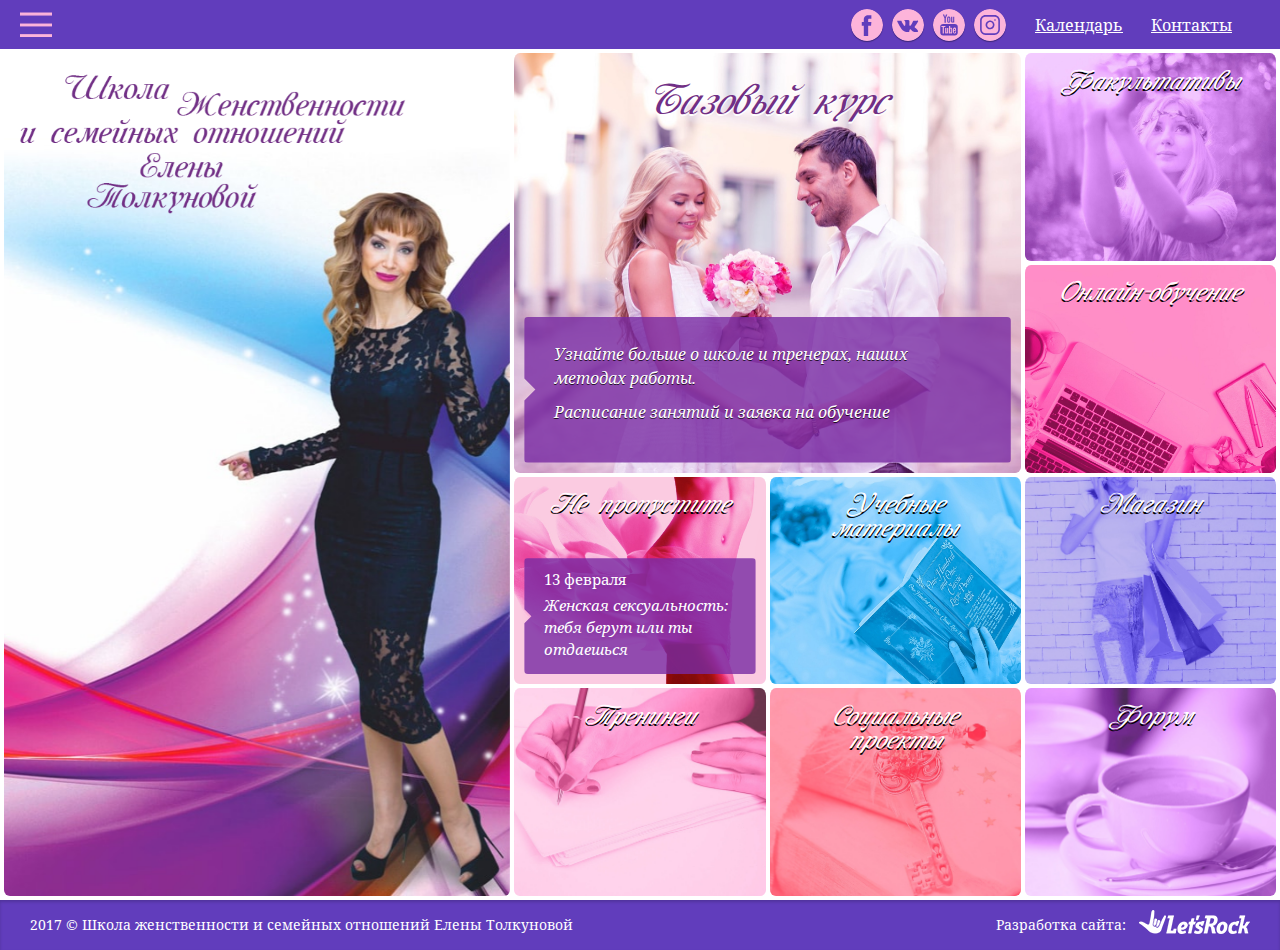
<file: index.html>
﻿<!DOCTYPE html>
<html>
<head>
	<title>Школа женственности и семейных отношений Елены Толкуновой</title>
	<meta charset="utf-8">
	<meta name="viewport" content="width=device-width, user-scalable=yes">
	<!--<link href="./favicon.ico" rel="shortcut icon">-->
	<link href="./css/style.css" rel="stylesheet">
	<!--[if IE 8]>
		<script src="http://html5shiv.googlecode.com/svn/trunk/html5.js"></script>
	<![endif]-->
</head>
<body>
	<div class="wrapper">
		<header class="header">
			<span class="menu-open"></span>
			<div class="header--subscribe">
				<p>Будь в курсе наших событий</p>
				<input type="text" placeholder="Ваш e-mail">
				<input type="submit" value="Подписаться">
			</div>
			<div class="header__rc">
				<ul class="header--social">
					<li><a href="#" class="facebook-icon"></a></li>
					<li><a href="#" class="vkontakte-icon"></a></li>
					<li><a href="#" class="youtube-icon"></a></li>
					<li><a href="#" class="instagram-icon"></a></li>
				</ul>
				<ul class="header--nav">
					<li><a href="#">Календарь</a></li>
					<li><a href="#">Контакты</a></li>
				</ul>
			</div>
		</header>
		<div class="welcome">
			<a href="#" class="item item-1 hoverable" data="portrait">
				<div class="welcome--slider">
					<div class="slide">
						<div class="pic">
							<img src="./pic/welcome-pic-1.jpg" width="640" height="960" class="img-cover" alt="">
						</div>
					</div>
					<div class="slide">
						<div class="pic">
							<img src="./pic/welcome-pic-1-2.jpg" width="640" height="960" class="img-cover" alt="">
						</div>
					</div>
				</div>
			</a>
			<a href="#" class="item item-2 hoverable" data="bigsquare">
				<div class="text">
					<h2>Базовый курс</h2>
				</div>
				<div class="welcome-desc">
					<div class="welcome-desc__row">
						<p>Узнайте больше о школе и тренерах, наших методах работы.</p>
						<p>Расписание занятий и заявка на обучение</p>
					</div>
				</div>
				<div class="pic">
					<img src="./pic/welcome-pic-2.jpg" width="640" height="640" class="img-cover" alt="">
				</div>
			</a>
			<a href="#" class="item item-7 hoverable" data="square">
				<div class="text">
					<h2>Не пропустите</h2>
				</div>
				<div class="welcome-desc">
					<div class="welcome-desc__row">
						<span class="welcome-desc--date">13 февраля</span>
						<p>Женская сексуальность: тебя берут или ты отдаешься</p>
					</div>
				</div>
				<div class="pic">
					<img src="./pic/welcome-pic-7.jpg" width="320" height="320" class="img-cover" alt="">
				</div>
			</a>
			<a href="#" class="item item-8 hoverable" data="square">
				<div class="text">
					<h2>Учебные материалы</h2>
				</div>
				<div class="pic">
					<img src="./pic/welcome-pic-8.jpg" width="320" height="320" class="img-cover" alt="">
				</div>
			</a>
			<a href="#" class="item item-3 hoverable" data="square">
				<div class="text">
					<h2>Факультативы</h2>
				</div>
				<div class="pic">
					<img src="./pic/welcome-pic-3.jpg" width="320" height="320" class="img-cover" alt="">
				</div>
			</a>
			<a href="#" class="item item-4 hoverable" data="square">
				<div class="text">
					<h2>Тренинги</h2>
				</div>
				<div class="pic">
					<img src="./pic/welcome-pic-4.jpg" width="320" height="320" class="img-cover" alt="">
				</div>
			</a>
			<a href="#" class="item item-5 hoverable" data="square">
				<div class="text">
					<h2>Онлайн-обучение</h2>
				</div>
				<div class="pic">
					<img src="./pic/welcome-pic-5.jpg" width="320" height="320" class="img-cover" alt="">
				</div>
			</a>
			<a href="#" class="item item-6 hoverable" data="square">
				<div class="text">
					<h2>Магазин</h2>
				</div>
				<div class="pic">
					<img src="./pic/welcome-pic-6.jpg" width="320" height="320" class="img-cover" alt="">
				</div>
			</a>
			<a href="#" class="item item-9 hoverable" data="square">
				<div class="text">
					<h2>Социальные проекты</h2>
				</div>
				<div class="pic">
					<img src="./pic/welcome-pic-9.jpg" width="320" height="320" class="img-cover" alt="">
				</div>
			</a>
			<a href="#" class="item item-10" data="square">
				<div class="text">
					<h2>Форум</h2>
				</div>
				<div class="pic">
					<img src="./pic/welcome-pic-10.jpg" width="320" height="320" class="img-cover" alt="">
				</div>
			</a>
		</div>
		<div class="footer-clear"></div>
	</div>
	<footer class="footer">
		<div class="footer__row">
			<p class="copy">2017 © Школа женственности<br> и семейных отношений Елены Толкуновой</p>
			<p class="author">Разработка сайта:<br> <a href="http://letsrock.pro" target="_blank"><img src="./img/letsrock-logo.png" width="111" height="24" alt=""></a></p>
		</div>
	</footer>
	<div class="menu">
		<span class="menu--close"></span>
		<ul class="menu--private">
			<li><a href="login">Вход</a></li>
			<li><a href="register">Регистрация</a></li>
		</ul>
		<span class="menu--back"></span>
		<div class="menu__row">
			<div class="menu__tab" data-menu-tab="nav">
				<ul class="menu__nav">
					<li><a href="#"><i class="menu__nav--icon menu__nav--icon_home"></i>На главную</a></li>
					<li><a href="#"><i class="menu__nav--icon menu__nav--icon_about"></i>Базовые курсы</a></li>
					<li><a href="#"><i class="menu__nav--icon menu__nav--icon_contacts"></i>Контакты</a></li>
					<li><a href="#"><i class="menu__nav--icon menu__nav--icon_schedule"></i>Тренинги и мастер-классы</a></li>
					<li><a href="#"><i class="menu__nav--icon menu__nav--icon_online"></i>Онлайн-обучение</a></li>
					<li><a href="#"><i class="menu__nav--icon menu__nav--icon_shop"></i>Магазин</a></li>
					<li><a href="#"><i class="menu__nav--icon menu__nav--icon_articles"></i>Учебные материалы</a></li>
					<li><a href="#"><i class="menu__nav--icon menu__nav--icon_reviews"></i>Отзывы</a></li>
					<li><a href="#"><i class="menu__nav--icon menu__nav--icon_social"></i>Социальные проекты</a></li>
					<li><a href="#"><i class="menu__nav--icon menu__nav--icon_forum"></i>Форум</a></li>
				</ul>
				<div class="menu__form menu__form_subscribe">
					<h4 class="menu--title">Будь в курсе наших событий</h4>
					<input type="text" placeholder="Ваш e-mail">
					<input type="submit" value="Подписаться">
				</div>
			</div>
			<div class="menu__tab" data-menu-tab="login">
				<div class="menu__form">
					<h4 class="menu--title">Войти на сайт</h4>
					<input type="text" placeholder="Ваш e-mail">
					<input type="text" placeholder="Пароль">
					<input type="submit" value="Войти">
					<a href="#" class="menu__form--recover">Забыли пароль?</a>
				</div>
				<div class="menu__social">
					<h4 class="menu--title">Войти через соц.сеть</h4>
					<ul>
						<li><a href="#" class="google-icon"></a></li>
						<li><a href="#" class="facebook-icon"></a></li>
						<li><a href="#" class="vkontakte-icon"></a></li>
						<li><a href="#" class="odnoklassniki-icon"></a></li>
						<li><a href="#" class="twitter-icon"></a></li>
					</ul>
				</div>
			</div>
			<div class="menu__tab" data-menu-tab="register">
				<div class="menu__form">
					<h4 class="menu--title">Зарегистрироваться</h4>
					<input type="text" placeholder="Ваш e-mail">
					<input type="text" placeholder="Пароль">
					<input type="text" placeholder="Повторить пароль">
					<input type="text" placeholder="Имя">
					<input type="text" placeholder="Фамилия">
					<input type="submit" value="Регистрация">
					<a href="#" class="menu__form--recover">Забыли пароль?</a>
				</div>
				<div class="menu__social">
					<h4 class="menu--title">Войти через соц.сеть</h4>
					<ul>
						<li><a href="#" class="google-icon"></a></li>
						<li><a href="#" class="facebook-icon"></a></li>
						<li><a href="#" class="vkontakte-icon"></a></li>
						<li><a href="#" class="odnoklassniki-icon"></a></li>
						<li><a href="#" class="twitter-icon"></a></li>
					</ul>
				</div>
			</div>
		</div>
	</div>
	<script src="./js/libs.js"></script>
	<script src="./js/scripts.js"></script>
</body>
</html>
</file>
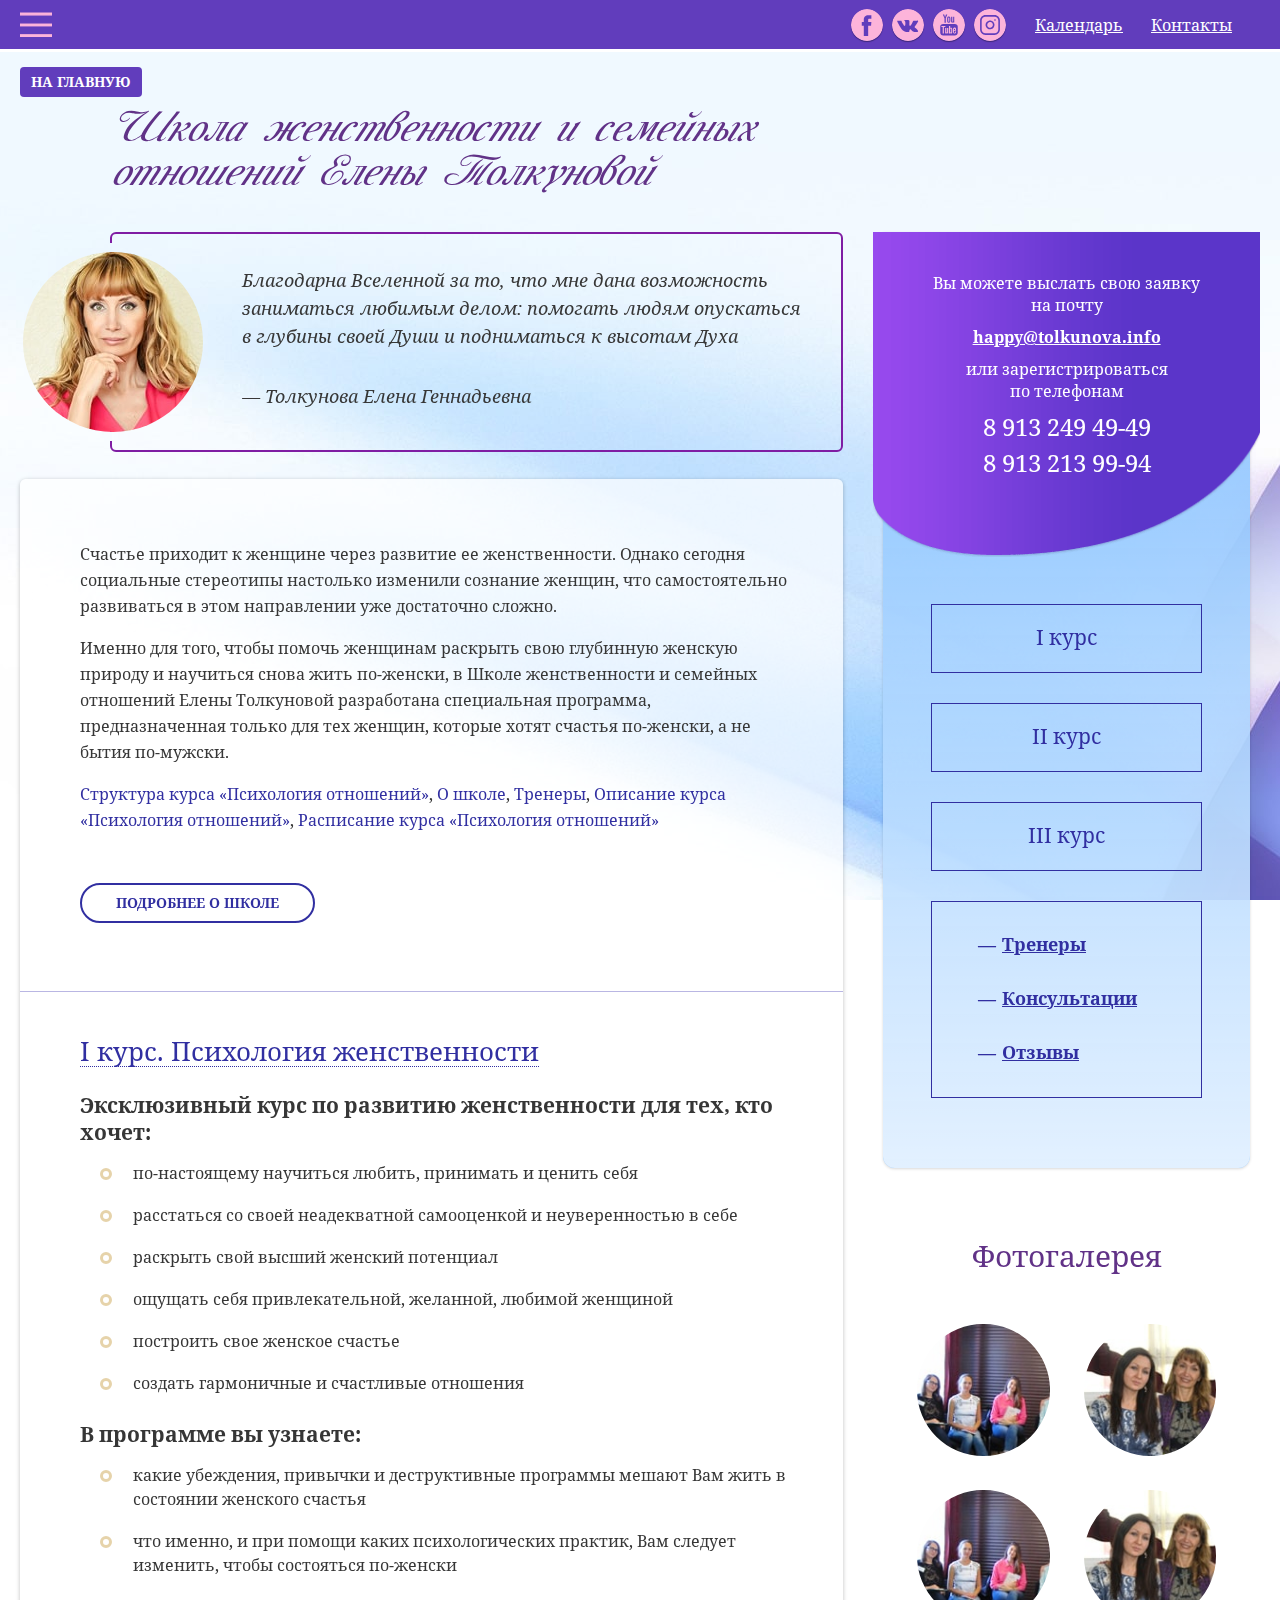
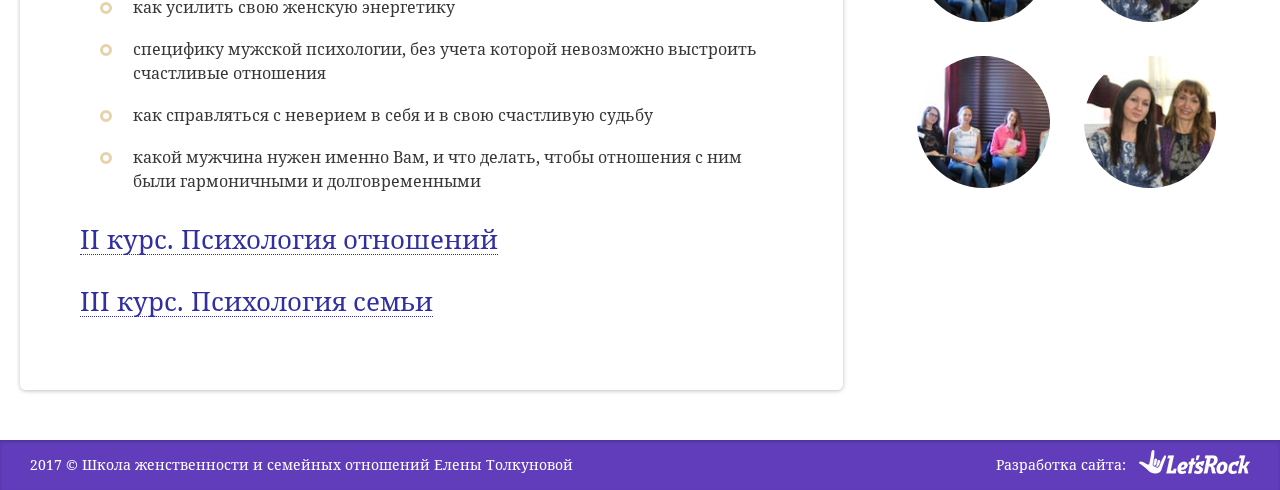
<file: about.html>
﻿<!DOCTYPE html>
<html>
<head>
	<title>Школа женственности и семейных отношений Елены Толкуновой</title>
	<meta charset="utf-8">
	<meta name="viewport" content="width=device-width, user-scalable=yes">
	<!--<link href="./favicon.ico" rel="shortcut icon">-->
	<link href="./css/style.css" rel="stylesheet">
	<!--[if IE 8]>
		<script src="http://html5shiv.googlecode.com/svn/trunk/html5.js"></script>
	<![endif]-->
</head>
<body>
	<div class="wrapper">
		<header class="header">
			<span class="menu-open"></span>
			<div class="header--subscribe">
				<p>Будь в курсе наших событий</p>
				<input type="text" placeholder="Ваш e-mail">
				<input type="submit" value="Подписаться">
			</div>
			<div class="header__rc">
				<ul class="header--social">
					<li><a href="#" class="facebook-icon"></a></li>
					<li><a href="#" class="vkontakte-icon"></a></li>
					<li><a href="#" class="youtube-icon"></a></li>
					<li><a href="#" class="instagram-icon"></a></li>
				</ul>
				<ul class="header--nav">
					<li><a href="#">Календарь</a></li>
					<li><a href="#">Контакты</a></li>
				</ul>
			</div>
		</header>
		<div class="content">
			<a href="#" class="go-index">На главную</a>
			<div class="content__row">
				<div class="about--intro">
					<h1>Школа женственности и семейных отношений Елены Толкуновой</h1>
				</div>
				<div class="about__row">
					<div class="about__lc">
						<div class="about--quote">
							<div class="pic">
								<img src="./pic/quote-photo.jpg" width="180" height="180" class="img-cover" alt="">
							</div>
							<h2>Благодарна Вселенной за то, что мне дана возможность заниматься любимым делом: помогать людям опускаться в глубины своей Души и подниматься к высотам Духа</h2>
							<h6>— Толкунова Елена Геннадьевна</h6>
						</div>
						<div class="about__content">
							<div class="about--text">
								<p>Счастье приходит к женщине через развитие ее женственности. Однако сегодня социальные стереотипы настолько изменили сознание женщин, что самостоятельно развиваться в этом направлении уже достаточно сложно.</p>
								<p>Именно для того, чтобы помочь женщинам раскрыть свою глубинную женскую природу и научиться снова жить по-женски, в Школе женственности и семейных отношений Елены Толкуновой разработана специальная программа, предназначенная только для тех женщин, которые хотят счастья по-женски, а не бытия по-мужски.</p>
								<p><a href="#" data-open="сourse-1-structure">Структура курса «Психология отношений»</a>, <a href="#" data-open="about">О школе</a>, <a href="#" data-open="coachs">Тренеры</a>, <a href="#" data-open="сourse-1-description">Описание курса «Психология отношений»</a>, <a href="#" data-open="сourse-1-schedule">Расписание курса «Психология отношений»</a></p>
								<button>Подробнее о школе</button>
							</div>
							<div class="about__courses">
								<div class="about__courses--item">
									<h3 class="about__courses--title is-dropped"><span>I курс. Психология женственности</span></h3>
									<div class="about__courses--content">
										<h5>Эксклюзивный курс по развитию женственности для тех, кто хочет:</h5>
										<ul>
											<li>по-настоящему научиться любить, принимать и ценить себя</li>
											<li>расстаться со своей неадекватной самооценкой и неуверенностью в себе</li>
											<li>раскрыть свой высший женский потенциал</li>
											<li>ощущать себя привлекательной, желанной, любимой женщиной</li>
											<li>построить свое женское счастье</li>
											<li>создать гармоничные и счастливые отношения</li>
										</ul>
										<h5>В программе вы узнаете:</h5>
										<ul>
											<li>какие убеждения, привычки и деструктивные программы мешают Вам жить в состоянии женского счастья</li>
											<li>что именно, и при помощи каких психологических практик, Вам следует изменить, чтобы состояться по-женски</li>
											<li>как усилить свою женскую энергетику</li>
											<li>специфику мужской психологии, без учета которой невозможно выстроить счастливые отношения</li>
											<li>как справляться с неверием в себя и в свою счастливую судьбу</li>
											<li>какой мужчина нужен именно Вам, и что делать, чтобы отношения с ним были гармоничными и долговременными</li>
										</ul>
									</div>
								</div>
								<div class="about__courses--item">
									<h3 class="about__courses--title"><span>II курс. Психология отношений</span></h3>
									<div class="about__courses--content">
										<h5>Эксклюзивный курс по развитию женственности для тех, кто хочет:</h5>
										<ul>
											<li>по-настоящему научиться любить, принимать и ценить себя</li>
											<li>расстаться со своей неадекватной самооценкой и неуверенностью в себе</li>
											<li>раскрыть свой высший женский потенциал</li>
											<li>ощущать себя привлекательной, желанной, любимой женщиной</li>
											<li>построить свое женское счастье</li>
											<li>создать гармоничные и счастливые отношения</li>
										</ul>
										<h5>В программе вы узнаете:</h5>
										<ul>
											<li>какие убеждения, привычки и деструктивные программы мешают Вам жить в состоянии женского счастья</li>
											<li>что именно, и при помощи каких психологических практик, Вам следует изменить, чтобы состояться по-женски</li>
											<li>как усилить свою женскую энергетику</li>
											<li>специфику мужской психологии, без учета которой невозможно выстроить счастливые отношения</li>
											<li>как справляться с неверием в себя и в свою счастливую судьбу</li>
											<li>какой мужчина нужен именно Вам, и что делать, чтобы отношения с ним были гармоничными и долговременными</li>
										</ul>
									</div>
								</div>
								<div class="about__courses--item">
									<h3 class="about__courses--title"><span>III курс. Психология семьи</span></h3>
									<div class="about__courses--content">
										<h5>Эксклюзивный курс по развитию женственности для тех, кто хочет:</h5>
										<ul>
											<li>по-настоящему научиться любить, принимать и ценить себя</li>
											<li>расстаться со своей неадекватной самооценкой и неуверенностью в себе</li>
											<li>раскрыть свой высший женский потенциал</li>
											<li>ощущать себя привлекательной, желанной, любимой женщиной</li>
											<li>построить свое женское счастье</li>
											<li>создать гармоничные и счастливые отношения</li>
										</ul>
										<h5>В программе вы узнаете:</h5>
										<ul>
											<li>какие убеждения, привычки и деструктивные программы мешают Вам жить в состоянии женского счастья</li>
											<li>что именно, и при помощи каких психологических практик, Вам следует изменить, чтобы состояться по-женски</li>
											<li>как усилить свою женскую энергетику</li>
											<li>специфику мужской психологии, без учета которой невозможно выстроить счастливые отношения</li>
											<li>как справляться с неверием в себя и в свою счастливую судьбу</li>
											<li>какой мужчина нужен именно Вам, и что делать, чтобы отношения с ним были гармоничными и долговременными</li>
										</ul>
									</div>
								</div>
							</div>
						</div>
					</div>
					<div class="about__rc">
						<div class="about__rc_content">
							<div class="about--contacts">
								<p>Вы можете выслать свою заявку на почту<br> <a href="#">happy@tolkunova.info</a></p>
								<p>или зарегистрироваться<br> по телефонам</p>
								<h4>8 913 249 49-49</h4>
								<h4>8 913 213 99-94</h4>
							</div>
							<div class="about--plan">
								<a href="#" class="about--plan--link">I курс</a>
								<a href="#" class="about--plan--link">II курс</a>
								<a href="#" class="about--plan--link">III курс</a>
								<div class="about--plan__row">
									<ul>
										<li><a href="#">Тренеры</a></li>
										<li><a href="#">Консультации</a></li>
										<li><a href="#">Отзывы</a></li>
									</ul>
								</div>
							</div>
						</div>
						<div class="about-gallery">
							<span class="about-gallery--title">Фотогалерея</span>
							<div class="about-gallery__grid" data-ratio="1">
								<div class="about-gallery__item">
									<a href="#" class="item-gallery-a scale">
										<img src="./pic/about-gallery-1.jpg" width="140" height="140" class="img-cover" alt="">
									</a>
								</div>
								<div class="about-gallery__item">
									<a href="#" class="item-gallery-a scale">
										<img src="./pic/about-gallery-2.jpg" width="140" height="140" class="img-cover" alt="">
									</a>
								</div>
								<div class="about-gallery__item">
									<a href="#" class="item-gallery-a scale">
										<img src="./pic/about-gallery-1.jpg" width="140" height="140" class="img-cover" alt="">
									</a>
								</div>
								<div class="about-gallery__item">
									<a href="#" class="item-gallery-a scale">
										<img src="./pic/about-gallery-2.jpg" width="140" height="140" class="img-cover" alt="">
									</a>
								</div>
								<div class="about-gallery__item">
									<a href="#" class="item-gallery-a scale">
										<img src="./pic/about-gallery-1.jpg" width="140" height="140" class="img-cover" alt="">
									</a>
								</div>
								<div class="about-gallery__item">
									<a href="#" class="item-gallery-a scale">
										<img src="./pic/about-gallery-2.jpg" width="140" height="140" class="img-cover" alt="">
									</a>
								</div>
								<div class="about-gallery__item">
									<a href="#" class="item-gallery-a scale">
										<img src="./pic/about-gallery-1.jpg" width="140" height="140" class="img-cover" alt="">
									</a>
								</div>
								<div class="about-gallery__item">
									<a href="#" class="item-gallery-a scale">
										<img src="./pic/about-gallery-2.jpg" width="140" height="140" class="img-cover" alt="">
									</a>
								</div>
								<div class="about-gallery__item">
									<a href="#" class="item-gallery-a scale">
										<img src="./pic/about-gallery-1.jpg" width="140" height="140" class="img-cover" alt="">
									</a>
								</div>
								<div class="about-gallery__item">
									<a href="#" class="item-gallery-a scale">
										<img src="./pic/about-gallery-2.jpg" width="140" height="140" class="img-cover" alt="">
									</a>
								</div>
								<div class="about-gallery__item">
									<a href="#" class="item-gallery-a scale">
										<img src="./pic/about-gallery-1.jpg" width="140" height="140" class="img-cover" alt="">
									</a>
								</div>
								<div class="about-gallery__item">
									<a href="#" class="item-gallery-a scale">
										<img src="./pic/about-gallery-2.jpg" width="140" height="140" class="img-cover" alt="">
									</a>
								</div>
							</div>
						</div>
					</div>
				</div>
			</div>
		</div>
		<div class="footer-clear"></div>
	</div>
	<footer class="footer">
		<div class="footer__row">
			<p class="copy">2017 © Школа женственности<br> и семейных отношений Елены Толкуновой</p>
			<p class="author">Разработка сайта:<br> <a href="http://letsrock.pro" target="_blank"><img src="./img/letsrock-logo.png" width="111" height="24" alt=""></a></p>
		</div>
	</footer>
	<div class="menu">
		<span class="menu--close"></span>
		<ul class="menu--private">
			<li><a href="login">Вход</a></li>
			<li><a href="register">Регистрация</a></li>
		</ul>
		<span class="menu--back"></span>
		<div class="menu__row">
			<div class="menu__tab" data-menu-tab="nav">
				<ul class="menu__nav">
					<li><a href="#">О школе</a></li>
					<li><a href="#">Контакты</a></li>
					<li><a href="#">Расписание тренингов</a></li>
					<li><a href="#">Магазин</a></li>
					<li><a href="#">Материалы</a></li>
					<li><a href="#">Отзывы</a></li>
					<li><a href="#">Социальные проекты</a></li>
					<li><a href="#">Форум</a></li>
				</ul>
				<div class="menu__form menu__form_subscribe">
					<h4 class="menu--title">Будь в курсе наших событий</h4>
					<input type="text" placeholder="Ваш e-mail">
					<input type="submit" value="Подписаться">
				</div>
			</div>
			<div class="menu__tab" data-menu-tab="login">
				<div class="menu__form">
					<h4 class="menu--title">Войти на сайт</h4>
					<input type="text" placeholder="Ваш e-mail">
					<input type="text" placeholder="Пароль">
					<input type="submit" value="Войти">
					<a href="#" class="menu__form--recover">Забыли пароль?</a>
				</div>
				<div class="menu__social">
					<h4 class="menu--title">Войти через соц.сеть</h4>
					<ul>
						<li><a href="#" class="google-icon"></a></li>
						<li><a href="#" class="facebook-icon"></a></li>
						<li><a href="#" class="vkontakte-icon"></a></li>
						<li><a href="#" class="odnoklassniki-icon"></a></li>
						<li><a href="#" class="twitter-icon"></a></li>
					</ul>
				</div>
			</div>
			<div class="menu__tab" data-menu-tab="register">
				<div class="menu__form">
					<h4 class="menu--title">Зарегистрироваться</h4>
					<input type="text" placeholder="Ваш e-mail">
					<input type="text" placeholder="Пароль">
					<input type="text" placeholder="Повторить пароль">
					<input type="text" placeholder="Имя">
					<input type="text" placeholder="Фамилия">
					<input type="submit" value="Регистрация">
					<a href="#" class="menu__form--recover">Забыли пароль?</a>
				</div>
				<div class="menu__social">
					<h4 class="menu--title">Войти через соц.сеть</h4>
					<ul>
						<li><a href="#" class="google-icon"></a></li>
						<li><a href="#" class="facebook-icon"></a></li>
						<li><a href="#" class="vkontakte-icon"></a></li>
						<li><a href="#" class="odnoklassniki-icon"></a></li>
						<li><a href="#" class="twitter-icon"></a></li>
					</ul>
				</div>
			</div>
		</div>
	</div>
	<div class="fixed-bg"></div>
	<div class="fade-bg"></div>
	<div class="modal" data-target="сourse-1-structure">
		<span class="modal--close"></span>
		<h4>1 курс «Психология отношений»</h4>
		<h2>Структура курса</h2>
		<p>Курс состоит из 9 тематических блоков, каждый блок прорабатывается за 2 занятия в месяц.</p>
		<p>Первое занятие в месяц имеет концептуально-теоретический характер, где участницы обогащаются новыми знаниями, развивают позитивное мышление, формируют полезные убеждения, встраивают новые ценности.</p>
		<p>Второе занятие по этой же теме имеет практический характер. Здесь участницы курса знакомятся с психологическими техниками, которые позволяют глубинно (вплоть до уровня бессознательных программ и установок) отработать негативные состояния, мысли, привычки и закрепляют новые умения.</p>
		<p>Обязательно после любого занятия участницы Школы получают домашнее задание в виде тематического просмотра кинофильма, прочтения книги, выполнения практики.</p>
		<p>Таким образом, курс включает в себя  18 занятий, 9 тем.</p>
		<p>Содержательно курс основан на уникальной концепции Женских ипостасей, автором которой является Елена Толкунова. За свой почти 20-ти летний опыт работы с женщинами Елена создала эффективную трансформационную систему, которая  позволяет женщинам  бережно, последовательно и глубинно проработать свою женскую сущность,  раскрыть свой высший потенциал женственности и осознанно развивать себя  сообразно своей естественной уникальности.</p>
		<p>Ипостась – это комплекс состояний, качеств, умений, который порождает своеобразный стиль поведения, общения,  одежды, раскрытия и реализации себя. Всего ипостасей 7: Девочка, Дива, Служительница, Мама, Королева, Леди, Ведунья. Раскрытие Высшего женского потенциала подразумевает развитие всех названных ипостасей.</p>
		<p>В результате курса ощущается огромная разница между тем ощущением себя и отношением к себе, мужчинам и жизни, с которым участница пришла в школу и тем, которое она создала в течение работы над собой. Действительно, происходит психологическое рождение Новой СЕБЯ.</p>
	</div>
	<div class="modal" data-target="about">
		<span class="modal--close"></span>
		<h2>О школе</h2>
		<div class="modal--pic">
			<img src="./pic/about-pic.jpg" width="620" height="409" alt="">
		</div>
		<p>Школа женственности и семейных отношений Елены Толкуновой  создана специально  для женщин, которые стремятся жить  счастливо и гармонично.</p>
		<p>Мужское и женское состояние не определяются полом человека. Тело лишь создает физиологические условия, способствующие развитию тех или иных качеств и помогающие реализовываться по-женски или по-мужски.</p>
		<p>Современная жизнь, далекая от природной, социальные цели, государственная политика – все это долгие годы создавало контекст, в котором женщины предпочитали развивать в себе мужское начала (целеустремленность, прагматичность, решительность, категоричность, агрессивность и т.д.). В то же самое время женские качества (мягкость, нежность, чувствительность, гибкость, уступчивость и др.) зачастую мешали, не позволяли быстро достигать поставленных целей, а поэтому подавлялись или оказывались невостребованными.</p>
		<p>Однако, научившись жить по-мужски и став успешной, обеспечив себе стабильный и высокий доход, социальную востребованность, даже создав семью (с более слабым, как правило, мужчиной), многие женщины не могут чувствовать себя гармоничными и счастливыми. Потому что, выполняя не свойственные ей функции, играя не свойственные роли, женщина начинает генерировать не соответствующие ее  природе состояния и энергию.</p>
		<p>Женщины научились жить по-мужски, бОльшее количество времени, своего внимания и жизненных сил уделяя бизнесу, продвижению по карьерной лестнице, зарабатывая деньги и т.д. Но часто при этом возникает состояние усталости, неудовлетворенности жизненными обстоятельствами, мужчинами, здоровьем, собой, жизнью в целом. Это свидетельствует о том, что мужской путь не приносит  женщинам полного удовлетворения и счастья.</p>
		<p>Нереализованная женственность требует своего раскрытия: соединения с женскими ценностями, развития женских качеств, формирования женских убеждений и верований, проявления женских способностей и состояний.</p>
		<p>Счастье приходит к женщине через развитие ее женственности. Однако сегодня социальные стереотипы настолько изменили сознание женщин, что самостоятельно развиваться в этом направлении уже достаточно сложно.</p>
		<p>Именно для того, чтобы помочь женщинам раскрыть свою глубинную женскую природу и научиться снова жить по-женски, в ШКОЛЕ ЖЕНСТВЕННОСТИ И СЕМЕЙНЫХ ОТНОШЕНИЙ Елены Толкуновой разработана специальная программа, предназначенная только для тех женщин, которые хотят счастья  по-женски, а не бытия по-мужски.</p>
		<div class="modal--contacts">
			<p><strong>Вы можете присоединиться к занятиям в Школе женственности и семейных отношений Елены Толкуновой, получить свои результаты, ощущая радость и наслаждение от развития собственной женственности, получая подарки от жизни, выстраивая гармоничные и счастливые отношения.</strong></p>
			<p>Вы можете выслать свою заявку на почту: <a href="#"><strong>happy@tolkunova.info</strong></a></p>
			<p>Или зарегистрироваться по телефонам:</p>
			<h5><a href="#">8 (913) 249 49-49</a></h5>
			<h5><a href="#">8 (913) 213 99-94</a></h5>
		</div>
	</div>
	<div class="modal" data-target="coachs">
		<span class="modal--close"></span>
		<h2>Тренеры</h2>
		<div class="modal__coachs">
			<div class="modal__coachs--item">
				<div class="pic">
					<img src="./pic/quote-photo.jpg" width="180" height="180" class="img-cover" alt="">
				</div>
				<h3>Елена Толкунова</h3>
				<p>Основательница Школы женственности и семейных отношений Елены Толкуновой,  психолог, женский тренер, профессиональный коуч по стандартам ICF.</p>
				<p>Образование:</p>
				<p>1. Челябинская государственная медицинская академия</p>
				<p>2. Барнаульский государственный педагогический университет</p>
				<p>3. Алтайский государственный университет</p>
				<p>4. Аспирантура Алтайского государственного университета</p>
				<p>5. Российская академия государственной службы при Президенте РФ</p>
				<p>6. Международный Эриксоновский Университет</p>
				<p>Опыт работы в психологической сфере –  около 20  лет.</p>
				<p>Каждый год Елена проводит более 250 тренинговых программ и  занятий,  более 700 консультаций.</p>
				<p>А это значит – тысячи людей с ее помощью смогли наладить свои жизни, понять и принять себя, своих близких, встретить любовь, построить полноценные гармоничные  счастливые отношения.</p>
				<p>В своей работе с клиентами Елена достигает результатов «здесь и сейчас», которые позволяют простроить будущее, в котором хочется жить,  принять прошлое и превратить его в опыт.</p>
			</div>
			<div class="modal__coachs--item">
				<div class="pic">
					<img src="./pic/quote-photo-2.jpg" width="170" height="170" class="img-cover" alt="">
				</div>
				<h3>Ксения Милановская</h3>
				<p>Владение сакральными знаниями и женскими практиками помогло мне стать счастливой Женщиной - женой, мамой и успешной бизнес-леди в отрасли красоты.</p>
				<p>Моя цель – помогать женщинам, открывать в себе бесконечный источник энергии и использовать его возможности во благо в любом возрасте и в любой жизненной ситуации.</p>
				<p>На своих занятиях с радостью делюсь знаниями о лунных секретах, об отражении стадий Луны на жизни женщины, что позволяет получать желаемое и достигать целей.</p>
				<p>Владея всеми Состояниями Женщины, познакомлю Вас с Состоянием Хозяйки и помогу развить в себе ее качества – уверенность, мудрость, основательность.</p>
				<p>Хозяйка сохраняет и приумножает материальные блага, доводит дело до конца, отстаивает свои границы и умеет сказать «нет». Эта женщина, владея своей энергией, создает вокруг себя пространство уюта и комфорта, любви и умиротворения, спокойствия и уверенности, что все происходит так, как хочет она.</p>
			</div>
		</div>
	</div>
	<div class="modal" data-target="сourse-1-description">
		<span class="modal--close"></span>
		<h4>1 курс «Психология отношений»</h4>
		<h2>Содержание курса</h2>
		<p>9 тем курса предполагают введение в психологию женственности, последовательную проработку 7-ми женских ипостасей и знакомство с основами психологии мужественности.</p>
		<div class="modal__tabs">
			<div class="modal__tabs--item">
				<h3>1 Тема «Введение в психологию женственности»</h3>
				<div class="drop drop_text">
					<h5>1 занятие «Священная женственность в современном мире»</h5>
					<p>На занятии мы узнаем социально-исторические причины регресса женственности, глубже поймем, почему долгое время истреблялась истинная женственность и почему в современном мире так много женщин выбирают мужской образ жизни.</p>
					<p>Разберемся, какой женский образ навязывается нам социумом и поймем, зачем и почему это происходит. Мы увидим, какие ошибки в  воспитании повлияли на формирование искажений в нашей естественной женственности и не дали полностью раскрыться нашему Высшему женскому потенциалу.</p>
					<p>Осознаем, какие деструктивные программы были встроены нам по роду, и как это в современной жизни ограничивают наше движение к женскому счастью.</p>
					<p>Глубже осознаем свои собственные причины обращения к женскому способу бытия и желание развивать свою женственность. Усилим свою приверженность этой цели и создадим свой ценностный образ себя.</p>
					<p>Мы почувствуем разницу женской и мужской психологии, выделим отличия в следующих вопросах:</p>
					<ul>
						<li>Природа женского и мужского счастья</li>
						<li>Разница полов: физиология и психология</li>
						<li>Предназначение и функции женщины и мужчины</li>
						<li>Женские и мужские качества, состояния, энергетика, стиль поведения</li>
						<li>«Сила» и «слабость» женственности</li>
					</ul>
					<p>Эта информация необходима нам для того, чтобы начать усиливать свои женские качества и учиться вести себя по-женски. Перестать играть мужские роли, принимать на себя мужские обязанности, в паре или в семье выстроить правильную систему отношений.</p>
					<p>Мы узнаем, как проявляются Ипостаси женского начала и сделаем экспресс-оценку их развития. Осознаем зоны своего развития и поймем, как мы можем помочь себе в этом.</p>
					<p>И главное, мы сразу же ощутим, как может измениться наша жизнь в процессе раскрытия себя в своих разных ипостасях.</p>
					<h5>2 занятие «Возрождение женственности»</h5>
					<p>Практическое занятие посвящено детальному исследованию своих Ипостасей, пониманию причин их гипертрофированного или недостаточного развития.</p>
					<p>Мы ощутим разницу мужской и женской энергии и поймем, почему мы теряем свою женскую линию поведения. Научимся накапливать свою женскую энергетику и правильно распределять ее.</p>
					<p>Мы освоим технику вхождения в базовое состояние Ипостаси, научимся устойчиво его удерживать, «якорить».</p>
					<p>Мы прочувствуем базовое состояние каждой Ипостаси и узнаем свои специфические особенности их проживания. Ощутим отличия разных ипостасей друг от друга.</p>
					<p>Мы проделаем практику «Веер выборов», которая покажет, как, воспользовавшись базовыми состояниями Ипостасей, можно существенно расширить выбор своих способов реагирования на трудные ситуации.</p>
					<p>Сможем выбрать наиболее эффективные поведенческие реакции для типичных проблем. Научимся по-женски разрешать конфликты и выходить из жизненных тупиков.</p>
				</div>
			</div>
			<div class="modal__tabs--item">
				<h3>2 Тема «Ипостась девочки»</h3>
				<div class="drop drop_text">
					<h5>1 занятие «Священная женственность в современном мире»</h5>
					<p>На занятии мы узнаем социально-исторические причины регресса женственности, глубже поймем, почему долгое время истреблялась истинная женственность и почему в современном мире так много женщин выбирают мужской образ жизни.</p>
				</div>
			</div>
			<div class="modal__tabs--item">
				<h3>3 Тема «Ипостась девы»</h3>
				<div class="drop drop_text">
					<h5>1 занятие «Священная женственность в современном мире»</h5>
					<p>На занятии мы узнаем социально-исторические причины регресса женственности, глубже поймем, почему долгое время истреблялась истинная женственность и почему в современном мире так много женщин выбирают мужской образ жизни.</p>
				</div>
			</div>
			<div class="modal__tabs--item">
				<h3>4 Тема «Ипостась служительницы»</h3>
				<div class="drop drop_text">
					<h5>1 занятие «Священная женственность в современном мире»</h5>
					<p>На занятии мы узнаем социально-исторические причины регресса женственности, глубже поймем, почему долгое время истреблялась истинная женственность и почему в современном мире так много женщин выбирают мужской образ жизни.</p>
				</div>
			</div>
			<div class="modal__tabs--item">
				<h3>5 Тема «Ипостась мамы»</h3>
				<div class="drop drop_text">
					<h5>1 занятие «Священная женственность в современном мире»</h5>
					<p>На занятии мы узнаем социально-исторические причины регресса женственности, глубже поймем, почему долгое время истреблялась истинная женственность и почему в современном мире так много женщин выбирают мужской образ жизни.</p>
				</div>
			</div>
			<div class="modal__tabs--item">
				<h3>6 Тема «Ипостась Королевы»</h3>
				<div class="drop drop_text">
					<h5>1 занятие «Священная женственность в современном мире»</h5>
					<p>На занятии мы узнаем социально-исторические причины регресса женственности, глубже поймем, почему долгое время истреблялась истинная женственность и почему в современном мире так много женщин выбирают мужской образ жизни.</p>
				</div>
			</div>
			<div class="modal__tabs--item">
				<h3>7 Тема «Ипостась леди»</h3>
				<div class="drop drop_text">
					<h5>1 занятие «Священная женственность в современном мире»</h5>
					<p>На занятии мы узнаем социально-исторические причины регресса женственности, глубже поймем, почему долгое время истреблялась истинная женственность и почему в современном мире так много женщин выбирают мужской образ жизни.</p>
				</div>
			</div>
			<div class="modal__tabs--item">
				<h3>8 Тема «Ипостась ведунья»</h3>
				<div class="drop drop_text">
					<h5>1 занятие «Священная женственность в современном мире»</h5>
					<p>На занятии мы узнаем социально-исторические причины регресса женственности, глубже поймем, почему долгое время истреблялась истинная женственность и почему в современном мире так много женщин выбирают мужской образ жизни.</p>
				</div>
			</div>
			<div class="modal__tabs--item">
				<h3>9 Тема «Основы психологии мужественности»</h3>
				<div class="drop drop_text">
					<h5>1 занятие «Священная женственность в современном мире»</h5>
					<p>На занятии мы узнаем социально-исторические причины регресса женственности, глубже поймем, почему долгое время истреблялась истинная женственность и почему в современном мире так много женщин выбирают мужской образ жизни.</p>
				</div>
			</div>
		</div>
	</div>
	<div class="modal" data-target="сourse-1-schedule">
		<span class="modal--close"></span>
		<h4>1 курс «Психология отношений»</h4>
		<h2>Содержание курса</h2>
		<p>9 тем курса предполагают введение в психологию женственности, последовательную проработку 7-ми женских ипостасей и знакомство с основами психологии мужественности.</p>
		<div class="modal__tabs" data-table-group>
			<div class="modal__tabs--header" data-table-header>
				<div class="item item_title">Название</div>
				<div class="item item_form">Формат</div>
				<div class="item item_duration">Длительность</div>
				<div class="item item_date">Дата</div>
			</div>
			<div class="modal__tabs--item">
				<h3 class="is-active">1 Тема «Введение в психологию женственности»</h3>
				<div class="drop drop_table">
					<div class="modal__tabs--table" data-table-row>
						<div class="item item_title">1 занятие «Священная женственность<br> в современном мире»</div>
						<div class="item item_form">Теория</div>
						<div class="item item_duration">3 часа</div>
						<div class="item item_date">13 ноября 2015</div>
					</div>
					<div class="modal__tabs--table" data-table-row>
						<div class="item item_title">2 занятие «Возрождение женственности»</div>
						<div class="item item_form">Практика</div>
						<div class="item item_duration">3 часа</div>
						<div class="item item_date">27 ноября 2015</div>
					</div>
				</div>
			</div>
			<div class="modal__tabs--item">
				<h3>2 Тема «Ипостась девочки»</h3>
				<div class="drop drop_table">
					<div class="modal__tabs--table" data-table-row>
						<div class="item item_title">1 занятие «Сила естества»</div>
						<div class="item item_form">КТ</div>
						<div class="item item_duration">3 часа</div>
						<div class="item item_date">8 января 2016</div>
					</div>
					<div class="modal__tabs--table" data-table-row>
						<div class="item item_title">2 занятие «Поток жизни»</div>
						<div class="item item_form">Пр</div>
						<div class="item item_duration">3 часа</div>
						<div class="item item_date">22 сентября 2016</div>
					</div>
				</div>
			</div>
			<div class="modal__tabs--item">
				<h3>3 Тема «Ипостась девы»</h3>
				<div class="drop drop_table">
					<div class="modal__tabs--table" data-table-row>
						<div class="item item_title">1 занятие «Первая женщина»</div>
						<div class="item item_form">КТ</div>
						<div class="item item_duration">3 часа</div>
						<div class="item item_date">8 января 2016</div>
					</div>
					<div class="modal__tabs--table">
						<div class="item item_title">2 занятие «Свобода быть собой»</div>
						<div class="item item_form">Пр</div>
						<div class="item item_duration">3 часа</div>
						<div class="item item_date">22 января 2016</div>
					</div>
				</div>
			</div>
			<div class="modal__tabs--item">
				<h3>4 Тема «Ипостась служительницы»</h3>
				<div class="drop drop_table">
					<div class="modal__tabs--table" data-table-row>
						<div class="item item_title">1 занятие «Первая женщина»</div>
						<div class="item item_form">КТ</div>
						<div class="item item_duration">3 часа</div>
						<div class="item item_date">8 января 2016</div>
					</div>
				</div>
			</div>
			<div class="modal__tabs--item">
				<h3>5 Тема «Ипостась мамы»</h3>
				<div class="drop drop_table">
					<div class="modal__tabs--table" data-table-row>
						<div class="item item_title">1 занятие «Первая женщина»</div>
						<div class="item item_form">КТ</div>
						<div class="item item_duration">3 часа</div>
						<div class="item item_date">8 января 2016</div>
					</div>
				</div>
			</div>
			<div class="modal__tabs--item">
				<h3>6 Тема «Ипостась Королевы»</h3>
				<div class="drop drop_table">
					<div class="modal__tabs--table" data-table-row>
						<div class="item item_title">1 занятие «Первая женщина»</div>
						<div class="item item_form">КТ</div>
						<div class="item item_duration">3 часа</div>
						<div class="item item_date">8 января 2016</div>
					</div>
				</div>
			</div>
			<div class="modal__tabs--item">
				<h3>7 Тема «Ипостась леди»</h3>
				<div class="drop drop_table">
					<div class="modal__tabs--table" data-table-row>
						<div class="item item_title">1 занятие «Первая женщина»</div>
						<div class="item item_form">КТ</div>
						<div class="item item_duration">3 часа</div>
						<div class="item item_date">8 января 2016</div>
					</div>
				</div>
			</div>
			<div class="modal__tabs--item">
				<h3>8 Тема «Ипостась ведунья»</h3>
				<div class="drop drop_table">
					<div class="modal__tabs--table" data-table-row>
						<div class="item item_title">1 занятие «Первая женщина»</div>
						<div class="item item_form">КТ</div>
						<div class="item item_duration">3 часа</div>
						<div class="item item_date">8 января 2016</div>
					</div>
				</div>
			</div>
			<div class="modal__tabs--item">
				<h3>9 Тема «Основы психологии мужественности»</h3>
				<div class="drop drop_table">
					<div class="modal__tabs--table" data-table-row>
						<div class="item item_title">1 занятие «Первая женщина»</div>
						<div class="item item_form">КТ</div>
						<div class="item item_duration">3 часа</div>
						<div class="item item_date">8 января 2016</div>
					</div>
				</div>
			</div>
		</div>
		<p>Таким образом, курс включает в себя  18 он-лайн занятий (общая длительность 55 часов), которые проводятся с периодичностью 2 раза в месяц, и имеет продолжительность 9 месяцев.</p>
		<p>По окончанию курса ученицы Школы сдают экзамен и выполняют курсовую работу в виде слайд-шоу или видео фильма.</p>
		<p>При желании ученицы могут перейти на 2-й курс Школы «Психология отношений», могут дополнительно прорабатывать личные ситуации на индивидуальных консультациях или коучинге.</p>
	</div>
	<script src="./js/libs.js"></script>
	<script src="./js/scripts.js"></script>
</body>
</html>
</file>
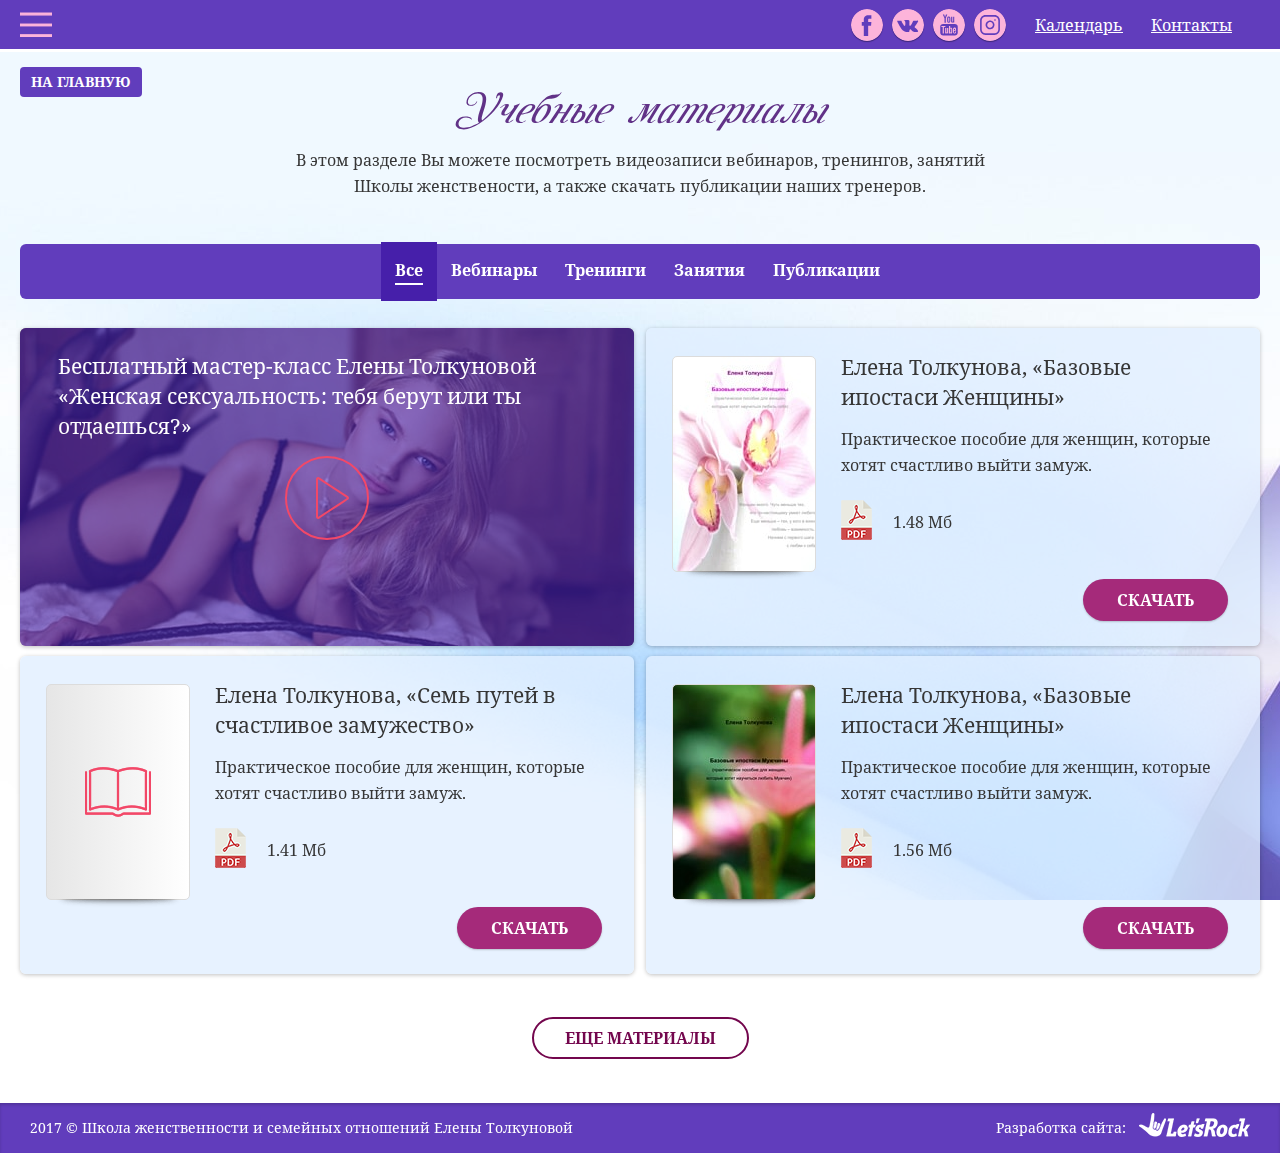
<file: articles.html>
﻿<!DOCTYPE html>
<html>
<head>
	<title>Школа женственности и семейных отношений Елены Толкуновой</title>
	<meta charset="utf-8">
	<meta name="viewport" content="width=device-width, user-scalable=yes">
	<!--<link href="./favicon.ico" rel="shortcut icon">-->
	<link href="./css/style.css" rel="stylesheet">
	<!--[if IE 8]>
		<script src="http://html5shiv.googlecode.com/svn/trunk/html5.js"></script>
	<![endif]-->
</head>
<body>
	<div class="wrapper">
		<header class="header">
			<span class="menu-open"></span>
			<div class="header--subscribe">
				<p>Будь в курсе наших событий</p>
				<input type="text" placeholder="Ваш e-mail">
				<input type="submit" value="Подписаться">
			</div>
			<div class="header__rc">
				<ul class="header--social">
					<li><a href="#" class="facebook-icon"></a></li>
					<li><a href="#" class="vkontakte-icon"></a></li>
					<li><a href="#" class="youtube-icon"></a></li>
					<li><a href="#" class="instagram-icon"></a></li>
				</ul>
				<ul class="header--nav">
					<li><a href="#">Календарь</a></li>
					<li><a href="#">Контакты</a></li>
				</ul>
			</div>
		</header>
		<div class="content">
			<a href="#" class="go-index">На главную</a>
			<div class="content__row">
				<div class="intro">
					<h1>Учебные материалы</h1>
					<p>В этом разделе Вы можете посмотреть видеозаписи вебинаров, тренингов, занятий<br> Школы женствености, а также скачать публикации наших тренеров.</p>
					<div class="intro__row">
						<ul class="intro--nav intro--nav_center">
							<li class="active"><a href="#">Все</a></li>
							<li><a href="#">Вебинары</a></li>
							<li><a href="#">Тренинги</a></li>
							<li><a href="#">Занятия</a></li>
							<li><a href="#">Публикации</a></li>
						</ul>
					</div>
				</div>
				<div class="articles">
					<ul class="articles__grid">
						<li>
							<div class="articles__item animated">
								<a href="#" class="articles__back">
									<h3>Бесплатный мастер-класс Елены Толкуновой «Женская сексуальность: тебя берут или ты отдаешься?»</h3>
									<i class="icon icon_video"></i>
									<img src="./pic/article-1.jpg" width="634" height="318" class="img-cover" alt="">
								</a>
							</div>
						</li>
						<li>
							<div class="articles__item animated">
								<div class="articles__front">
									<h2>Елена Толкунова,<br> «Базовые ипостаси Женщины»</h2>
									<p>Практическое пособие для женщин, которые хотят счастливо выйти замуж.</p>
									<div class="format">
										<i class="icon icon_pdf"></i>1.48 Мб
									</div>
									<div class="pic">
										<img src="./pic/cover-1.jpg" width="142" height="214" class="img-cover" alt="">
									</div>
									<a href="#" class="download">Скачать</a>
								</div>
							</div>
						</li>
						<li>
							<div class="articles__item animated">
								<div class="articles__front">
									<h2>Елена Толкунова, «Семь путей<br> в счастливое замужество»</h2>
									<p>Практическое пособие для женщин, которые хотят счастливо выйти замуж.</p>
									<div class="format">
										<i class="icon icon_pdf"></i>1.41 Мб
									</div>
									<div class="pic"></div>
									<a href="#" class="download">Скачать</a>
								</div>
							</div>
						</li>
						<li>
							<div class="articles__item animated">
								<div class="articles__front">
									<h2>Елена Толкунова,<br> «Базовые ипостаси Женщины»</h2>
									<p>Практическое пособие для женщин, которые хотят счастливо выйти замуж.</p>
									<div class="format">
										<i class="icon icon_pdf"></i>1.56 Мб
									</div>
									<div class="pic">
										<img src="./pic/cover-2.jpg" width="142" height="214" class="img-cover" alt="">
									</div>
									<a href="#" class="download">Скачать</a>
								</div>
							</div>
						</li>
					</ul>
					<button class="button--more">Еще материалы</button>
				</div>
			</div>
		</div>
		<div class="footer-clear"></div>
	</div>
	<footer class="footer">
		<div class="footer__row">
			<p class="copy">2017 © Школа женственности<br> и семейных отношений Елены Толкуновой</p>
			<p class="author">Разработка сайта:<br> <a href="http://letsrock.pro" target="_blank"><img src="./img/letsrock-logo.png" width="111" height="24" alt=""></a></p>
		</div>
	</footer>
	<div class="menu">
		<span class="menu--close"></span>
		<ul class="menu--private">
			<li><a href="login">Вход</a></li>
			<li><a href="register">Регистрация</a></li>
		</ul>
		<span class="menu--back"></span>
		<div class="menu__row">
			<div class="menu__tab" data-menu-tab="nav">
				<ul class="menu__nav">
					<li><a href="#">О школе</a></li>
					<li><a href="#">Контакты</a></li>
					<li><a href="#">Расписание тренингов</a></li>
					<li><a href="#">Магазин</a></li>
					<li><a href="#">Учебные материалы</a></li>
					<li><a href="#">Отзывы</a></li>
					<li><a href="#">Социальные проекты</a></li>
					<li><a href="#">Форум</a></li>
				</ul>
				<div class="menu__form menu__form_subscribe">
					<h4 class="menu--title">Будь в курсе наших событий</h4>
					<input type="text" placeholder="Ваш e-mail">
					<input type="submit" value="Подписаться">
				</div>
			</div>
			<div class="menu__tab" data-menu-tab="login">
				<div class="menu__form">
					<h4 class="menu--title">Войти на сайт</h4>
					<input type="text" placeholder="Ваш e-mail">
					<input type="text" placeholder="Пароль">
					<input type="submit" value="Войти">
					<a href="#" class="menu__form--recover">Забыли пароль?</a>
				</div>
				<div class="menu__social">
					<h4 class="menu--title">Войти через соц.сеть</h4>
					<ul>
						<li><a href="#" class="google-icon"></a></li>
						<li><a href="#" class="facebook-icon"></a></li>
						<li><a href="#" class="vkontakte-icon"></a></li>
						<li><a href="#" class="odnoklassniki-icon"></a></li>
						<li><a href="#" class="twitter-icon"></a></li>
					</ul>
				</div>
			</div>
			<div class="menu__tab" data-menu-tab="register">
				<div class="menu__form">
					<h4 class="menu--title">Зарегистрироваться</h4>
					<input type="text" placeholder="Ваш e-mail">
					<input type="text" placeholder="Пароль">
					<input type="text" placeholder="Повторить пароль">
					<input type="text" placeholder="Имя">
					<input type="text" placeholder="Фамилия">
					<input type="submit" value="Регистрация">
					<a href="#" class="menu__form--recover">Забыли пароль?</a>
				</div>
				<div class="menu__social">
					<h4 class="menu--title">Войти через соц.сеть</h4>
					<ul>
						<li><a href="#" class="google-icon"></a></li>
						<li><a href="#" class="facebook-icon"></a></li>
						<li><a href="#" class="vkontakte-icon"></a></li>
						<li><a href="#" class="odnoklassniki-icon"></a></li>
						<li><a href="#" class="twitter-icon"></a></li>
					</ul>
				</div>
			</div>
		</div>
	</div>
	<div class="fixed-bg"></div>
	<script src="./js/libs.js"></script>
	<script src="./js/scripts.js"></script>
</body>
</html>
</file>
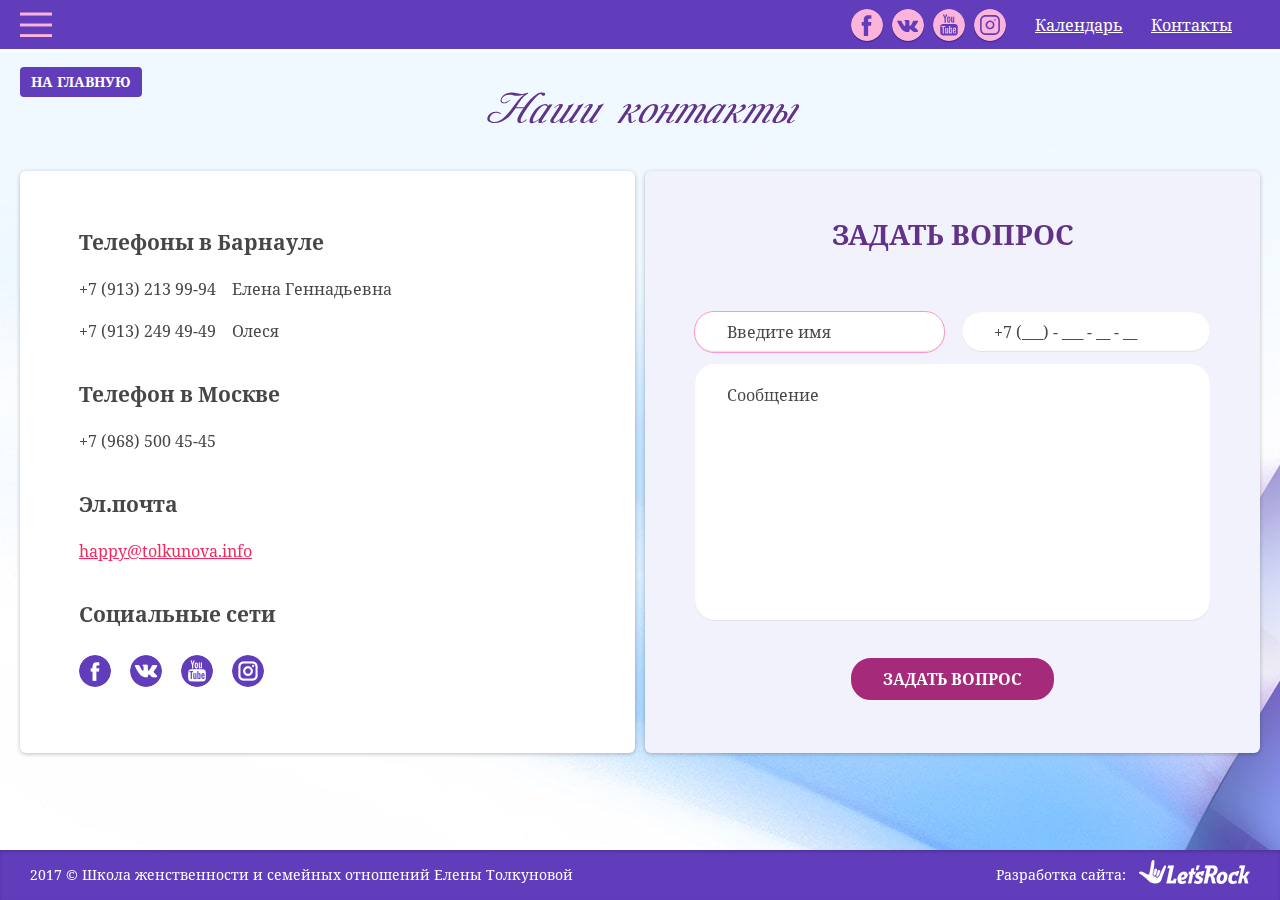
<file: contacts.html>
﻿<!DOCTYPE html>
<html>
<head>
	<title>Школа женственности и семейных отношений Елены Толкуновой</title>
	<meta charset="utf-8">
	<meta name="viewport" content="width=device-width, user-scalable=yes">
	<!--<link href="./favicon.ico" rel="shortcut icon">-->
	<link href="./css/style.css" rel="stylesheet">
	<!--[if IE 8]>
		<script src="http://html5shiv.googlecode.com/svn/trunk/html5.js"></script>
	<![endif]-->
</head>
<body>
	<div class="wrapper">
		<header class="header">
			<span class="menu-open"></span>
			<div class="header--subscribe">
				<p>Будь в курсе наших событий</p>
				<input type="text" placeholder="Ваш e-mail">
				<input type="submit" value="Подписаться">
			</div>
			<div class="header__rc">
				<ul class="header--social">
					<li><a href="#" class="facebook-icon"></a></li>
					<li><a href="#" class="vkontakte-icon"></a></li>
					<li><a href="#" class="youtube-icon"></a></li>
					<li><a href="#" class="instagram-icon"></a></li>
				</ul>
				<ul class="header--nav">
					<li><a href="#">Календарь</a></li>
					<li><a href="#">Контакты</a></li>
				</ul>
			</div>
		</header>
		<div class="content">
			<a href="#" class="go-index">На главную</a>
			<div class="content__row">
				<div class="intro">
					<h1>Наши контакты</h1>
				</div>
				<div class="contacts" data-equal>
					<div class="contacts__item">
						<div class="contacts__list" data-elem>
							<div class="contacts__list--group">
								<h3>Телефоны в Барнауле</h3>
								<p>+7 (913) 213 99-94 <span>Елена Геннадьевна</span></p>
								<p>+7 (913) 249 49-49 <span>Олеся</span></p>
							</div>
							<div class="contacts__list--group">
								<h3>Телефон в Москве</h3>
								<p>+7 (968) 500 45-45 </p>
							</div>
							<div class="contacts__list--group">
								<h3>Эл.почта</h3>
								<p><a href="#">happy@tolkunova.info</a></p>
							</div>
							<div class="contacts__list--group">
								<h3>Социальные сети</h3>
								<ul class="contacts__social">
									<li><a href="#" class="fb-icon"></a>
									<li><a href="#" class="vk-icon"></a>
									<li><a href="#" class="yt-icon"></a>
									<li><a href="#" class="in-icon"></a>
								</ul>
							</div>
						</div>
					</div>
					<div class="contacts__item">
						<div class="contacts__form" data-elem>
							<h3>Задать вопрос</h3>
							<div class="contacts__form--row">
								<div class="contacts__form--item contacts__form--item_error">
									<input type="text" placeholder="Введите имя">
								</div>
								<div class="contacts__form--item">
									<input type="text" placeholder="+7 (___) - ___ - __ - __">
								</div>
								<div class="contacts__form--item contacts__form--item_wide">
									<textarea placeholder="Сообщение"></textarea>
								</div>
							</div>
							<button>Задать вопрос</button>
						</div>
					</div>
				</div>
			</div>
		</div>
		<div class="footer-clear"></div>
	</div>
	<footer class="footer">
		<div class="footer__row">
			<p class="copy">2017 © Школа женственности<br> и семейных отношений Елены Толкуновой</p>
			<p class="author">Разработка сайта:<br> <a href="http://letsrock.pro" target="_blank"><img src="./img/letsrock-logo.png" width="111" height="24" alt=""></a></p>
		</div>
	</footer>
	<div class="menu">
		<span class="menu--close"></span>
		<ul class="menu--private">
			<li><a href="login">Вход</a></li>
			<li><a href="register">Регистрация</a></li>
		</ul>
		<span class="menu--back"></span>
		<div class="menu__row">
			<div class="menu__tab" data-menu-tab="nav">
				<ul class="menu__nav">
					<li><a href="#">О школе</a></li>
					<li><a href="#">Контакты</a></li>
					<li><a href="#">Расписание тренингов</a></li>
					<li><a href="#">Магазин</a></li>
					<li><a href="#">Учебные материалы</a></li>
					<li><a href="#">Отзывы</a></li>
					<li><a href="#">Социальные проекты</a></li>
					<li><a href="#">Форум</a></li>
				</ul>
				<div class="menu__form menu__form_subscribe">
					<h4 class="menu--title">Будь в курсе наших событий</h4>
					<input type="text" placeholder="Ваш e-mail">
					<input type="submit" value="Подписаться">
				</div>
			</div>
			<div class="menu__tab" data-menu-tab="login">
				<div class="menu__form">
					<h4 class="menu--title">Войти на сайт</h4>
					<input type="text" placeholder="Ваш e-mail">
					<input type="text" placeholder="Пароль">
					<input type="submit" value="Войти">
					<a href="#" class="menu__form--recover">Забыли пароль?</a>
				</div>
				<div class="menu__social">
					<h4 class="menu--title">Войти через соц.сеть</h4>
					<ul>
						<li><a href="#" class="google-icon"></a></li>
						<li><a href="#" class="facebook-icon"></a></li>
						<li><a href="#" class="vkontakte-icon"></a></li>
						<li><a href="#" class="odnoklassniki-icon"></a></li>
						<li><a href="#" class="twitter-icon"></a></li>
					</ul>
				</div>
			</div>
			<div class="menu__tab" data-menu-tab="register">
				<div class="menu__form">
					<h4 class="menu--title">Зарегистрироваться</h4>
					<input type="text" placeholder="Ваш e-mail">
					<input type="text" placeholder="Пароль">
					<input type="text" placeholder="Повторить пароль">
					<input type="text" placeholder="Имя">
					<input type="text" placeholder="Фамилия">
					<input type="submit" value="Регистрация">
					<a href="#" class="menu__form--recover">Забыли пароль?</a>
				</div>
				<div class="menu__social">
					<h4 class="menu--title">Войти через соц.сеть</h4>
					<ul>
						<li><a href="#" class="google-icon"></a></li>
						<li><a href="#" class="facebook-icon"></a></li>
						<li><a href="#" class="vkontakte-icon"></a></li>
						<li><a href="#" class="odnoklassniki-icon"></a></li>
						<li><a href="#" class="twitter-icon"></a></li>
					</ul>
				</div>
			</div>
		</div>
	</div>
	<div class="fixed-bg"></div>
	<script src="./js/libs.js"></script>
	<script src="./js/scripts.js"></script>
</body>
</html>
</file>
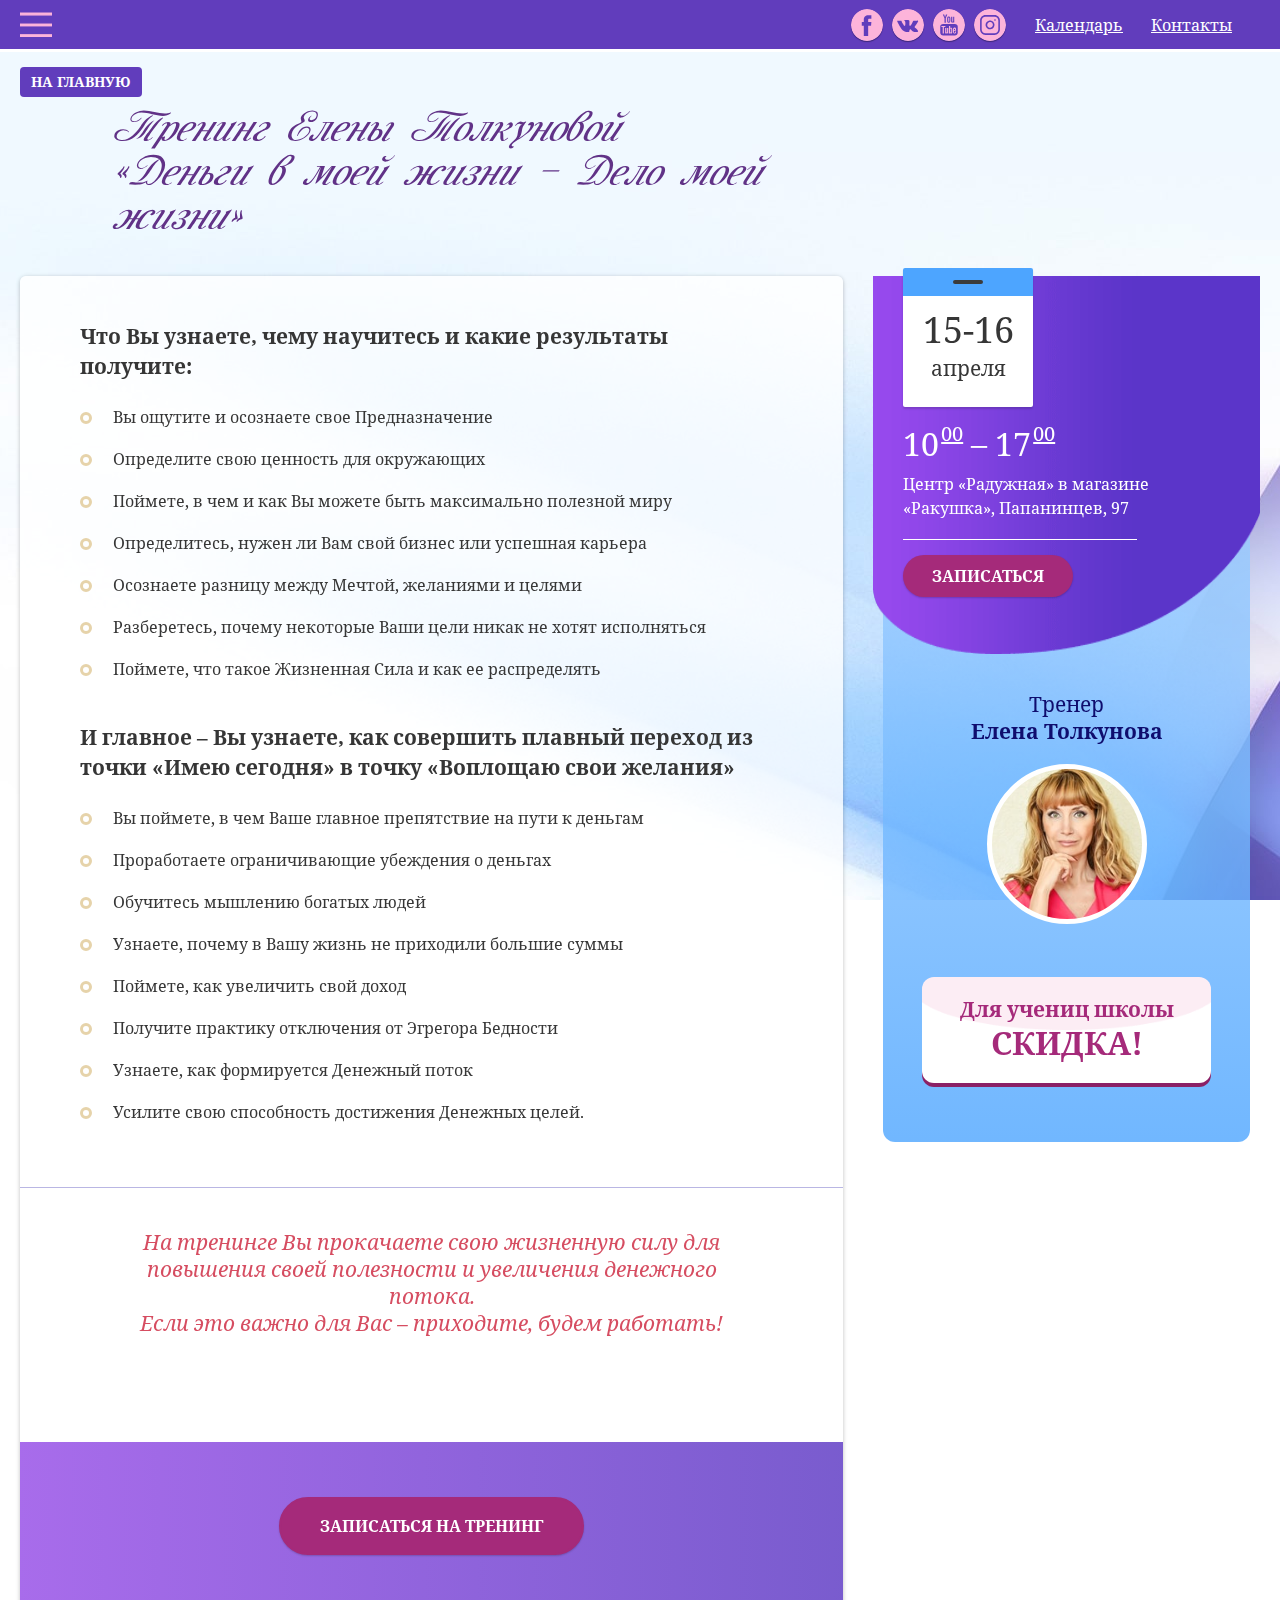
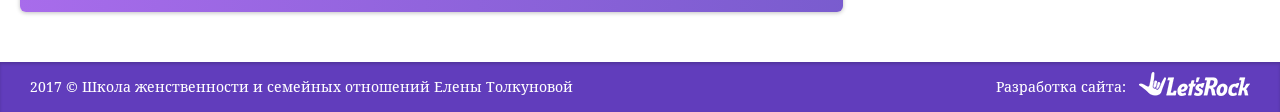
<file: event.html>
﻿<!DOCTYPE html>
<html>
<head>
	<title>Школа женственности и семейных отношений Елены Толкуновой</title>
	<meta charset="utf-8">
	<meta name="viewport" content="width=device-width, user-scalable=yes">
	<!--<link href="./favicon.ico" rel="shortcut icon">-->
	<link href="./css/style.css" rel="stylesheet">
	<!--[if IE 8]>
		<script src="http://html5shiv.googlecode.com/svn/trunk/html5.js"></script>
	<![endif]-->
</head>
<body>
	<div class="wrapper">
		<header class="header">
			<span class="menu-open"></span>
			<div class="header--subscribe">
				<p>Будь в курсе наших событий</p>
				<input type="text" placeholder="Ваш e-mail">
				<input type="submit" value="Подписаться">
			</div>
			<div class="header__rc">
				<ul class="header--social">
					<li><a href="#" class="facebook-icon"></a></li>
					<li><a href="#" class="vkontakte-icon"></a></li>
					<li><a href="#" class="youtube-icon"></a></li>
					<li><a href="#" class="instagram-icon"></a></li>
				</ul>
				<ul class="header--nav">
					<li><a href="#">Календарь</a></li>
					<li><a href="#">Контакты</a></li>
				</ul>
			</div>
		</header>
		<div class="content">
			<a href="#" class="go-index">На главную</a>
			<div class="content__row">
				<div class="about--intro">
					<h1>Тренинг Елены Толкуновой<br> «Деньги в моей жизни – Дело моей жизни»</h1>
				</div>
				<div class="about__row">
					<div class="about__lc">
						<div class="about__article">
							<div class="about--event">
								<h2>Что Вы узнаете, чему научитесь и какие результаты получите:</h2>
								<ul>
									<li>Вы ощутите и осознаете свое Предназначение</li>
									<li>Определите свою ценность для окружающих</li>
									<li>Поймете, в чем и как Вы можете быть максимально полезной миру</li>
									<li>Определитесь, нужен ли Вам свой бизнес или успешная карьера</li>
									<li>Осознаете разницу между Мечтой, желаниями и целями</li>
									<li>Разберетесь, почему некоторые Ваши цели никак не хотят исполняться</li>
									<li>Поймете, что такое Жизненная Сила и как ее распределять</li>
								</ul>
								<h2>И главное – Вы узнаете, как совершить плавный переход из точки «Имею сегодня» в точку «Воплощаю свои желания»</h2>
								<ul>
									<li>Вы поймете, в чем Ваше главное препятствие на пути к деньгам</li>
									<li>Проработаете ограничивающие убеждения о деньгах</li>
									<li>Обучитесь мышлению богатых людей</li>
									<li>Узнаете, почему в Вашу жизнь не приходили большие суммы</li>
									<li>Поймете, как увеличить свой доход</li>
									<li>Получите практику отключения от Эгрегора Бедности</li>
									<li>Узнаете, как формируется Денежный поток</li>
									<li>Усилите свою способность достижения Денежных целей.</li>
								</ul>
							</div>
							<div class="about--slogan">
								<h4>На тренинге Вы прокачаете свою жизненную силу для повышения своей полезности и увеличения денежного потока.<br> Если это важно для Вас – приходите, будем работать!</h4>
							</div>
							<div class="about--entry">
								<button>Записаться на тренинг</button>
							</div>
						</div>
					</div>
					<div class="about__rc">
						<div class="event-a">
							<div class="event-a__contacts">
								<span class="event-a__contacts--date"><span>15-16</span> апреля</span>
								<span class="event-a__contacts--time">10<sup>00</sup> – 17<sup>00</sup></span>
								<p>Центр «Радужная» в магазине<br> «Ракушка», Папанинцев, 97</p>
								<button class="event-a__contacts--button">Записаться</button>
							</div>
							<div class="event-a__person">
								<span class="event-a__person--name">Тренер <strong>Елена Толкунова</strong></span>
								<div class="event-a__person--photo">
									<img src="./pic/quote-photo.jpg" width="180" height="180" class="img-cover" alt="">
								</div>
								<span class="event-a__person--sale">Для учениц школы <strong>скидка!</strong></span>
							</div>
						</div>
					</div>
				</div>
			</div>
		</div>
		<div class="footer-clear"></div>
	</div>
	<footer class="footer">
		<div class="footer__row">
			<p class="copy">2017 © Школа женственности<br> и семейных отношений Елены Толкуновой</p>
			<p class="author">Разработка сайта:<br> <a href="http://letsrock.pro" target="_blank"><img src="./img/letsrock-logo.png" width="111" height="24" alt=""></a></p>
		</div>
	</footer>
	<div class="menu">
		<span class="menu--close"></span>
		<ul class="menu--private">
			<li><a href="login">Вход</a></li>
			<li><a href="register">Регистрация</a></li>
		</ul>
		<span class="menu--back"></span>
		<div class="menu__row">
			<div class="menu__tab" data-menu-tab="nav">
				<ul class="menu__nav">
					<li><a href="#">О школе</a></li>
					<li><a href="#">Контакты</a></li>
					<li><a href="#">Расписание тренингов</a></li>
					<li><a href="#">Магазин</a></li>
					<li><a href="#">Учебные материалы</a></li>
					<li><a href="#">Отзывы</a></li>
					<li><a href="#">Социальные проекты</a></li>
					<li><a href="#">Форум</a></li>
				</ul>
				<div class="menu__form menu__form_subscribe">
					<h4 class="menu--title">Будь в курсе наших событий</h4>
					<input type="text" placeholder="Ваш e-mail">
					<input type="submit" value="Подписаться">
				</div>
			</div>
			<div class="menu__tab" data-menu-tab="login">
				<div class="menu__form">
					<h4 class="menu--title">Войти на сайт</h4>
					<input type="text" placeholder="Ваш e-mail">
					<input type="text" placeholder="Пароль">
					<input type="submit" value="Войти">
					<a href="#" class="menu__form--recover">Забыли пароль?</a>
				</div>
				<div class="menu__social">
					<h4 class="menu--title">Войти через соц.сеть</h4>
					<ul>
						<li><a href="#" class="google-icon"></a></li>
						<li><a href="#" class="facebook-icon"></a></li>
						<li><a href="#" class="vkontakte-icon"></a></li>
						<li><a href="#" class="odnoklassniki-icon"></a></li>
						<li><a href="#" class="twitter-icon"></a></li>
					</ul>
				</div>
			</div>
			<div class="menu__tab" data-menu-tab="register">
				<div class="menu__form">
					<h4 class="menu--title">Зарегистрироваться</h4>
					<input type="text" placeholder="Ваш e-mail">
					<input type="text" placeholder="Пароль">
					<input type="text" placeholder="Повторить пароль">
					<input type="text" placeholder="Имя">
					<input type="text" placeholder="Фамилия">
					<input type="submit" value="Регистрация">
					<a href="#" class="menu__form--recover">Забыли пароль?</a>
				</div>
				<div class="menu__social">
					<h4 class="menu--title">Войти через соц.сеть</h4>
					<ul>
						<li><a href="#" class="google-icon"></a></li>
						<li><a href="#" class="facebook-icon"></a></li>
						<li><a href="#" class="vkontakte-icon"></a></li>
						<li><a href="#" class="odnoklassniki-icon"></a></li>
						<li><a href="#" class="twitter-icon"></a></li>
					</ul>
				</div>
			</div>
		</div>
	</div>
	<div class="fixed-bg"></div>
	<script src="./js/libs.js"></script>
	<script src="./js/scripts.js"></script>
</body>
</html>
</file>
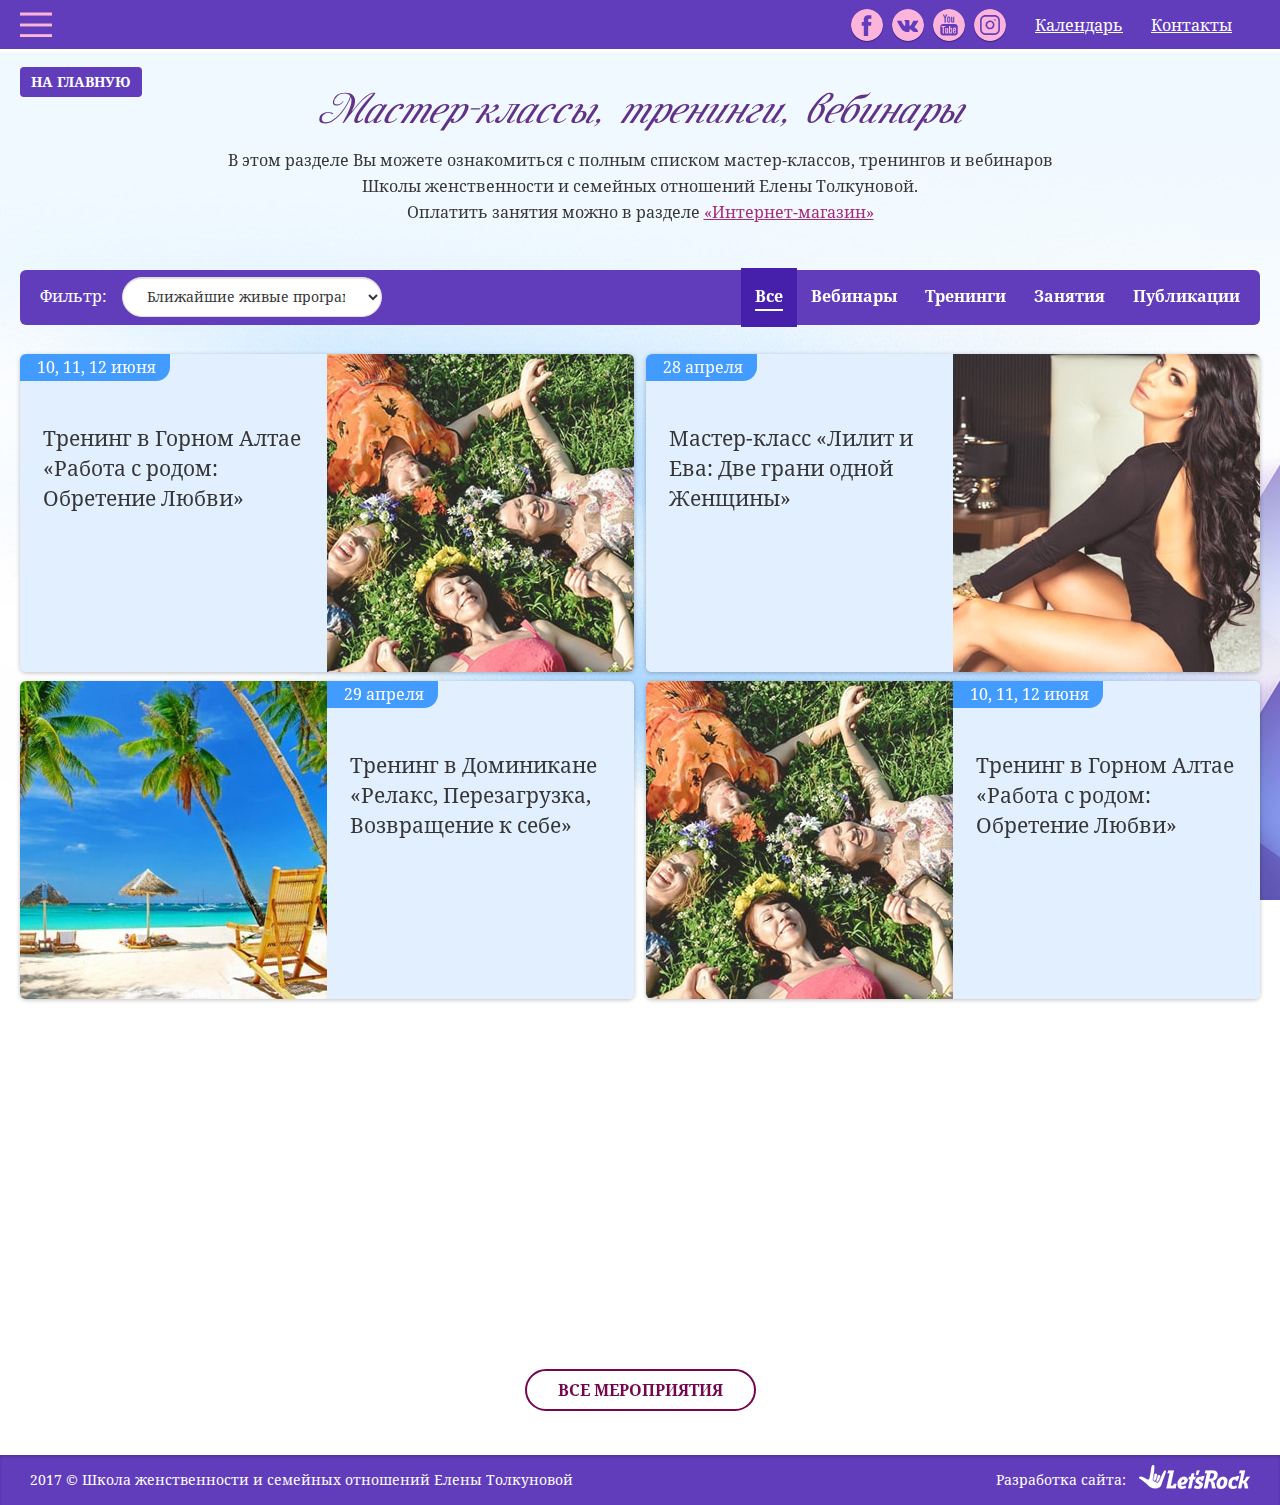
<file: events-list.html>
﻿<!DOCTYPE html>
<html>
<head>
	<title>Школа женственности и семейных отношений Елены Толкуновой</title>
	<meta charset="utf-8">
	<meta name="viewport" content="width=device-width, user-scalable=yes">
	<!--<link href="./favicon.ico" rel="shortcut icon">-->
	<link href="./css/style.css" rel="stylesheet">
	<!--[if IE 8]>
		<script src="http://html5shiv.googlecode.com/svn/trunk/html5.js"></script>
	<![endif]-->
</head>
<body>
	<div class="wrapper">
		<header class="header">
			<span class="menu-open"></span>
			<div class="header--subscribe">
				<p>Будь в курсе наших событий</p>
				<input type="text" placeholder="Ваш e-mail">
				<input type="submit" value="Подписаться">
			</div>
			<div class="header__rc">
				<ul class="header--social">
					<li><a href="#" class="facebook-icon"></a></li>
					<li><a href="#" class="vkontakte-icon"></a></li>
					<li><a href="#" class="youtube-icon"></a></li>
					<li><a href="#" class="instagram-icon"></a></li>
				</ul>
				<ul class="header--nav">
					<li><a href="#">Календарь</a></li>
					<li><a href="#">Контакты</a></li>
				</ul>
			</div>
		</header>
		<div class="content">
			<a href="#" class="go-index">На главную</a>
			<div class="content__row">
				<div class="intro">
					<h1>Мастер-классы, тренинги, вебинары</h1>
					<p>В этом разделе Вы можете ознакомиться с полным списком мастер-классов, тренингов и вебинаров<br> Школы женственности и семейных отношений Елены Толкуновой.<br> Оплатить занятия можно в разделе <a href="#">«Интернет-магазин»</a></p>
					<div class="intro__row">
						<div class="intro--filter">
							<p>Фильтр:</p>
							<select>
								<option>Ближайшие живые программы и вебинары</option>
								<option>Ближайшие живые программы и вебинары</option>
							</select>
						</div>
						<ul class="intro--nav">
							<li class="active"><a href="#">Все</a></li>
							<li><a href="#">Вебинары</a></li>
							<li><a href="#">Тренинги</a></li>
							<li><a href="#">Занятия</a></li>
							<li><a href="#">Публикации</a></li>
						</ul>
					</div>
				</div>
				<div class="action">
					<ul class="action__grid">
						<li>
							<div class="action__item animated">
								<div class="action__flipper">
									<a href="#" class="action__front">
										<div class="info">
											<span class="date">10, 11, 12 июня</span>
											<h2>Тренинг в Горном Алтае «Работа с родом: Обретение Любви»</h2>
										</div>
										<div class="pic">
											<img src="./pic/action-1.jpg" width="317" height="318" class="img-cover" alt="">
										</div>
									</a>
									<div class="action__back">
										<p>Мужская полигамность доставила нам, женщинам, множество боли и страданий. Этот мастер-класс для тех, кто хочет перейти с уровня переживаний на уровень действий. Действий, направленных на то, чтобы мужчина взял на себя ответственность за свое поведение, осознанней относился к своим выборам, и научился, наконец, управлять своими инстинктами.</p>
										<a href="#" class="read">Далее</a>
									</div>
								</div>
							</div>
						</li>
						<li>
							<div class="action__item animated">
								<div class="action__flipper">
									<a href="#" class="action__front">
										<div class="info">
											<span class="date">28 апреля</span>
											<h2>Мастер-класс «Лилит и Ева: Две грани одной Женщины»</h2>
										</div>
										<div class="pic">
											<img src="./pic/action-2.jpg" width="317" height="318" class="img-cover" alt="">
										</div>
									</a>
									<div class="action__back">
										<p>Мужская полигамность доставила нам, женщинам, множество боли и страданий. Этот мастер-класс для тех, кто хочет перейти с уровня переживаний на уровень действий. Действий, направленных на то, чтобы мужчина взял на себя ответственность за свое поведение, осознанней относился к своим выборам, и научился, наконец, управлять своими инстинктами.</p>
										<a href="#" class="read">Далее</a>
									</div>
								</div>
							</div>
						</li>
						<li>
							<div class="action__item action__item_reverse animated">
								<div class="action__flipper">
									<a href="#" class="action__front">
										<div class="info">
											<span class="date">29 апреля</span>
											<h2>Тренинг в Доминикане «Релакс, Перезагрузка, Возвращение к себе»</h2>
										</div>
										<div class="pic">
											<img src="./pic/action-3.jpg" width="317" height="318" class="img-cover" alt="">
										</div>
									</a>
									<div class="action__back">
										<p>Мужская полигамность доставила нам, женщинам, множество боли и страданий. Этот мастер-класс для тех, кто хочет перейти с уровня переживаний на уровень действий. Действий, направленных на то, чтобы мужчина взял на себя ответственность за свое поведение, осознанней относился к своим выборам, и научился, наконец, управлять своими инстинктами.</p>
										<a href="#" class="read">Далее</a>
									</div>
								</div>
							</div>
						</li>
						<li>
							<div class="action__item action__item_reverse animated">
								<div class="action__flipper">
									<a href="#" class="action__front">
										<div class="info">
											<span class="date">10, 11, 12 июня</span>
											<h2>Тренинг в Горном Алтае «Работа с родом: Обретение Любви»</h2>
										</div>
										<div class="pic">
											<img src="./pic/action-1.jpg" width="317" height="318" class="img-cover" alt="">
										</div>
									</a>
									<div class="action__back">
										<p>Мужская полигамность доставила нам, женщинам, множество боли и страданий. Этот мастер-класс для тех, кто хочет перейти с уровня переживаний на уровень действий. Действий, направленных на то, чтобы мужчина взял на себя ответственность за свое поведение, осознанней относился к своим выборам, и научился, наконец, управлять своими инстинктами.</p>
										<a href="#" class="read">Далее</a>
									</div>
								</div>
							</div>
						</li>
						<li>
							<div class="action__item animated">
								<div class="action__flipper">
									<a href="#" class="action__front">
										<div class="info">
											<span class="date">15-16 апреля</span>
											<h2>Тренинг «Деньги в моей жизни - дело моей жизни»</h2>
										</div>
										<div class="pic">
											<img src="./pic/action-4.jpg" width="317" height="318" class="img-cover" alt="">
										</div>
									</a>
									<div class="action__back">
										<p>Мужская полигамность доставила нам, женщинам, множество боли и страданий. Этот мастер-класс для тех, кто хочет перейти с уровня переживаний на уровень действий. Действий, направленных на то, чтобы мужчина взял на себя ответственность за свое поведение, осознанней относился к своим выборам, и научился, наконец, управлять своими инстинктами.</p>
										<a href="#" class="read">Далее</a>
									</div>
								</div>
							</div>
						</li>
						<li>
							<div class="action__item animated">
								<div class="action__flipper">
									<a href="#" class="action__front">
										<div class="info">
											<span class="date">31 марта</span>
											<h2>Начало занятий для 2-го курса Школы Женственности и семейных отношений</h2>
										</div>
										<div class="pic">
											<img src="./pic/action-5.jpg" width="317" height="318" class="img-cover" alt="">
										</div>
									</a>
									<div class="action__back">
										<p>Мужская полигамность доставила нам, женщинам, множество боли и страданий. Этот мастер-класс для тех, кто хочет перейти с уровня переживаний на уровень действий. Действий, направленных на то, чтобы мужчина взял на себя ответственность за свое поведение, осознанней относился к своим выборам, и научился, наконец, управлять своими инстинктами.</p>
										<a href="#" class="read">Далее</a>
									</div>
								</div>
							</div>
						</li>
					</ul>
					<button class="button--more">Все мероприятия</button>
				</div>
			</div>
		</div>
		<div class="footer-clear"></div>
	</div>
	<footer class="footer">
		<div class="footer__row">
			<p class="copy">2017 © Школа женственности<br> и семейных отношений Елены Толкуновой</p>
			<p class="author">Разработка сайта:<br> <a href="http://letsrock.pro" target="_blank"><img src="./img/letsrock-logo.png" width="111" height="24" alt=""></a></p>
		</div>
	</footer>
	<div class="menu">
		<span class="menu--close"></span>
		<ul class="menu--private">
			<li><a href="login">Вход</a></li>
			<li><a href="register">Регистрация</a></li>
		</ul>
		<span class="menu--back"></span>
		<div class="menu__row">
			<div class="menu__tab" data-menu-tab="nav">
				<ul class="menu__nav">
					<li><a href="#">О школе</a></li>
					<li><a href="#">Контакты</a></li>
					<li><a href="#">Расписание тренингов</a></li>
					<li><a href="#">Магазин</a></li>
					<li><a href="#">Учебные материалы</a></li>
					<li><a href="#">Отзывы</a></li>
					<li><a href="#">Социальные проекты</a></li>
					<li><a href="#">Форум</a></li>
				</ul>
				<div class="menu__form menu__form_subscribe">
					<h4 class="menu--title">Будь в курсе наших событий</h4>
					<input type="text" placeholder="Ваш e-mail">
					<input type="submit" value="Подписаться">
				</div>
			</div>
			<div class="menu__tab" data-menu-tab="login">
				<div class="menu__form">
					<h4 class="menu--title">Войти на сайт</h4>
					<input type="text" placeholder="Ваш e-mail">
					<input type="text" placeholder="Пароль">
					<input type="submit" value="Войти">
					<a href="#" class="menu__form--recover">Забыли пароль?</a>
				</div>
				<div class="menu__social">
					<h4 class="menu--title">Войти через соц.сеть</h4>
					<ul>
						<li><a href="#" class="google-icon"></a></li>
						<li><a href="#" class="facebook-icon"></a></li>
						<li><a href="#" class="vkontakte-icon"></a></li>
						<li><a href="#" class="odnoklassniki-icon"></a></li>
						<li><a href="#" class="twitter-icon"></a></li>
					</ul>
				</div>
			</div>
			<div class="menu__tab" data-menu-tab="register">
				<div class="menu__form">
					<h4 class="menu--title">Зарегистрироваться</h4>
					<input type="text" placeholder="Ваш e-mail">
					<input type="text" placeholder="Пароль">
					<input type="text" placeholder="Повторить пароль">
					<input type="text" placeholder="Имя">
					<input type="text" placeholder="Фамилия">
					<input type="submit" value="Регистрация">
					<a href="#" class="menu__form--recover">Забыли пароль?</a>
				</div>
				<div class="menu__social">
					<h4 class="menu--title">Войти через соц.сеть</h4>
					<ul>
						<li><a href="#" class="google-icon"></a></li>
						<li><a href="#" class="facebook-icon"></a></li>
						<li><a href="#" class="vkontakte-icon"></a></li>
						<li><a href="#" class="odnoklassniki-icon"></a></li>
						<li><a href="#" class="twitter-icon"></a></li>
					</ul>
				</div>
			</div>
		</div>
	</div>
	<div class="fixed-bg"></div>
	<script src="./js/libs.js"></script>
	<script src="./js/scripts.js"></script>
</body>
</html>
</file>
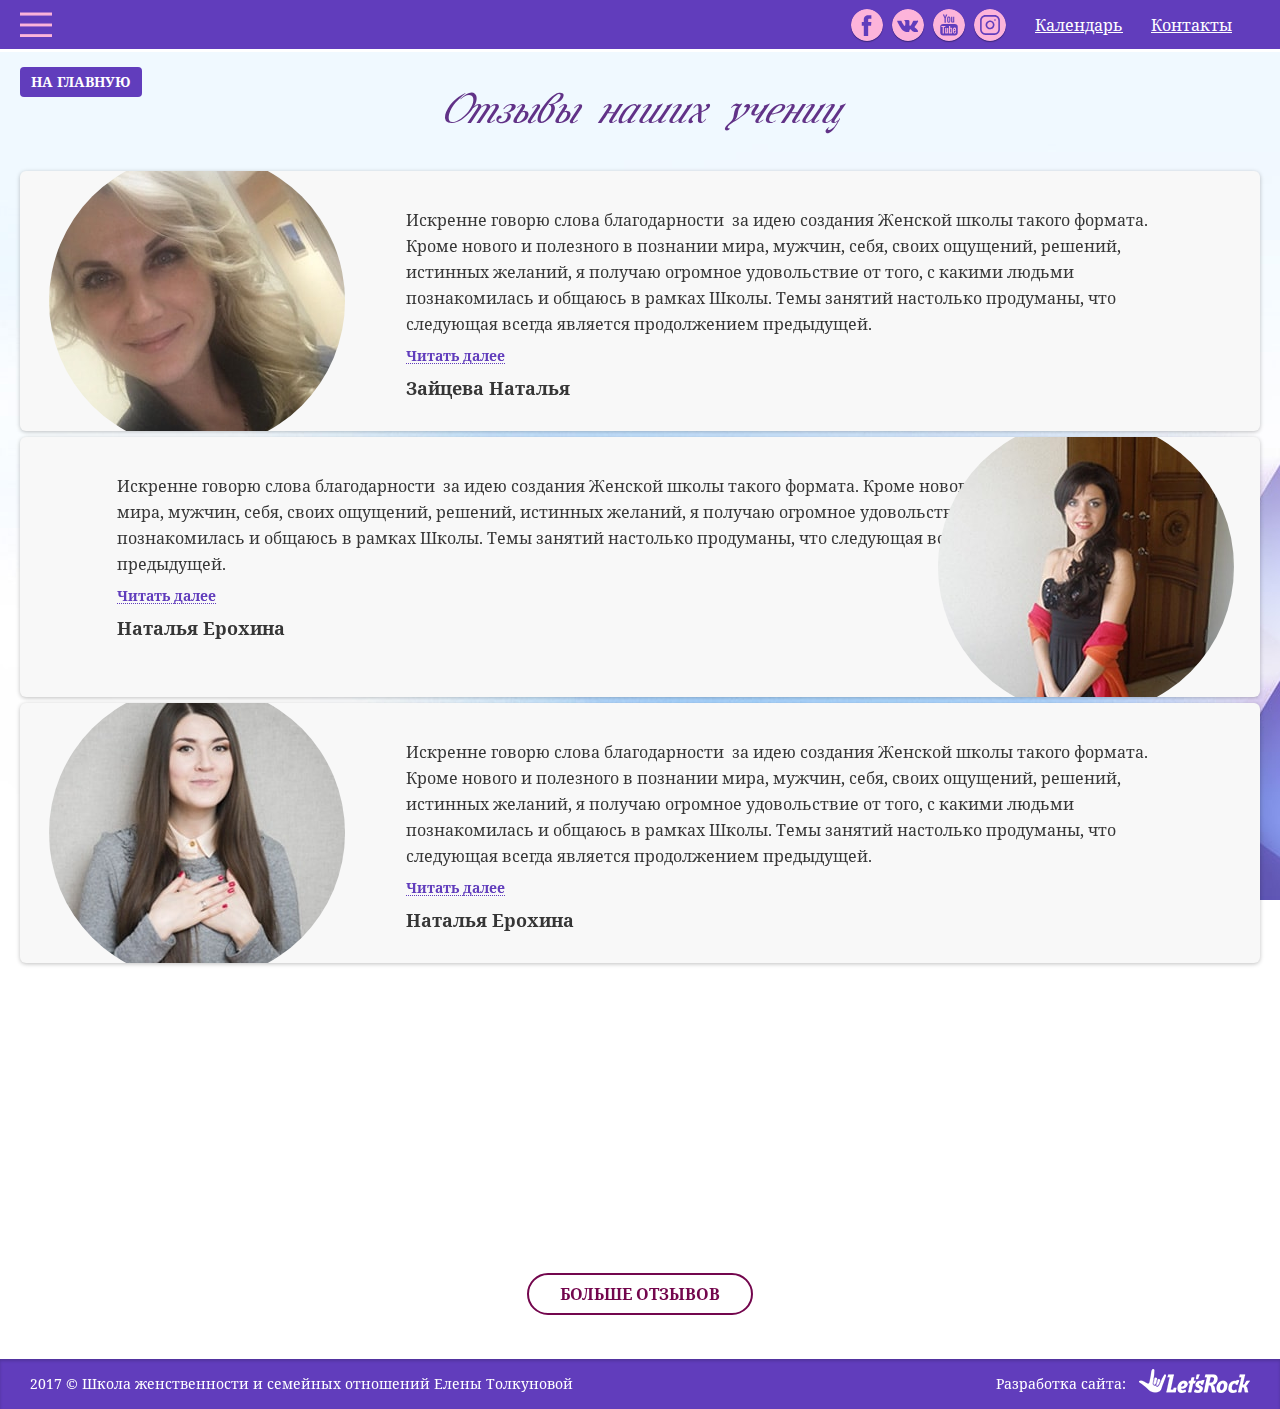
<file: reviews.html>
﻿<!DOCTYPE html>
<html>
<head>
	<title>Школа женственности и семейных отношений Елены Толкуновой</title>
	<meta charset="utf-8">
	<meta name="viewport" content="width=device-width, user-scalable=yes">
	<!--<link href="./favicon.ico" rel="shortcut icon">-->
	<link href="./css/style.css" rel="stylesheet">
	<!--[if IE 8]>
		<script src="http://html5shiv.googlecode.com/svn/trunk/html5.js"></script>
	<![endif]-->
</head>
<body>
	<div class="wrapper">
		<header class="header">
			<span class="menu-open"></span>
			<div class="header--subscribe">
				<p>Будь в курсе наших событий</p>
				<input type="text" placeholder="Ваш e-mail">
				<input type="submit" value="Подписаться">
			</div>
			<div class="header__rc">
				<ul class="header--social">
					<li><a href="#" class="facebook-icon"></a></li>
					<li><a href="#" class="vkontakte-icon"></a></li>
					<li><a href="#" class="youtube-icon"></a></li>
					<li><a href="#" class="instagram-icon"></a></li>
				</ul>
				<ul class="header--nav">
					<li><a href="#">Календарь</a></li>
					<li><a href="#">Контакты</a></li>
				</ul>
			</div>
		</header>
		<div class="content">
			<a href="#" class="go-index">На главную</a>
			<div class="content__row">
				<div class="intro">
					<h1>Отзывы наших учениц</h1>
				</div>
				<div class="reviews">
					<div class="reviews__item animated">
						<div class="pic">
							<img src="./pic/comment-photo-1.jpg" width="296" height="296" class="img-cover" alt="">
						</div>
						<p>Искренне говорю слова благодарности  за идею создания Женской школы такого формата. Кроме нового и полезного в познании мира, мужчин, себя, своих ощущений, решений, истинных желаний, я получаю огромное удовольствие от того, с какими людьми познакомилась и общаюсь в рамках Школы. Темы занятий настолько продуманы, что следующая всегда является продолжением предыдущей.</p>
						<div class="hidden">
							<p>И все содержат то самое главное – «Женское», которое так доступно дает и объясняет Елена Геннадьевна. Её особое чувство такта, деликатность, мудрость в рекомендациях, безусловный профессионализм, готовность брать информацию о проблемах других, переживать эти ситуации вместе с каждой из нас и помогать найти верное решение - это определенная смелость для такой хрупкой и женственной Женщины.</p>
							<p>Параллельно с занятиями интересна программа тренингов, которые инициирует и организует Елена Геннадьевна. Тренеры, которые участвуют в этих программах очень разные, что позволяет  получить новые знания в таких сферах, как психология, физиология, интимная составляющая нашей жизни, здоровое питание, женское рукоделие и даже тонкие материи. Очень удобен, появившийся в последнее время цикл вебинаров. Большое количество рекомендованной к прочтению литературы, фильмов, которые открыли новый для меня мир, либо помогли иначе осознать те вещи, которые я делала интуитивно.</p>
							<p>Я закончила первый курс Школы и чувствую, что начала меняться  и хочу меняться и дальше, я лучше стала понимать своего мужчину и я вижу его бОльший интерес ко мне. Выстраиваю отношения с сыном-подростком, по-другому стала общаться с родителями. Спасибо «от сердца» за то, что у меня есть такая возможность, благодаря Школе!!!</p>
							<p>Я рекомендую занятия всем своим близким и дорогим мне людям, подругам и хочу, чтобы и их жизнь стала богаче и насыщеннее.</p>
						</div>
						<a href="#" class="more">Читать далее</a>
						<h5>Зайцева Наталья</h5>
					</div>
					<div class="reviews__item reviews__item_right animated">
						<div class="pic">
							<img src="./pic/comment-photo-2.jpg" width="296" height="296" class="img-cover" alt="">
						</div>
						<p>Искренне говорю слова благодарности  за идею создания Женской школы такого формата. Кроме нового и полезного в познании мира, мужчин, себя, своих ощущений, решений, истинных желаний, я получаю огромное удовольствие от того, с какими людьми познакомилась и общаюсь в рамках Школы. Темы занятий настолько продуманы, что следующая всегда является продолжением предыдущей.</p>
						<div class="hidden">
							<p>И все содержат то самое главное – «Женское», которое так доступно дает и объясняет Елена Геннадьевна. Её особое чувство такта, деликатность, мудрость в рекомендациях, безусловный профессионализм, готовность брать информацию о проблемах других, переживать эти ситуации вместе с каждой из нас и помогать найти верное решение - это определенная смелость для такой хрупкой и женственной Женщины.</p>
							<p>Параллельно с занятиями интересна программа тренингов, которые инициирует и организует Елена Геннадьевна. Тренеры, которые участвуют в этих программах очень разные, что позволяет  получить новые знания в таких сферах, как психология, физиология, интимная составляющая нашей жизни, здоровое питание, женское рукоделие и даже тонкие материи. Очень удобен, появившийся в последнее время цикл вебинаров. Большое количество рекомендованной к прочтению литературы, фильмов, которые открыли новый для меня мир, либо помогли иначе осознать те вещи, которые я делала интуитивно.</p>
							<p>Я закончила первый курс Школы и чувствую, что начала меняться  и хочу меняться и дальше, я лучше стала понимать своего мужчину и я вижу его бОльший интерес ко мне. Выстраиваю отношения с сыном-подростком, по-другому стала общаться с родителями. Спасибо «от сердца» за то, что у меня есть такая возможность, благодаря Школе!!!</p>
							<p>Я рекомендую занятия всем своим близким и дорогим мне людям, подругам и хочу, чтобы и их жизнь стала богаче и насыщеннее.</p>
						</div>
						<a href="#" class="more">Читать далее</a>
						<h5>Наталья Ерохина</h5>
					</div>
					<div class="reviews__item animated">
						<div class="pic">
							<img src="./pic/comment-photo-3.jpg" width="296" height="296" class="img-cover" alt="">
						</div>
						<p>Искренне говорю слова благодарности  за идею создания Женской школы такого формата. Кроме нового и полезного в познании мира, мужчин, себя, своих ощущений, решений, истинных желаний, я получаю огромное удовольствие от того, с какими людьми познакомилась и общаюсь в рамках Школы. Темы занятий настолько продуманы, что следующая всегда является продолжением предыдущей.</p>
						<div class="hidden">
							<p>И все содержат то самое главное – «Женское», которое так доступно дает и объясняет Елена Геннадьевна. Её особое чувство такта, деликатность, мудрость в рекомендациях, безусловный профессионализм, готовность брать информацию о проблемах других, переживать эти ситуации вместе с каждой из нас и помогать найти верное решение - это определенная смелость для такой хрупкой и женственной Женщины.</p>
							<p>Параллельно с занятиями интересна программа тренингов, которые инициирует и организует Елена Геннадьевна. Тренеры, которые участвуют в этих программах очень разные, что позволяет  получить новые знания в таких сферах, как психология, физиология, интимная составляющая нашей жизни, здоровое питание, женское рукоделие и даже тонкие материи. Очень удобен, появившийся в последнее время цикл вебинаров. Большое количество рекомендованной к прочтению литературы, фильмов, которые открыли новый для меня мир, либо помогли иначе осознать те вещи, которые я делала интуитивно.</p>
							<p>Я закончила первый курс Школы и чувствую, что начала меняться  и хочу меняться и дальше, я лучше стала понимать своего мужчину и я вижу его бОльший интерес ко мне. Выстраиваю отношения с сыном-подростком, по-другому стала общаться с родителями. Спасибо «от сердца» за то, что у меня есть такая возможность, благодаря Школе!!!</p>
							<p>Я рекомендую занятия всем своим близким и дорогим мне людям, подругам и хочу, чтобы и их жизнь стала богаче и насыщеннее.</p>
						</div>
						<a href="#" class="more">Читать далее</a>
						<h5>Наталья Ерохина</h5>
					</div>
					<div class="reviews__item reviews__item_right animated">
						<div class="pic">
							<img src="./pic/comment-photo-4.jpg" width="296" height="296" class="img-cover" alt="">
						</div>
						<p>Искренне говорю слова благодарности  за идею создания Женской школы такого формата. Кроме нового и полезного в познании мира, мужчин, себя, своих ощущений, решений, истинных желаний, я получаю огромное удовольствие от того, с какими людьми познакомилась и общаюсь в рамках Школы. Темы занятий настолько продуманы, что следующая всегда является продолжением предыдущей.</p>
						<div class="hidden">
							<p>И все содержат то самое главное – «Женское», которое так доступно дает и объясняет Елена Геннадьевна. Её особое чувство такта, деликатность, мудрость в рекомендациях, безусловный профессионализм, готовность брать информацию о проблемах других, переживать эти ситуации вместе с каждой из нас и помогать найти верное решение - это определенная смелость для такой хрупкой и женственной Женщины.</p>
							<p>Параллельно с занятиями интересна программа тренингов, которые инициирует и организует Елена Геннадьевна. Тренеры, которые участвуют в этих программах очень разные, что позволяет  получить новые знания в таких сферах, как психология, физиология, интимная составляющая нашей жизни, здоровое питание, женское рукоделие и даже тонкие материи. Очень удобен, появившийся в последнее время цикл вебинаров. Большое количество рекомендованной к прочтению литературы, фильмов, которые открыли новый для меня мир, либо помогли иначе осознать те вещи, которые я делала интуитивно.</p>
							<p>Я закончила первый курс Школы и чувствую, что начала меняться  и хочу меняться и дальше, я лучше стала понимать своего мужчину и я вижу его бОльший интерес ко мне. Выстраиваю отношения с сыном-подростком, по-другому стала общаться с родителями. Спасибо «от сердца» за то, что у меня есть такая возможность, благодаря Школе!!!</p>
							<p>Я рекомендую занятия всем своим близким и дорогим мне людям, подругам и хочу, чтобы и их жизнь стала богаче и насыщеннее.</p>
						</div>
						<a href="#" class="more">Читать далее</a>
						<h5>Валерия Эман</h5>
					</div>
					<button class="button--more">Больше отзывов</button>
				</div>
			</div>
		</div>
		<div class="footer-clear"></div>
	</div>
	<footer class="footer">
		<div class="footer__row">
			<p class="copy">2017 © Школа женственности<br> и семейных отношений Елены Толкуновой</p>
			<p class="author">Разработка сайта:<br> <a href="http://letsrock.pro" target="_blank"><img src="./img/letsrock-logo.png" width="111" height="24" alt=""></a></p>
		</div>
	</footer>
	<div class="menu">
		<span class="menu--close"></span>
		<ul class="menu--private">
			<li><a href="login">Вход</a></li>
			<li><a href="register">Регистрация</a></li>
		</ul>
		<span class="menu--back"></span>
		<div class="menu__row">
			<div class="menu__tab" data-menu-tab="nav">
				<ul class="menu__nav">
					<li><a href="#">О школе</a></li>
					<li><a href="#">Контакты</a></li>
					<li><a href="#">Расписание тренингов</a></li>
					<li><a href="#">Магазин</a></li>
					<li><a href="#">Учебные материалы</a></li>
					<li><a href="#">Отзывы</a></li>
					<li><a href="#">Социальные проекты</a></li>
					<li><a href="#">Форум</a></li>
				</ul>
				<div class="menu__form menu__form_subscribe">
					<h4 class="menu--title">Будь в курсе наших событий</h4>
					<input type="text" placeholder="Ваш e-mail">
					<input type="submit" value="Подписаться">
				</div>
			</div>
			<div class="menu__tab" data-menu-tab="login">
				<div class="menu__form">
					<h4 class="menu--title">Войти на сайт</h4>
					<input type="text" placeholder="Ваш e-mail">
					<input type="text" placeholder="Пароль">
					<input type="submit" value="Войти">
					<a href="#" class="menu__form--recover">Забыли пароль?</a>
				</div>
				<div class="menu__social">
					<h4 class="menu--title">Войти через соц.сеть</h4>
					<ul>
						<li><a href="#" class="google-icon"></a></li>
						<li><a href="#" class="facebook-icon"></a></li>
						<li><a href="#" class="vkontakte-icon"></a></li>
						<li><a href="#" class="odnoklassniki-icon"></a></li>
						<li><a href="#" class="twitter-icon"></a></li>
					</ul>
				</div>
			</div>
			<div class="menu__tab" data-menu-tab="register">
				<div class="menu__form">
					<h4 class="menu--title">Зарегистрироваться</h4>
					<input type="text" placeholder="Ваш e-mail">
					<input type="text" placeholder="Пароль">
					<input type="text" placeholder="Повторить пароль">
					<input type="text" placeholder="Имя">
					<input type="text" placeholder="Фамилия">
					<input type="submit" value="Регистрация">
					<a href="#" class="menu__form--recover">Забыли пароль?</a>
				</div>
				<div class="menu__social">
					<h4 class="menu--title">Войти через соц.сеть</h4>
					<ul>
						<li><a href="#" class="google-icon"></a></li>
						<li><a href="#" class="facebook-icon"></a></li>
						<li><a href="#" class="vkontakte-icon"></a></li>
						<li><a href="#" class="odnoklassniki-icon"></a></li>
						<li><a href="#" class="twitter-icon"></a></li>
					</ul>
				</div>
			</div>
		</div>
	</div>
	<div class="fixed-bg"></div>
	<script src="./js/libs.js"></script>
	<script src="./js/scripts.js"></script>
</body>
</html>
</file>
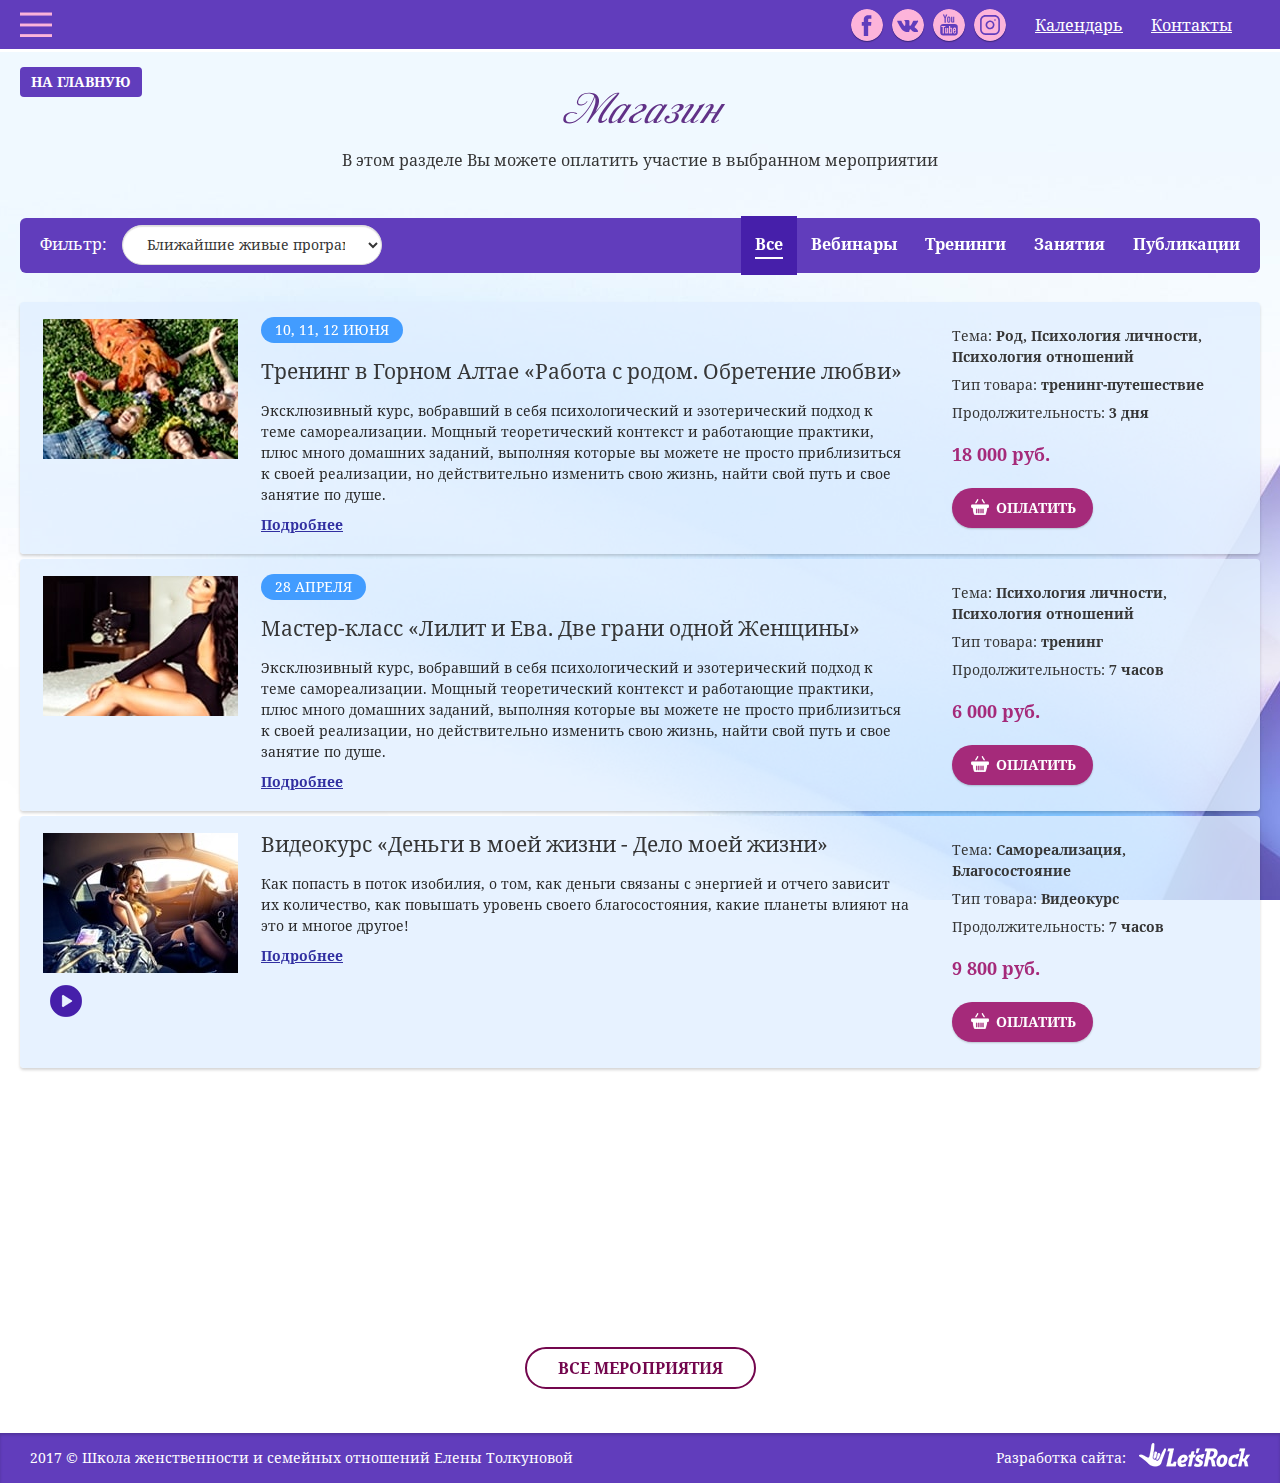
<file: shop.html>
﻿<!DOCTYPE html>
<html>
<head>
	<title>Школа женственности и семейных отношений Елены Толкуновой</title>
	<meta charset="utf-8">
	<meta name="viewport" content="width=device-width, user-scalable=yes">
	<!--<link href="./favicon.ico" rel="shortcut icon">-->
	<link href="./css/style.css" rel="stylesheet">
	<!--[if IE 8]>
		<script src="http://html5shiv.googlecode.com/svn/trunk/html5.js"></script>
	<![endif]-->
</head>
<body>
	<div class="wrapper">
		<header class="header">
			<span class="menu-open"></span>
			<div class="header--subscribe">
				<p>Будь в курсе наших событий</p>
				<input type="text" placeholder="Ваш e-mail">
				<input type="submit" value="Подписаться">
			</div>
			<div class="header__rc">
				<ul class="header--social">
					<li><a href="#" class="facebook-icon"></a></li>
					<li><a href="#" class="vkontakte-icon"></a></li>
					<li><a href="#" class="youtube-icon"></a></li>
					<li><a href="#" class="instagram-icon"></a></li>
				</ul>
				<ul class="header--nav">
					<li><a href="#">Календарь</a></li>
					<li><a href="#">Контакты</a></li>
				</ul>
			</div>
		</header>
		<div class="content">
			<a href="#" class="go-index">На главную</a>
			<div class="content__row">
				<div class="intro">
					<h1>Магазин</h1>
					<p>В этом разделе Вы можете оплатить участие в выбранном мероприятии</p>
					<div class="intro__row">
						<div class="intro--filter">
							<p>Фильтр:</p>
							<select>
								<option>Ближайшие живые программы и вебинары</option>
								<option>Ближайшие живые программы и вебинары</option>
							</select>
						</div>
						<ul class="intro--nav">
							<li class="active"><a href="#">Все</a></li>
							<li><a href="#">Вебинары</a></li>
							<li><a href="#">Тренинги</a></li>
							<li><a href="#">Занятия</a></li>
							<li><a href="#">Публикации</a></li>
						</ul>
					</div>
				</div>
				<div class="events">
					<div class="events__item animated">
						<div class="events__item--pic">
							<div class="img">
								<img src="./pic/event-1.jpg" width="195" height="140" class="img-cover" alt="">
							</div>
						</div>
						<div class="events__info">
							<div class="events__main">
								<span class="date">10, 11, 12 июня</span>
								<h2>Тренинг в Горном Алтае «Работа с родом. Обретение любви»</h2>
								<p>Эксклюзивный курс, вобравший в себя психологический и эзотерический подход к теме самореализации. Мощный теоретический контекст и работающие практики, плюс много домашних заданий, выполняя которые вы можете не просто приблизиться к своей реализации, но действительно изменить свою жизнь, найти свой путь и свое занятие по душе.</p>
								<a href="#" class="more">Подробнее</a>
							</div>
							<div class="events__details">
								<ul>
									<li><span>Тема:</span> Род, Психология личности, Психология отношений</li>
									<li><span>Тип товара:</span> тренинг-путешествие</li>
									<li><span>Продолжительность:</span> 3 дня</li>
								</ul>
								<h4>18 000 руб.</h4>
								<button>Оплатить</button>
							</div>
						</div>
					</div>
					<div class="events__item animated">
						<div class="events__item--pic">
							<div class="img">
								<img src="./pic/event-2.jpg" width="195" height="140" class="img-cover" alt="">
							</div>
						</div>
						<div class="events__info">
							<div class="events__main">
								<span class="date">28 апреля</span>
								<h2>Мастер-класс «Лилит и Ева. Две грани одной Женщины»</h2>
								<p>Эксклюзивный курс, вобравший в себя психологический и эзотерический подход к теме самореализации. Мощный теоретический контекст и работающие практики, плюс много домашних заданий, выполняя которые вы можете не просто приблизиться к своей реализации, но действительно изменить свою жизнь, найти свой путь и свое занятие по душе.</p>
								<a href="#" class="more">Подробнее</a>
							</div>
							<div class="events__details">
								<ul>
									<li><span>Тема:</span> Психология личности, Психология отношений</li>
									<li><span>Тип товара:</span> тренинг</li>
									<li><span>Продолжительность:</span> 7 часов</li>
								</ul>
								<h4>6 000 руб.</h4>
								<button>Оплатить</button>
							</div>
						</div>
					</div>
					<div class="events__item animated">
						<div class="events__item--pic">
							<div class="img">
								<img src="./pic/event-3.jpg" width="195" height="140" class="img-cover" alt="">
							</div>
							<i class="icon icon_video"></i>
						</div>
						<div class="events__info">
							<div class="events__main">
								<h2>Видеокурс «Деньги в моей жизни - Дело моей жизни»</h2>
								<p>Как попасть в поток изобилия, о том, как деньги связаны с энергией и отчего зависит их количество, как повышать уровень своего благосостояния, какие планеты влияют на это и многое другое!</p>
								<a href="#" class="more">Подробнее</a>
							</div>
							<div class="events__details">
								<ul>
									<li><span>Тема:</span> Самореализация, Благосостояние</li>
									<li><span>Тип товара:</span> Видеокурс</li>
									<li><span>Продолжительность:</span> 7 часов</li>
								</ul>
								<h4>9 800 руб.</h4>
								<button>Оплатить</button>
							</div>
						</div>
					</div>
					<div class="events__item animated">
						<div class="events__item--pic">
							<div class="img">
								<img src="./pic/event-4.jpg" width="195" height="140" class="img-cover" alt="">
							</div>
							<i class="icon icon_audio"></i>
						</div>
						<div class="events__info">
							<div class="events__main">
								<h2>Вебинар «7 путей в счастливое замужество»</h2>
								<p>Вебинар на наиболее актуальную женскую тему: как встретить мужчину своей мечты? Как быть в отношениях, не теряя при этом себя? Как совмещать роль жены, любовницы и матери? На эти и другие вопросы ответит наш тренер.</p>
								<a href="#" class="more">Подробнее</a>
							</div>
							<div class="events__details">
								<ul>
									<li><span>Тема:</span> Психология отношений</li>
									<li><span>Тип товара:</span> Запись вебинара (аудио)</li>
									<li><span>Продолжительность:</span> 4 часа</li>
								</ul>
								<h4>2 800 руб.</h4>
								<button>Оплатить</button>
							</div>
						</div>
					</div>
					<button class="button--more">Все мероприятия</button>
				</div>
			</div>
		</div>
		<div class="footer-clear"></div>
	</div>
	<footer class="footer">
		<div class="footer__row">
			<p class="copy">2017 © Школа женственности<br> и семейных отношений Елены Толкуновой</p>
			<p class="author">Разработка сайта:<br> <a href="http://letsrock.pro" target="_blank"><img src="./img/letsrock-logo.png" width="111" height="24" alt=""></a></p>
		</div>
	</footer>
	<div class="menu">
		<span class="menu--close"></span>
		<ul class="menu--private">
			<li><a href="login">Вход</a></li>
			<li><a href="register">Регистрация</a></li>
		</ul>
		<span class="menu--back"></span>
		<div class="menu__row">
			<div class="menu__tab" data-menu-tab="nav">
				<ul class="menu__nav">
					<li><a href="#">О школе</a></li>
					<li><a href="#">Контакты</a></li>
					<li><a href="#">Расписание тренингов</a></li>
					<li><a href="#">Магазин</a></li>
					<li><a href="#">Учебные материалы</a></li>
					<li><a href="#">Отзывы</a></li>
					<li><a href="#">Социальные проекты</a></li>
					<li><a href="#">Форум</a></li>
				</ul>
				<div class="menu__form menu__form_subscribe">
					<h4 class="menu--title">Будь в курсе наших событий</h4>
					<input type="text" placeholder="Ваш e-mail">
					<input type="submit" value="Подписаться">
				</div>
			</div>
			<div class="menu__tab" data-menu-tab="login">
				<div class="menu__form">
					<h4 class="menu--title">Войти на сайт</h4>
					<input type="text" placeholder="Ваш e-mail">
					<input type="text" placeholder="Пароль">
					<input type="submit" value="Войти">
					<a href="#" class="menu__form--recover">Забыли пароль?</a>
				</div>
				<div class="menu__social">
					<h4 class="menu--title">Войти через соц.сеть</h4>
					<ul>
						<li><a href="#" class="google-icon"></a></li>
						<li><a href="#" class="facebook-icon"></a></li>
						<li><a href="#" class="vkontakte-icon"></a></li>
						<li><a href="#" class="odnoklassniki-icon"></a></li>
						<li><a href="#" class="twitter-icon"></a></li>
					</ul>
				</div>
			</div>
			<div class="menu__tab" data-menu-tab="register">
				<div class="menu__form">
					<h4 class="menu--title">Зарегистрироваться</h4>
					<input type="text" placeholder="Ваш e-mail">
					<input type="text" placeholder="Пароль">
					<input type="text" placeholder="Повторить пароль">
					<input type="text" placeholder="Имя">
					<input type="text" placeholder="Фамилия">
					<input type="submit" value="Регистрация">
					<a href="#" class="menu__form--recover">Забыли пароль?</a>
				</div>
				<div class="menu__social">
					<h4 class="menu--title">Войти через соц.сеть</h4>
					<ul>
						<li><a href="#" class="google-icon"></a></li>
						<li><a href="#" class="facebook-icon"></a></li>
						<li><a href="#" class="vkontakte-icon"></a></li>
						<li><a href="#" class="odnoklassniki-icon"></a></li>
						<li><a href="#" class="twitter-icon"></a></li>
					</ul>
				</div>
			</div>
		</div>
	</div>
	<div class="fixed-bg"></div>
	<script src="./js/libs.js"></script>
	<script src="./js/scripts.js"></script>
</body>
</html>
</file>
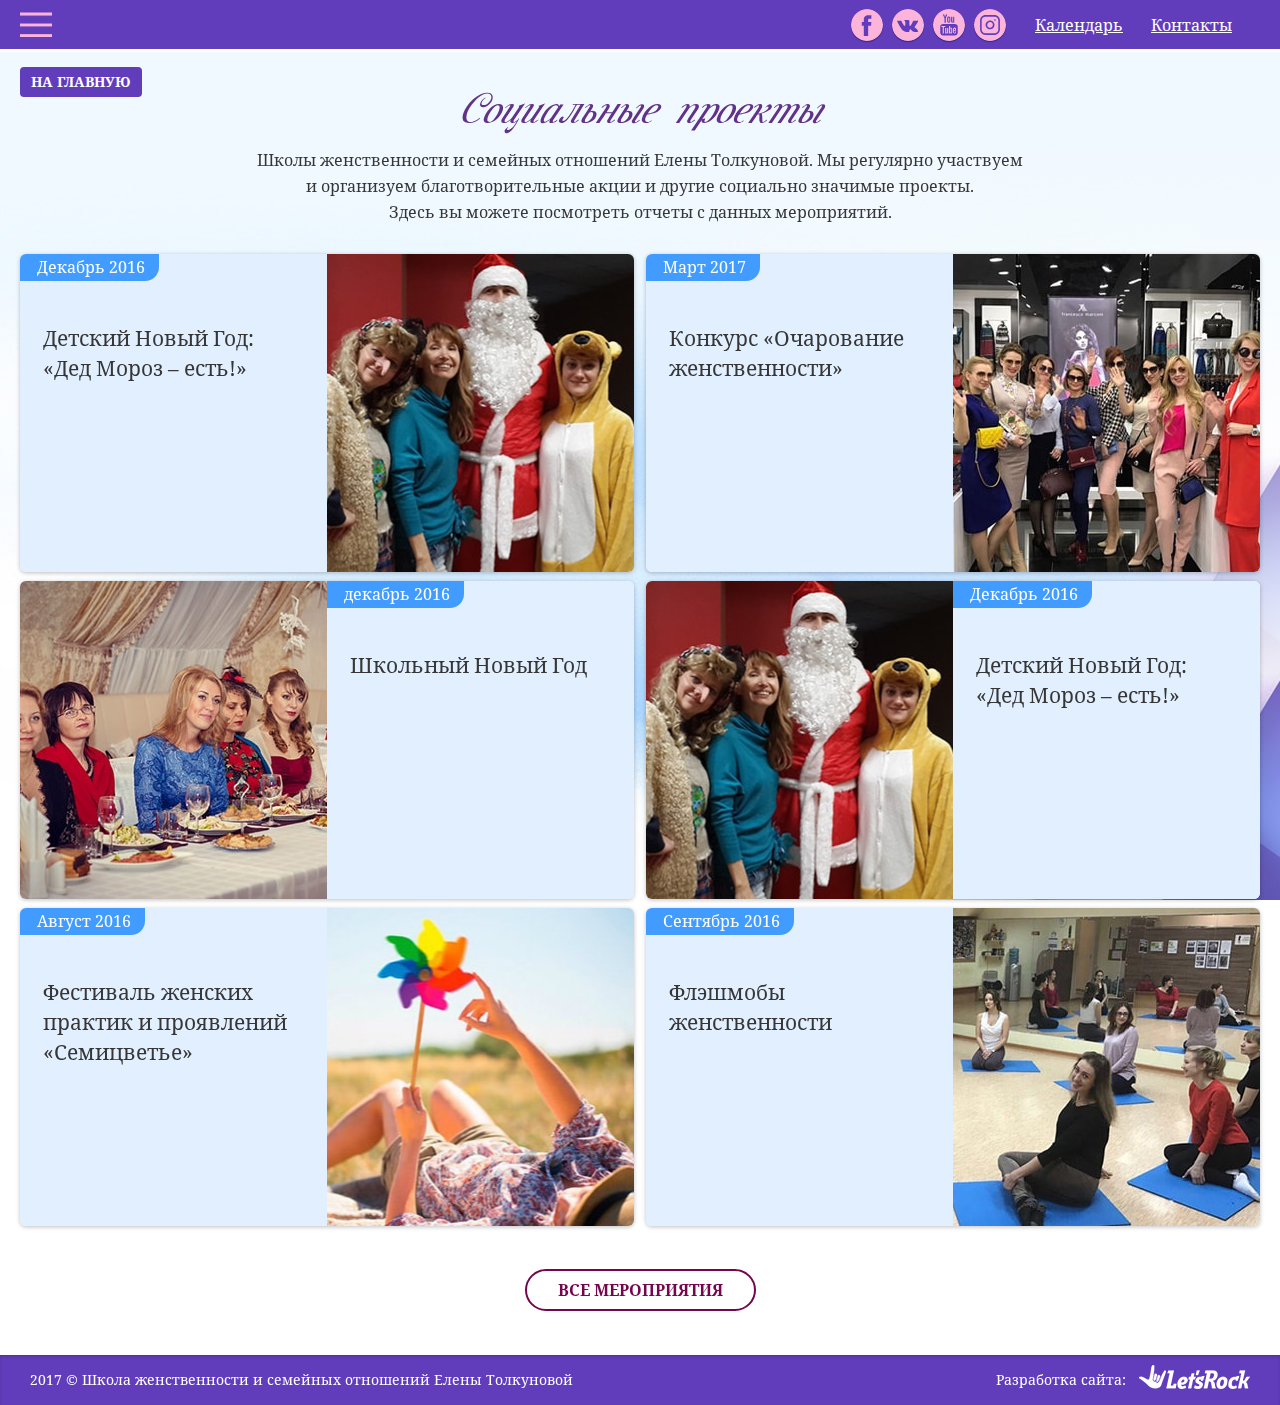
<file: social.html>
﻿<!DOCTYPE html>
<html>
<head>
	<title>Школа женственности и семейных отношений Елены Толкуновой</title>
	<meta charset="utf-8">
	<meta name="viewport" content="width=device-width, user-scalable=yes">
	<!--<link href="./favicon.ico" rel="shortcut icon">-->
	<link href="./css/style.css" rel="stylesheet">
	<!--[if IE 8]>
		<script src="http://html5shiv.googlecode.com/svn/trunk/html5.js"></script>
	<![endif]-->
</head>
<body>
	<div class="wrapper">
		<header class="header">
			<span class="menu-open"></span>
			<div class="header--subscribe">
				<p>Будь в курсе наших событий</p>
				<input type="text" placeholder="Ваш e-mail">
				<input type="submit" value="Подписаться">
			</div>
			<div class="header__rc">
				<ul class="header--social">
					<li><a href="#" class="facebook-icon"></a></li>
					<li><a href="#" class="vkontakte-icon"></a></li>
					<li><a href="#" class="youtube-icon"></a></li>
					<li><a href="#" class="instagram-icon"></a></li>
				</ul>
				<ul class="header--nav">
					<li><a href="#">Календарь</a></li>
					<li><a href="#">Контакты</a></li>
				</ul>
			</div>
		</header>
		<div class="content">
			<a href="#" class="go-index">На главную</a>
			<div class="content__row">
				<div class="intro">
					<h1>Социальные проекты</h1>
					<p>Школы женственности и семейных отношений Елены Толкуновой. Мы регулярно участвуем<br> и организуем благотворительные акции и другие социально значимые проекты.<br> Здесь вы можете посмотреть отчеты с данных мероприятий.</p>
				</div>
				<div class="action">
					<ul class="action__grid">
						<li>
							<div class="action__item animated">
								<div class="action__flipper">
									<a href="#" class="action__front">
										<div class="info">
											<span class="date">Декабрь 2016</span>
											<h2>Детский Новый Год: «Дед Мороз – есть!»</h2>
										</div>
										<div class="pic">
											<img src="./pic/social-1.jpg" width="317" height="318" class="img-cover" alt="">
										</div>
									</a>
									<div class="action__back">
										<p>Дед Мороз есть! Мы точно знаем, что в этом уверены как минимум 50 детей, к которым в течение 6-ти дней он приезжал ЛИЧНО со Снегурочкой и другими сказочными героями.</p>
										<p>Наверное, именно факт, что Дедушка заглянул САМ, не забыл поздравить и подарить долгожданный подарок, так значимо было для деток из неполных, неблагополучных, малообеспеченных семей.</p>
										<a href="#" class="read">Читать далее</a>
									</div>
								</div>
							</div>
						</li>
						<li>
							<div class="action__item animated">
								<div class="action__flipper">
									<a href="#" class="action__front">
										<div class="info">
											<span class="date">Март 2017</span>
											<h2>Конкурс «Очарование женственности»</h2>
										</div>
										<div class="pic">
											<img src="./pic/social-2.jpg" width="317" height="318" class="img-cover" alt="">
										</div>
									</a>
									<div class="action__back">
										<p>Дед Мороз есть! Мы точно знаем, что в этом уверены как минимум 50 детей, к которым в течение 6-ти дней он приезжал ЛИЧНО со Снегурочкой и другими сказочными героями.</p>
										<p>Наверное, именно факт, что Дедушка заглянул САМ, не забыл поздравить и подарить долгожданный подарок, так значимо было для деток из неполных, неблагополучных, малообеспеченных семей.</p>
										<a href="#" class="read">Читать далее</a>
									</div>
								</div>
							</div>
						</li>
						<li>
							<div class="action__item action__item_reverse animated">
								<div class="action__flipper">
									<a href="#" class="action__front">
										<div class="info">
											<span class="date">декабрь 2016</span>
											<h2>Школьный Новый Год</h2>
										</div>
										<div class="pic">
											<img src="./pic/social-3.jpg" width="317" height="318" class="img-cover" alt="">
										</div>
									</a>
									<div class="action__back">
										<p>Дед Мороз есть! Мы точно знаем, что в этом уверены как минимум 50 детей, к которым в течение 6-ти дней он приезжал ЛИЧНО со Снегурочкой и другими сказочными героями.</p>
										<p>Наверное, именно факт, что Дедушка заглянул САМ, не забыл поздравить и подарить долгожданный подарок, так значимо было для деток из неполных, неблагополучных, малообеспеченных семей.</p>
										<a href="#" class="read">Читать далее</a>
									</div>
								</div>
							</div>
						</li>
						<li>
							<div class="action__item action__item_reverse animated">
								<div class="action__flipper">
									<a href="#" class="action__front">
										<div class="info">
											<span class="date">Декабрь 2016</span>
											<h2>Детский Новый Год: «Дед Мороз – есть!»</h2>
										</div>
										<div class="pic">
											<img src="./pic/social-1.jpg" width="317" height="318" class="img-cover" alt="">
										</div>
									</a>
									<div class="action__back">
										<p>Дед Мороз есть! Мы точно знаем, что в этом уверены как минимум 50 детей, к которым в течение 6-ти дней он приезжал ЛИЧНО со Снегурочкой и другими сказочными героями.</p>
										<p>Наверное, именно факт, что Дедушка заглянул САМ, не забыл поздравить и подарить долгожданный подарок, так значимо было для деток из неполных, неблагополучных, малообеспеченных семей.</p>
										<a href="#" class="read">Читать далее</a>
									</div>
								</div>
							</div>
						</li>
						<li>
							<div class="action__item animated">
								<div class="action__flipper">
									<a href="#" class="action__front">
										<div class="info">
											<span class="date">Август 2016</span>
											<h2>Фестиваль женских практик и проявлений «Семицветье»</h2>
										</div>
										<div class="pic">
											<img src="./pic/social-4.jpg" width="317" height="318" class="img-cover" alt="">
										</div>
									</a>
									<div class="action__back">
										<p>Дед Мороз есть! Мы точно знаем, что в этом уверены как минимум 50 детей, к которым в течение 6-ти дней он приезжал ЛИЧНО со Снегурочкой и другими сказочными героями.</p>
										<p>Наверное, именно факт, что Дедушка заглянул САМ, не забыл поздравить и подарить долгожданный подарок, так значимо было для деток из неполных, неблагополучных, малообеспеченных семей.</p>
										<a href="#" class="read">Читать далее</a>
									</div>
								</div>
							</div>
						</li>
						<li>
							<div class="action__item animated">
								<div class="action__flipper">
									<a href="#" class="action__front">
										<div class="info">
											<span class="date">Сентябрь 2016</span>
											<h2>Флэшмобы женственности</h2>
										</div>
										<div class="pic">
											<img src="./pic/social-5.jpg" width="317" height="318" class="img-cover" alt="">
										</div>
									</a>
									<div class="action__back">
										<p>Дед Мороз есть! Мы точно знаем, что в этом уверены как минимум 50 детей, к которым в течение 6-ти дней он приезжал ЛИЧНО со Снегурочкой и другими сказочными героями.</p>
										<p>Наверное, именно факт, что Дедушка заглянул САМ, не забыл поздравить и подарить долгожданный подарок, так значимо было для деток из неполных, неблагополучных, малообеспеченных семей.</p>
										<a href="#" class="read">Читать далее</a>
									</div>
								</div>
							</div>
						</li>
					</ul>
					<button class="button--more">Все мероприятия</button>
				</div>
			</div>
		</div>
		<div class="footer-clear"></div>
	</div>
	<footer class="footer">
		<div class="footer__row">
			<p class="copy">2017 © Школа женственности<br> и семейных отношений Елены Толкуновой</p>
			<p class="author">Разработка сайта:<br> <a href="http://letsrock.pro" target="_blank"><img src="./img/letsrock-logo.png" width="111" height="24" alt=""></a></p>
		</div>
	</footer>
	<div class="menu">
		<span class="menu--close"></span>
		<ul class="menu--private">
			<li><a href="login">Вход</a></li>
			<li><a href="register">Регистрация</a></li>
		</ul>
		<span class="menu--back"></span>
		<div class="menu__row">
			<div class="menu__tab" data-menu-tab="nav">
				<ul class="menu__nav">
					<li><a href="#">О школе</a></li>
					<li><a href="#">Контакты</a></li>
					<li><a href="#">Расписание тренингов</a></li>
					<li><a href="#">Магазин</a></li>
					<li><a href="#">Учебные материалы</a></li>
					<li><a href="#">Отзывы</a></li>
					<li><a href="#">Социальные проекты</a></li>
					<li><a href="#">Форум</a></li>
				</ul>
				<div class="menu__form menu__form_subscribe">
					<h4 class="menu--title">Будь в курсе наших событий</h4>
					<input type="text" placeholder="Ваш e-mail">
					<input type="submit" value="Подписаться">
				</div>
			</div>
			<div class="menu__tab" data-menu-tab="login">
				<div class="menu__form">
					<h4 class="menu--title">Войти на сайт</h4>
					<input type="text" placeholder="Ваш e-mail">
					<input type="text" placeholder="Пароль">
					<input type="submit" value="Войти">
					<a href="#" class="menu__form--recover">Забыли пароль?</a>
				</div>
				<div class="menu__social">
					<h4 class="menu--title">Войти через соц.сеть</h4>
					<ul>
						<li><a href="#" class="google-icon"></a></li>
						<li><a href="#" class="facebook-icon"></a></li>
						<li><a href="#" class="vkontakte-icon"></a></li>
						<li><a href="#" class="odnoklassniki-icon"></a></li>
						<li><a href="#" class="twitter-icon"></a></li>
					</ul>
				</div>
			</div>
			<div class="menu__tab" data-menu-tab="register">
				<div class="menu__form">
					<h4 class="menu--title">Зарегистрироваться</h4>
					<input type="text" placeholder="Ваш e-mail">
					<input type="text" placeholder="Пароль">
					<input type="text" placeholder="Повторить пароль">
					<input type="text" placeholder="Имя">
					<input type="text" placeholder="Фамилия">
					<input type="submit" value="Регистрация">
					<a href="#" class="menu__form--recover">Забыли пароль?</a>
				</div>
				<div class="menu__social">
					<h4 class="menu--title">Войти через соц.сеть</h4>
					<ul>
						<li><a href="#" class="google-icon"></a></li>
						<li><a href="#" class="facebook-icon"></a></li>
						<li><a href="#" class="vkontakte-icon"></a></li>
						<li><a href="#" class="odnoklassniki-icon"></a></li>
						<li><a href="#" class="twitter-icon"></a></li>
					</ul>
				</div>
			</div>
		</div>
	</div>
	<div class="fixed-bg"></div>
	<script src="./js/libs.js"></script>
	<script src="./js/scripts.js"></script>
</body>
</html>
</file>
<file: css/style.css>
﻿/* Fonts */

@font-face {
    font-family:'Proxima Nova';
    src:url('../fonts/proximanova.eot');
    src:url('../fonts/proximanova.eot?#iefix') format('embedded-opentype'),
        url('../fonts/proximanova.woff') format('woff'),
        url('../fonts/proximanova.ttf') format('truetype');
    font-weight:normal;
    font-style:normal;
}
@font-face {
    font-family:'Proxima Nova';
    src:url('../fonts/proximanovab.eot');
    src:url('../fonts/proximanovab.eot?#iefix') format('embedded-opentype'),
        url('../fonts/proximanovab.woff') format('woff'),
        url('../fonts/proximanovab.ttf') format('truetype');
    font-weight:bold;
    font-style:normal;
}
@font-face {
    font-family:'Proxima Nova';
    src:url('../fonts/proximanovaeb.eot');
    src:url('../fonts/proximanovaeb.eot?#iefix') format('embedded-opentype'),
        url('../fonts/proximanovaeb.woff') format('woff'),
        url('../fonts/proximanovaeb.ttf') format('truetype');
    font-weight:800;
    font-style:normal;
}
@font-face {
    font-family:'Museo Sans';
    src:url('../fonts/museosansl.eot');
    src:url('../fonts/museosansl.eot?#iefix') format('embedded-opentype'),
        url('../fonts/museosansl.woff') format('woff'),
        url('../fonts/museosansl.ttf') format('truetype');
    font-weight:300;
    font-style:normal;
}
@font-face {
    font-family:'Museo Sans';
    src:url('../fonts/museosansm.eot');
    src:url('../fonts/museosansm.eot?#iefix') format('embedded-opentype'),
        url('../fonts/museosansm.woff') format('woff'),
        url('../fonts/museosansm.ttf') format('truetype');
    font-weight:500;
    font-style:normal;
}
@font-face {
    font-family:'Philosopher';
    src:url('../fonts/philosopheri.eot');
    src:url('../fonts/philosopheri.eot?#iefix') format('embedded-opentype'),
        url('../fonts/philosopheri.woff') format('woff'),
        url('../fonts/philosopheri.ttf') format('truetype');
    font-weight:normal;
    font-style:italic;
}
@font-face {
    font-family:'Noto Serif';
    src:url('../fonts/notoserif.eot');
    src:url('../fonts/notoserif.eot?#iefix') format('embedded-opentype'),
        url('../fonts/notoserif.woff') format('woff'),
        url('../fonts/notoserif.ttf') format('truetype');
    font-weight:normal;
    font-style:normal;
}
@font-face {
    font-family:'Noto Serif';
    src:url('../fonts/notoserif-bold.eot');
    src:url('../fonts/notoserif-bold.eot?#iefix') format('embedded-opentype'),
        url('../fonts/notoserif-bold.woff') format('woff'),
        url('../fonts/notoserif-bold.ttf') format('truetype');
    font-weight:bold;
    font-style:normal;
}
@font-face {
    font-family:'Noto Serif';
    src:url('../fonts/notoserif-italic.eot');
    src:url('../fonts/notoserif-italic.eot?#iefix') format('embedded-opentype'),
        url('../fonts/notoserif-italic.woff') format('woff'),
        url('../fonts/notoserif-italic.ttf') format('truetype');
    font-weight:normal;
    font-style:italic;
}
@font-face {
    font-family:'Mon Amour One';
    src:url('../fonts/monamourone-medium.eot');
    src:url('../fonts/monamourone-medium.eot?#iefix') format('embedded-opentype'),
        url('../fonts/monamourone-medium.woff') format('woff'),
        url('../fonts/monamourone-medium.ttf') format('truetype');
    font-weight:500;
    font-style:normal;
}

/* Default */

html {
	height:100%;
}
html * {
	max-height:1000000px;
	vertical-align:top;
	-webkit-box-sizing:border-box;
	box-sizing:border-box;
}
html *:before,
html *:after {
	vertical-align:top;
	-webkit-box-sizing:border-box;
	box-sizing:border-box;
}
body {
	width:100%;
	height:100%;
	color:#000000;
	font-size:12px;
	line-height:16px;
    font-family:'Noto Serif', serif;
	padding:0;
	margin:0;
	background:#ffffff;
	-webkit-tap-highlight-color:transparent;
}
p {
	text-indent:0;
	padding:0;
	margin:0 0 16px;
}
table {
	margin:0 0 16px;
	border-collapse:collapse;
}
table td {
	padding:0;
}
:focus {
	outline:none;
}
img {
	padding:0;
	margin:0;
	border:0;
}
a {
	color:#000000;
	text-decoration:none;
}
a:hover {
	text-decoration:none;
}
form {
	margin:0;
}
ul {
	margin:0 0 10px 16px;
	padding:0;
}
ul li {
	padding:0;
	list-style:none;
}
ol {
	margin:0 0 10px 18px;
	padding:0;
}
* +html ol {
	padding:0 0 0 5px;
}
ol li {
	padding:0 0 0 16px;
}
input, select, textarea {
	color:#000000;
	font-size:12px;
    font-family:'Noto Serif', serif;
	padding:0;
	margin:0;
	background:none;
	border:0;
}
textarea {
	overflow:auto;
}
button {
    font-family:'Noto Serif', serif;
	margin:0;
	border:0;
}
button::-moz-focus-inner {
	padding:0;
	border:0;
}
::-webkit-input-placeholder  {
	color:#4b4b4b;
}
:-moz-placeholder {
	color:#4b4b4b;
}
::-moz-placeholder {
	color:#4b4b4b;
}
:-ms-input-placeholder {
	color:#4b4b4b;
}
.img-cover,
.img-contain {
	display:none !important;
}
.cover-to-right {
	background-position:right center !important;
}
.animated {
	opacity:0;
	-webkit-transform:translateY(-20px);
	transform:translateY(-20px);
	transition:all 0.5s ease-out;
	-webkit-transition:all 0.5s ease-out;
}
.animated.complete {
	opacity:1;
	-webkit-transform:translateY(0);
	transform:translateY(0);
}
.slick-list,.slick-slider,.slick-track{position:relative;display:block}.slick-loading .slick-slide,.slick-loading.slick-track{visibility:hidden}.slick-slider{-moz-box-sizing:border-box;box-sizing:border-box;-webkit-user-select:none;-moz-user-select:none;-ms-user-select:none;user-select:none;-webkit-touch-callout:none;-khtml-user-select:none;-ms-touch-action:pan-y;touch-action:pan-y;-webkit-tap-highlight-color:transparent}.slick-list{overflow:hidden;margin:0;padding:0}.slick-list:focus{outline:0}.slick-list.dragging{cursor:pointer;cursor:hand}.slick-slider .slick-list,.slick-slider .slick-track{-webkit-transform:translate3d(0,0,0);-moz-transform:translate3d(0,0,0);-ms-transform:translate3d(0,0,0);-o-transform:translate3d(0,0,0);transform:translate3d(0,0,0)}.slick-track{top:0;left:0}.slick-track:after,.slick-track:before{display:table;content:''}.slick-track:after{clear:both}.slick-slide{display:none;float:left;height:100%;min-height:1px}[dir=rtl] .slick-slide{float:right}.slick-slide img{display:block}.slick-slide.slick-loading img{display:none}.slick-slide.dragging img{pointer-events:none}.slick-initialized .slick-slide{display:block}.slick-vertical .slick-slide{display:block;height:auto;border:1px solid transparent}.slick-arrow.slick-hidden{display:none}
.wrapper {
	position:relative;
	min-width:320px;
	max-width:1920px;
	min-height:100%;
	padding:49px 0 0;
	margin:0 auto;
}

/* Core */

.header {
	position:fixed;
	left:0;
	top:0;
	z-index:100;
	width:100%;
	height:52px;
	background:#613dbc;
	border-bottom:3px solid #ffffff;
}
.menu-open {
	position:absolute;
	left:0;
	top:0;
	display:block;
	width:72px;
	height:49px;
	cursor:pointer;
	background:url('../img/menu-open-bg.png') no-repeat 20px 12px;
	background-size:32px 25px;
}
.header--subscribe {
	position:absolute;
	left:209px;
	top:9px;
}
.header--subscribe p {
	float:left;
	color:#ffffff;
	font-size:16px;
	line-height:20px;
	margin:4px 18px 8px 0;
}
.header--subscribe input[type="text"] {
	float:left;
	width:195px;
	color:#4b4b4b;
	font-size:15px;
	font-family:'Proxima Nova', sans-serif;
	padding:7px 13px 7px;
	margin:0 7px 0 0;
	background:#ffffff;
	-webkit-border-radius:16px;
	border-radius:16px;
}
.header--subscribe input[type="submit"] {
	color:#fdb4da;
	font-size:14px;
	text-transform:uppercase;
	cursor:pointer;
	padding:5px 20px 6px 25px;
	background:transparent;
	border:1px solid #fdb4da;
	-webkit-border-radius:16px;
	border-radius:16px;
}
.header--subscribe input[type="submit"]:hover {
	color:#423189;
	background:#fdb4da;
}
.header__rc {
	float:right;
	padding-right:69px;
}
.header--nav {
	float:right;
	margin:0;
}
.header--nav li {
	float:left;
}
.header--nav a {
	display:block;
	color:#ffffff;
	font-size:16px;
	line-height:20px;
	text-decoration:underline;
	padding:15px 14px 13px;
}
.header--nav a:hover {
	text-decoration:none;
}
.header--social {
	float:left;
	margin:9px 58px 8px 0;
}
.header--social li {
	float:left;
	margin:0 0 0 9px;
}
.header--social a {
	display:block;
	width:32px;
	height:32px;
	background-position:0 0;
	background-repeat:no-repeat;
	background-size:32px 32px;
	-webkit-border-radius:50%;
	border-radius:50%;
	-webkit-box-shadow:0 1px 1px rgba(0,0,0,0.35);
	box-shadow:0 1px 1px rgba(0,0,0,0.35);
}
.header--social .facebook-icon {
	background-image:url('../img/facebook-icon.svg');
}
.header--social .vkontakte-icon {
	background-image:url('../img/vkontakte-icon.svg');
}
.header--social .youtube-icon {
	background-image:url('../img/youtube-icon.svg');
}
.header--social .instagram-icon {
	background-image:url('../img/instagram-icon.svg');
}
.welcome {
	position:relative;
	margin:4px 2px 0;
}
.welcome--slider {
	position:absolute;
	left:0;
	top:0;
	width:100%;
	height:100%;
}
.welcome--slider .slide {
	position:relative;
}
.welcome .item {
	overflow:hidden;
	position:absolute;
	border:2px solid #ffffff;
	border-bottom:2px solid #ffffff;
	border-top-width:0;
	-webkit-border-radius:8px;
	border-radius:8px;
}
.welcome .item-1 {
	left:0;
	top:0;
	width:33.33%;
}
.welcome .item-2 {
	left:33.33%;
	top:0;
	width:33.33%;
}
.welcome .item-3 {
	left:66.66%;
	top:0;
	width:16.66%;
}
.welcome .item-4 {
	left:83.33%;
	top:0;
	width:16.66%;
}
.welcome .item-5 {
	left:66.66%;
	top:33.33%;
	width:16.66%;
}
.welcome .item-6 {
	left:83.33%;
	top:33.33%;
	width:16.66%;
}
.welcome .item-7 {
	left:33.33%;
	top:66.66%;
	width:16.66%;
}
.welcome .item-8 {
	left:50%;
	top:66.66%;
	width:16.66%;
}
.welcome .item-9 {
	left:66.66%;
	top:66.66%;
	width:16.66%;
}
.welcome .item-10 {
	left:83.33%;
	top:66.66%;
	width:16.66%;
}
.welcome .pic {
	position:absolute;
	left:0;
	top:0;
	width:100%;
	height:100%;
	-webkit-transition:-webkit-transform 2s linear;
	transition:transform 2s linear;
}
.welcome .item.hoverable:hover .pic {
	-webkit-transform:scale(1.1);
	transform:scale(1.1);
}
.welcome .item.hoverable[data="bigsquare"]:hover .pic,
.welcome .item.hoverable[data="portrait"]:hover .pic {
	-webkit-transform:scale(1.05);
	transform:scale(1.05);
}/*
.welcome .item:before {
	content:'';
	position:absolute;
	left:0;
	top:0;
	z-index:1;
	width:100%;
	height:100%;
	background-position:center top;
	background-repeat:no-repeat;
	background-size:100% auto;
}
.welcome .item-1:before {
	background-image:url('../img/welcome-portrait-bg.png');
}
.welcome .item-4:before,
.welcome .item-5:before,
.welcome .item-8:before {
	background-image:url('../img/welcome-square-bg.png');
}*/
.welcome .item-1:before {
	content:'';
	position:absolute;
	left:0;
	top:0;
	z-index:1;
	width:100%;
	height:100%;
	background:url('../img/welcome-item-1-text.png') no-repeat 0 0;
	background-size:100% auto;
}
.welcome .text {
	position:absolute;
	left:0;
	top:20px;
	z-index:2;
	width:100%;
	color:#ffffff;
	font-style:italic;
	font-family:'Philosopher', serif;
	padding:0 6%;
}/*
.welcome .item-4 .text {
	top:45px;
}
.welcome .item-5 .text {
	top:23px;
}
.welcome .item-6 .text {
	top:44px;
}
.welcome .item-7 .text {
	top:25px;
}
.welcome .item-8 .text {
	top:35px;
}
.welcome .item-9 .text {
	top:24px;
}
.welcome .item-10 .text {
	top:29px;
}*/
.welcome .text h2 {
	color:#fffeff;
	font-size:32px;
	line-height:32px;
	font-weight:500;
	font-family:'Mon Amour One', serif;
	text-align:center;
	text-shadow:0 2px 0 #000000;
	margin:0 0 32px;
}
.welcome .text h3 {
	font-size:34px;
	line-height:37px;
	font-weight:normal;
	text-shadow:0 2px 2px rgba(87,47,161,0.14);
	padding:0;
	margin:3px 0 10px;
}
.welcome .text h5 {
	font-size:26px;
	line-height:30px;
	font-weight:normal;
	text-shadow:0 2px 2px rgba(87,47,161,0.14);
	padding:0;
	margin:0 0 4px;
}
.welcome .text h6 {
	color:#7860dd;
	font-size:21px;
	line-height:25px;
	font-weight:normal;
	text-align:right;
	text-shadow:0 1px 2px rgba(81,70,99,0.31);
	margin:0 2%;
}
.welcome .text p {
	font-size:18px;
	line-height:26px;
	text-shadow:0 2px 2px rgba(87,47,161,0.14);
	margin:0 0 10px;
}
.welcome [data="portrait"] .text {
	top:2%;
}
.welcome [data="portrait"] .text h2 {
	line-height:32px;
	text-align:left;
	text-shadow:0 1px 5px rgba(89,27,191,0.26);
	margin-top:-3px;
}
.welcome [data="bigsquare"] .text {
	top:4%;
	padding:0 8%;
}
.welcome [data="bigsquare"] .text h2 {
	color:#712f85;
	font-size:52px;
	line-height:58px;
	text-shadow:none;
	margin:0 0 13px;
}
.welcome [data="bigsquare"] .text p {
	font-size:25px;
	line-height:31px;
	text-shadow:0 2px 2px rgba(87,47,161,0.14);
	margin:0 0 11px;
}
.welcome .icon {
	position:absolute;
	left:50%;
	top:50%;
	z-index:3;
	height:27.85%;
	max-height:88px;
	background-color:#ffffff;
	background-position:0 0;
	background-repeat:no-repeat;
	background-size:100% 100%;
	-webkit-transform:translate(-50%,-50%);
	transform:translate(-50%,-50%);
	-webkit-border-radius:50%;
	border-radius:50%;
}
.welcome .icon_bag {
	background-image:url('../img/bag-icon.png');
}
.welcome .icon_book {
	background-image:url('../img/book-icon.png');
}
.welcome .icon_play {
	background-image:url('../img/play-icon.png');
}
.welcome-desc {
	position:absolute;
	left:0;
	bottom:0;
	z-index:1;
	width:100%;
	padding:0 13px 18px;
}
.welcome-desc__row {
	color:#ffffff;
	padding:11px 15px 20px 20px;
	background:rgba(120,43,162,0.8);
	-webkit-border-radius:4px;
	border-radius:4px;
	-webkit-clip-path:polygon(0 0, 100% 0, 100% 100%, 0 100%, 0 calc(50% + 7px), 7px 50%, 0 calc(50% - 7px));
	clip-path:polygon(0 0, 100% 0, 100% 100%, 0 100%, 0 calc(50% + 7px), 7px 50%, 0 calc(50% - 7px));
}
.welcome-desc--date {
	display:block;
	font-size:18px;
	line-height:24px;
	font-family:'Noto Serif', serif;
	text-shadow:0 2px 2px rgba(87,47,161,0.14);
	margin:0 0 6px;
}
.welcome-desc p {
	display:block;
	font-size:16px;
	line-height:24px;
	font-style:italic;
	font-family:'Noto Serif', serif;
	text-shadow:0 2px 2px rgba(87,47,161,0.14);
	margin:0 0 6px;
}
.welcome [data="bigsquare"] .welcome-desc {
	left:50%;
	width:50%;
	padding:0 10px 10px 3px;
}
.welcome [data="bigsquare"] .welcome-desc__row {
	padding:28px 30px 35px 32px;
	-webkit-clip-path:polygon(0 0, 100% 0, 100% 100%, 0 100%, 0 calc(50% + 11px), 11px 50%, 0 calc(50% - 11px));
	clip-path:polygon(0 0, 100% 0, 100% 100%, 0 100%, 0 calc(50% + 11px), 11px 50%, 0 calc(50% - 11px));
}
.welcome [data="bigsquare"] .welcome-desc p {
	font-size:18px;
	line-height:27px;
	text-shadow:0 1px 0 rgba(0,0,0,0.75);
	margin:14px 0 6px;
}
.welcome [data="bigsquare"] .welcome-desc p:first-child {
	margin-top:0;
}

.footer-clear {
	clear:both;
	overflow:hidden;
	height:50px;
}
.footer {
	position:relative;
	max-width:1920px;
	margin:-50px auto 0;
	background:#613dbc;
	-webkit-box-shadow:inset 0 2px 3px rgba(0,0,0,0.17);
	box-shadow:inset 0 2px 3px rgba(0,0,0,0.17);
}
.footer__row {
	position:relative;
	max-width:1340px;
	height:50px;
	color:#ffffff;
	padding:0 30px;
	margin:0 auto;
}
.footer p {
	position:absolute;
	top:15px;
	font-size:14px;
	line-height:20px;
	font-family:'Noto Serif', serif;
	margin:0;
}
.footer p br {
	display:none;
}
.footer .copy {
	left:30px;
}
.footer .author {
	right:30px;
}
.footer .author img {
	display:inline-block;
	margin:-5px 0 0 9px;
}
.menu {
	position:fixed;
	left:-320px;
	top:0;
	z-index:1000;
	width:320px;
	height:100%;
	padding-top:52px;
	background:#613dbc;
	-webkit-transition:-webkit-transform 0.5s ease-in;
	transition:transform 0.5s ease-in;
}
.menu.is-opened {
	-webkit-box-shadow:2px 0 5px rgba(0,0,0,0.17);
	box-shadow:2px 0 5px rgba(0,0,0,0.17);
	-webkit-transform:translateX(320px);
	transform:translateX(320px);
}
.menu:before {
	content:'';
	position:absolute;
	left:0;
	top:49px;
	width:100%;
	height:1px;
	background:#ffffff;
}
.menu--close {
	position:absolute;
	right:0;
	top:0;
	display:block;
	width:55px;
	height:49px;
	cursor:pointer;
	background:url('../img/menu-close-bg.png') no-repeat 15px 12px;
}
.menu__row {
	overflow-y:auto;
	position:absolute;
	left:0;
	top:50px;
	width:100%;
	height:calc(100% - 50px);
}
.menu__tab {
	display:none;
}
.menu__tab:first-child {
	display:block;
}
.menu__nav {
	padding:20px 0;
	margin:0;
}
.menu__nav a {
	position:relative;
	display:block;
	color:#ffffff;
	font-size:16px;
	line-height:24px;
	font-family:'Noto Serif', serif;
	text-decoration:underline;
	padding:8px 25px 8px 52px;
}
.menu__nav a:hover {
	text-decoration:none;
}
.menu__nav--icon {
	position:absolute;
	left:25px;
	top:12px;
	display:inline-block;
	width:16px;
	height:16px;
	background-repeat:no-repeat;
	background-position:0 0;
}
.menu__nav--icon_home {
	background-image:url('../img/icons8-home-16.png');
}
.menu__nav--icon_about {
	background-image:url('../img/icons8-graduation-cap-16.png');
}
.menu__nav--icon_contacts {
	background-image:url('../img/icons8-phone-16.png');
}
.menu__nav--icon_schedule {
	background-image:url('../img/icons8-training-16.png');
}
.menu__nav--icon_online {
	background-image:url('../img/icons8-laptop-16.png');
}
.menu__nav--icon_shop {
	background-image:url('../img/icons8-shopping-bag-16.png');
}
.menu__nav--icon_articles {
	background-image:url('../img/icons8-literature-16.png');
}
.menu__nav--icon_reviews {
	background-image:url('../img/icons8-speech-bubble-16.png');
}
.menu__nav--icon_social {
	background-image:url('../img/icons8-heart-outline-16.png');
}
.menu__nav--icon_forum {
	background-image:url('../img/icons8-user-account-16.png');
}
.menu__form {
	padding:26px 15px 13px;
}
.menu--title {
	color:#ffffff;
	font-size:16px;
	line-height:22px;
	font-weight:normal;
	padding:0;
	margin:0 0 18px;
}
.menu__form input[type="text"] {
	width:100%;
	color:#4b4b4b;
	font-size:16px;
	text-align:center;
	padding:9px 15px;
	margin:0 0 20px;
	background:#ffffff;
	-webkit-border-radius:20px;
	border-radius:20px;
}
.menu__form input[type="submit"] {
	width:100%;
	color:#ffe26f;
	font-size:16px;
	line-height:22px;
	text-align:center;
	cursor:pointer;
	padding:9px 15px;
	margin:0 0 20px;
	background:transparent;
	border:1px solid #ffe26f;
	-webkit-border-radius:20px;
	border-radius:20px;
}
.menu__form input[type="submit"]:hover {
	color:#423189;
	background:#ffe26f;
}
.menu__form--recover {
	display:block;
	color:#ffe26f;
	font-size:14px;
	line-height:18px;
	text-align:center;
	padding:10px 0;
	margin:-15px 0 10px;
}
.menu__form_subscribe {
	display:none;
	padding:0 15px 13px;
	margin:-2px 0 0;
}
.menu__form_subscribe p {
	text-align:left;
}
.menu__social {
	padding:0 15px 13px;
	margin:-7px 0 0;
}
.menu__social ul {
	width:calc(100% + 10px);
	font-size:0;
	margin:-1px 0 10px;
}
.menu__social li {
	display:inline-block;
	margin:0 10px 10px 0;
}
.menu__social li a {
	display:block;
	width:32px;
	height:32px;
	background-position:0 0;
	background-repeat:no-repeat;
}
.menu__social .google-icon {
	background-image:url('../img/login-google-icon.png');
}
.menu__social .facebook-icon {
	background-image:url('../img/login-facebook-icon.png');
}
.menu__social .vkontakte-icon {
	background-image:url('../img/login-vkontakte-icon.png');
}
.menu__social .odnoklassniki-icon {
	background-image:url('../img/login-odnoklassniki-icon.png');
}
.menu__social .twitter-icon {
	background-image:url('../img/login-twitter-icon.png');
}
.menu--private {
	position:absolute;
	left:0;
	top:0;
	padding:0 10px;
	margin:0;
}
.menu--private li {
	position:relative;
	float:left;
	color:#ffe26f;
	font-size:16px;
	line-height:22px;
	font-family:'Noto Serif', serif;
}
.menu--private li:after {
	content:'/';
	position:absolute;
	right:-15px;
	top:0;
	width:30px;
	color:#ffffff;
	text-align:center;
	padding:15px 0 10px;
}
.menu--private li:last-child:after {
	display:none;
}
.menu--private a {
	position:relative;
	z-index:1;
	display:block;
	color:#ffffff;
	text-decoration:underline;
	padding:15px 15px 12px;
}
.menu--private a:hover {
	text-decoration:none;
}
.menu--back {
	display:none;
	position:absolute;
	left:0;
	top:0;
	width:66px;
	height:59px;
	cursor:pointer;
	background:url('../img/menu-back-bg.png') no-repeat 15px 12px;
}
.fixed-bg {
	position:fixed;
	left:0;
	top:0;
	z-index:-1;
	width:100%;
	height:100%;
	background:url('../img/fixed-bg.jpg') no-repeat center 0;
}
@media all and (min-width:1920px) {
	.fixed-bg {
		background-size:100% auto;
	}
}
.content {
	position:relative;
	padding:18px 20px 15px;
}
.go-index {
	position:fixed;
	left:20px;
	top:67px;
	z-index:100;
	display:block;
	color:#ffffff;
	font-size:14px;
	line-height:20px;
	font-weight:bold;
	text-transform:uppercase;
	padding:5px 11px;
	background:#613dbc;
	-webkit-border-radius:4px;
	border-radius:4px;
}
.content__row {
	max-width:1280px;
	margin:0 auto;
}
.about--intro {
	position:relative;
	margin:0 0 10px;
}
.about--intro h1 {
	color:#613287;
	font-size:38px;
	line-height:44px;
	font-weight:normal;
	font-style:italic;
	font-family:'Mon Amour One', serif;
	padding:38px 33.33% 29px 92px;
	margin:0;
}
.about__row {
	font-size:0;
	margin:0 0 10px;
}
.about__lc {
	display:inline-block;
	width:870px;
	width:68%;
	font-size:12px;
	line-height:16px;
	padding-right:20px;
	margin:0 0 25px;
}
.about__content {
	background:rgba(255,255,255,0.7);
	-webkit-border-radius:6px;
	border-radius:6px;
	-webkit-box-shadow:0 1px 4px rgba(0,0,0,0.25);
	box-shadow:0 1px 4px rgba(0,0,0,0.25);
}
.about--quote {
	position:relative;
	min-height:220px;
	padding:32px 40px 22px 130px;
	margin:0 0 27px 90px;
	border:2px solid #7f1da3;
	-webkit-border-radius:6px;
	border-radius:6px;
}
.about--quote h2 {
	color:#373737;
	font-size:18px;
	line-height:28px;
	font-weight:normal;
	font-style:italic;
	padding:0;
	margin:0 0 18px;
}
.about--quote h6 {
	color:#373737;
	font-size:18px;
	line-height:28px;
	font-weight:normal;
	font-style:italic;
	padding:0;
	margin:32px 0 18px;
}
.about--quote .pic {
	position:absolute;
	left:-89px;
	top:18px;
	width:180px;
	height:180px;
	-webkit-border-radius:50%;
	border-radius:50%;
}
.about--quote .pic:before,
.about--quote .pic:after {
	content:'';
	position:absolute;
	left:87px;
	width:2px;
	height:9px;
}
.about--quote .pic:before {
	top:-9px;
	background:#ebf6ff;
}
.about--quote .pic:after {
	bottom:-9px;
	background:#f6fbff;
}
.about--text {
	padding:62px 55px 52px 60px;
}
.about--text a {
	color:#312fa1;
}
.about--text a:hover {
	color:#484646;
}
.about--text p {
	color:#363636;
	font-size:16px;
	line-height:26px;
	margin:0 0 16px;
}
.about--text button {
	color:#312fa1;
	font-size:14px;
	line-height:18px;
	font-weight:bold;
	text-transform:uppercase;
	cursor:pointer;
	padding:9px 34px;
	margin:34px 0 16px;
	background:transparent;
	border:2px solid #312fa1;
	-webkit-border-radius:21px;
	border-radius:21px;
}
.about--text button:hover {
	color:#ffffff;
	background:#312fa1;
}
.about__courses {
	padding:43px 55px 43px 60px;
	border-top:1px solid #b9b6e3;
}
.about__courses--item {
	margin:0 0 30px;
}
.about__courses--title {
	overflow:hidden;
	position:relative;
	color:#312fa1;
	font-size:26px;
	line-height:32px;
	font-weight:normal;
	white-space:nowrap;
	text-overflow:ellipsis;
	cursor:pointer;
	padding:0;
	margin:0;
}
.about__courses--title span {
	position:relative;
}
.about__courses--title span:after {
	content:'';
	position:absolute;
	left:0;
	bottom:2px;
	width:100%;
	border-bottom:1px dotted #312fa1;
}
.about__courses--title.is-dropped {
	overflow:visible;
	white-space:normal;
}/*
.about__courses--title.is-dropped span:after {
	display:none;
}*/
.about__courses--content {
	display:none;
	color:#363636;
	padding:25px 0 0;
}
.about__courses--title.is-dropped + .about__courses--content {
	display:block;
}
.about__courses--content h5 {
	font-size:21px;
	line-height:27px;
	font-weight:bold;
	padding:0;
	margin:0 0 15px;
}
.about__courses--content ul {
	margin:0 0 26px 20px;
}
.about__courses--content li {
	position:relative;
	font-size:16px;
	line-height:24px;
	padding-left:33px;
	margin:0 0 18px;
}
.about__courses--content li:before {
	content:'';
	position:absolute;
	left:0;
	top:7px;
	width:12px;
	height:12px;
	border:3px solid #e6d3aa;
	-webkit-border-radius:50%;
	border-radius:50%;
}
.about__rc {
	display:inline-block;
	width:410px;
	width:32%;
	padding:0 10px 0 20px;
}
.about__rc_content {
	position:relative;
	margin:0 0 25px;
	background:rgba(77,165,255,0.8);
	-webkit-border-radius:0 0 12px 12px;
	border-radius:0 0 12px 12px;
	-webkit-box-shadow:0 1px 3px rgba(0,0,0,0.16);
	box-shadow:0 1px 3px rgba(0,0,0,0.16);
}
.about__rc_content:after {
	content:'';
	position:absolute;
	left:0;
	top:0;
	width:100%;
	height:100%;
	-webkit-border-radius:12px;
	border-radius:12px;
	background:-moz-linear-gradient(top, rgba(255,255,255,0.21) 0%, rgba(255,255,255,1) 100%);
	background:-webkit-linear-gradient(top, rgba(255,255,255,0.21) 0%,rgba(255,255,255,1) 100%);
	background:linear-gradient(to bottom, rgba(255,255,255,0.21) 0%,rgba(255,255,255,1) 100%);
	filter:progid:DXImageTransform.Microsoft.gradient( startColorstr='#36ffffff', endColorstr='#ffffff',GradientType=0 );
	opacity:0.8;
}
.about--contacts {
	position:relative;
	z-index:1;
	width:400px;
	width:calc(100% + 20px);
	min-height:325px;
	color:#ffffff;
	text-align:center;
	padding:40px 15% 60px;
	margin:0 0 0 -10px;
	background:url('../img/about-contacts-bg.png') no-repeat 0 0;
	background-size:100% 100%;
}
.about--contacts p {
	font-size:16px;
	line-height:22px;
	margin:0 0 10px;
}
.about--contacts span {
	display:block;
}
.about--contacts a {
	display:block;
	color:#ffffff;
	font-weight:bold;
	text-decoration:underline;
	margin:10px 0 10px;
}
.about--contacts a:hover {
	text-decoration:none;
}
.about--contacts h4 {
	color:#ffffff;
	font-size:24px;
	line-height:30px;
	font-weight:normal;
	padding:0;
	margin:6px 0;
}
.about--contacts h4 a {
	color:#ffffff;
}
.about--contacts p + h4 {
	margin-top:8px;
}
.about--plan {
	position:relative;
	z-index:2;
	padding:47px 13% 40px;
}
.about--plan--link {
	display:block;
	color:#312fa1;
	font-size:21px;
	line-height:25px;
	text-align:center;
	text-decoration:none !important;
	padding:20px 17% 22px;
	margin:0 0 30px;
	border:1px solid #312fa1;
}
.about--plan--link:hover {
	color:#ffffff;
	background:#312fa1;
}
.about--plan__row {
	position:relative;
	padding:30px 17% 13px;
	margin:0 0 30px;
	border:1px solid #312fa1;
}
.about--plan--title {
	overflow:hidden;
	position:absolute;
	left:0;
	top:-16px;
	width:100%;
	color:#312fa1;
	font-size:21px;
	line-height:25px;
	text-align:center;
}
.about--plan--title span {
	position:relative;
	display:inline-block;
	padding:0 12px;
}
.about--plan--title span:before,
.about--plan--title span:after {
	content:'';
	position:absolute;
	top:15px;
	width:500px;
	height:1px;
	background:#312fa1;
}
.about--plan--title span:before {
	right:100%;
}
.about--plan--title span:after {
	left:100%;
}
.about--plan a {
	color:#312fa1;
	text-decoration:underline;
}
.about--plan a:hover {
	text-decoration:none;
}
.about--plan ul {
	margin:0 0 -10px;
}
.about--plan li {
	position:relative;
	color:#312fa1;
	font-size:18px;
	line-height:24px;
	font-weight:bold;
	padding-left:24px;
	margin:0 0 30px;
}
.about--plan li:before {
	content:'—';
	position:absolute;
	left:0;
	top:0;
}
.about-gallery {
	padding:45px 17px 29px;
	margin:0 0 25px;
	background:rgba(255,255,255,0.53);
	-webkit-border-radius:12px;
	border-radius:12px;
}
.about-gallery--title {
	display:block;
	color:#613287;
	font-size:30px;
	line-height:36px;
	text-align:center;
	padding:0;
	margin:0 0 45px;
}
.about-gallery__grid {
	overflow:hidden;
	font-size:0;
}
.about-gallery__item {
	display:inline-block;
	width:50%;
	padding:0 12px;
	margin:0 0 24px;
}
.item-gallery-a {
	display:block;
	max-width:150px;
	height:150px;
	margin:0 auto;
	border:5px solid #ffffff;
	-webkit-border-radius:50%;
	border-radius:50%;
}
.about__features {
	width:1290px;
	width:calc(100% + 10px);
	font-size:0;
	margin:0 0 10px -5px;
}
.about__features li {
	display:inline-block;
	width:33.33%;
	padding:0 5px 10px;
}
.about__features--item {
	position:relative;
	display:block;
	min-height:192px;
	background:url('../img/about-features-bg.jpg') no-repeat center center;
	background-size:cover;
	border:4px solid #fdedf0;
	-webkit-border-radius:6px;
	border-radius:6px;
	-webkit-box-shadow:0 1px 4px rgba(0,0,0,0.25);
	box-shadow:0 1px 4px rgba(0,0,0,0.25);
}
.about__features--title {
	position:absolute;
	left:8%;
	top:50%;
	z-index:1;
	color:#ef6998;
	font-size:26px;
	line-height:30px;
	padding:0;
	margin:-16px 0 0;
}
.about__features--pic {
	position:absolute;
	right:20px;
	top:9px;
	width:166px;
	height:166px;
	border:3px solid #ffe2e7;
	-webkit-border-radius:50%;
	border-radius:50%;
}
.about__comments {
	text-align:center;
	padding:34px 0 0;
}
.about__comments h2 {
	color:#484646;
	font-size:28px;
	line-height:32px;
	text-transform:uppercase;
	padding:0;
	margin:0 0 33px;
}
.reviews {
	text-align:center;
}
.reviews__item {
	overflow:hidden;
	position:relative;
	min-height:260px;
	text-align:left;
	padding:36px 110px 21px 386px;
	margin:0 0 6px;
	background:#f8f8f8;
	-webkit-border-radius:6px;
	border-radius:6px;
	-webkit-box-shadow:0 1px 4px rgba(0,0,0,0.25);
	box-shadow:0 1px 4px rgba(0,0,0,0.25);
}
.reviews__item:before {
	position:absolute;
	left:324px;
	top:0;
	width:70px;
	height:49px;
	background:url('../img/quote-icon-2.png') no-repeat 0 0;
}
.reviews__item .pic {
	position:absolute;
	left:29px;
	top:-18px;
	width:296px;
	height:296px;
	-webkit-border-radius:50%;
	border-radius:50%;
}
.reviews__item p {
	color:#363636;
	font-size:16px;
	line-height:26px;
	margin:0 0 16px;
}
.reviews__item .more {
	position:relative;
	display:inline-block;
	color:#613dbc;
	font-size:14px;
	line-height:20px;
	font-weight:bold;
	padding:0;
	margin:-7px 0 10px;
}
.reviews__item .more:after {
	content:'';
	position:absolute;
	left:0;
	bottom:2px;
	width:100%;
	border-bottom:1px dotted #613dbc;
}
.reviews__item .more:hover:after {
	border-bottom-color:transparent;
}
.reviews__item h5 {
	color:#363636;
	font-size:18px;
	line-height:24px;
	padding:0;
	margin:0 0 10px;
}
.reviews__item .hidden {
	display:none;
}
.reviews__item_right {
	padding:36px 387px 21px 97px;
}
.reviews__item_right:before {
	left:24px;
}
.reviews__item_right .pic {
	left:auto;
	right:26px;
}
.about__comments--more {
	color:#f4285d;
	font-size:14px;
	line-height:18px;
	font-weight:bold;
	text-transform:uppercase;
	cursor:pointer;
	padding:10px 38px 10px;
	margin:19px 0 20px;
	background:transparent;
	border:2px solid #f4285d;
	-webkit-border-radius:21px;
	border-radius:21px;
}
.about__comments--more:hover {
	color:#ffffff;
	background:#f4285d;
}
.about__article {
	-webkit-border-radius:6px;
	border-radius:6px;
	-webkit-box-shadow:0 1px 4px rgba(0,0,0,0.25);
	box-shadow:0 1px 4px rgba(0,0,0,0.25);
}
.about--event {
	color:#363636;
	padding:45px 60px 36px;
	background:rgba(255,255,255,0.8);
	-webkit-border-radius:6px 6px 0 0;
	border-radius:6px 6px 0 0;
}
.about--event h2 {
	font-size:21px;
	line-height:30px;
	font-weight:800;
	padding:0;
	margin:0 0 23px;
}
.about--event ul {
	margin:0 0 40px;
}
.about--event ul li {
	position:relative;
	font-size:16px;
	line-height:26px;
	padding-left:33px;
	margin:0 0 16px;
}
.about--event ul li:before {
	content:'';
	position:absolute;
	left:0;
	top:8px;
	width:12px;
	height:12px;
	border:3px solid #e6d3aa;
	-webkit-border-radius:50%;
	border-radius:50%;
}
.about--event > *:last-child {
	margin-bottom:26px;
}
.about--slogan {
	text-align:center;
	padding:41px 13% 84px;
	border-top:1px solid #b9b6e3;
	background:rgba(255,255,255,0.8);
}
.about--slogan h4 {
	color:#d64d61;
	font-size:21px;
	line-height:27px;
	font-weight:normal;
	font-style:italic;
	padding:0;
	margin:0 0 21px;
}
.about--entry {
	text-align:center;
	padding:55px 60px 37px;
	background:-moz-linear-gradient(left, rgba(146,71,230,0.8) 0%, rgba(88,51,194,0.8) 100%);
	background:-webkit-linear-gradient(left, rgba(146,71,230,0.8) 0%,rgba(88,51,194,0.8) 100%);
	background:linear-gradient(to right, rgba(146,71,230,0.8) 0%,rgba(88,51,194,0.8) 100%);
	filter:progid:DXImageTransform.Microsoft.gradient( startColorstr='#cc9247e6', endColorstr='#cc5833c2',GradientType=1 );
	-webkit-border-radius:0 0 6px 6px;
	border-radius:0 0 6px 6px;
}
.about--entry button {
	color:#ffffff;
	font-size:16px;
	line-height:22px;
	font-weight:bold;
	text-transform:uppercase;
	cursor:pointer;
	padding:16px 39px;
	margin:0 0 20px;
	background:#a52a7a;
	border:2px solid #a52a7a;
	-webkit-border-radius:29px;
	border-radius:29px;
	-webkit-box-shadow:0 1px 2px rgba(0, 0, 0, 0.2);
	box-shadow:0 1px 2px rgba(0, 0, 0, 0.2);
}
.event-info {
	position:relative;
	height:225px;
	margin:0 0 10px;
	-webkit-border-radius:6px;
	border-radius:6px;
	-webkit-box-shadow:0 1px 3px rgba(0,0,0,0.17);
	box-shadow:0 1px 3px rgba(0,0,0,0.17);
}
.event-info--time {
	position:absolute;
	left:0;
	top:50%;
	width:100%;
	color:#d64d61;
	font-size:30px;
	line-height:43px;
	font-weight:800;
	padding:0 38px;
	margin:-7px 0 0;
	-webkit-transform:translateY(-50%);
	transform:translateY(-50%);
}
.event-info--time span {
	display:block;
	font-size:26px;
}
.event-info--time sup {
	display:inline-block;
	font-size:15px;
	line-height:15px;
	vertical-align:top;
	margin:8px 0 0;
}
.event-info--coach {
	position:absolute;
	left:0;
	top:50%;
	width:100%;
	color:#0f0d6e;
	font-size:24px;
	line-height:32px;
	font-weight:normal;
	padding:0 30px;
	margin:1px 0 0;
	-webkit-transform:translateY(-50%);
	transform:translateY(-50%);
}
.event-info--coach strong {
	display:block;
	font-weight:800;
}
.event-info--discount {
	position:absolute;
	left:0;
	top:50%;
	width:100%;
	color:#ffffff;
	font-size:24px;
	line-height:33px;
	font-weight:800;
	text-align:center;
	text-shadow:1px 1px 1px rgba(0,0,0,0.86);
	padding:0 30px;
	margin:3px 0 0;
	-webkit-transform:translateY(-50%);
	transform:translateY(-50%);
}
.event-info--discount strong {
	display:block;
	font-size:30px;
	font-weight:800;
	text-transform:uppercase;
}

.intro {
	color:#363636;
	padding:20px 0 0;
	margin:0 0 29px;
}
.intro h1 {
	color:#613287;
	font-size:38px;
	line-height:44px;
	font-weight:normal;
	font-style:italic;
	font-family:'Mon Amour One', serif;
	text-align:center;
	padding:0;
	margin:0 0 40px;
}
.intro p {
	font-size:16px;
	line-height:26px;
	text-align:center;
	margin:0 0 16px;
}
.intro h1 + p {
	margin-top:-24px;
}
.intro p a {
	color:#a52a7a;
	text-decoration:underline;
}
.intro p a:hover {
	text-decoration:none;
}
.intro__row {
	height:55px;
	margin:45px 0 0;
	background:#613dbc;
	-webkit-border-radius:6px;
	border-radius:6px;
}
.intro--filter {
	float:left;
	margin:7px 0 8px 56px;
}
.intro--filter p {
	float:left;
	color:#ffffff;
	font-size:16px;
	line-height:22px;
	padding:8px 15px 10px 0;
	margin:0;
}
.intro--filter select {
	float:left;
	width:390px;
	color:#363636;
	font-size:14px;
	font-weight:500;
	padding:8px 20px 9px;
	background:#ffffff;
	border:1px solid #dcdcdc;
	-webkit-border-radius:20px;
	border-radius:20px;
	-webkit-box-shadow:inset 0 1px 1px rgba(0,0,0,0.12);
	box-shadow:inset 0 1px 1px rgba(0,0,0,0.12);
}
.intro--nav {
	float:right;
	font-size:0;
	margin:0 42px 0 0;
}
.intro--nav_center {
	float:none;
	font-size:0;
	text-align:center;
	margin:0;
}
.intro--nav li {
	float:left;
}
.intro--nav_center li {
	float:none;
	display:inline-block;
}
.intro--nav a {
	position:relative;
	display:block;
	color:#ffffff;
	font-size:16px;
	line-height:22px;
	font-weight:bold;
	padding:15px 20px 18px;
}
.intro--nav .active a {
	padding-top:17px;
	padding-bottom:20px;
	margin:-2px 0 -2px;
	background:#461faa;
}
.intro--nav a:hover:after,
.intro--nav .active a:after {
	content:'';
	position:absolute;
	left:20px;
	bottom:16px;
	width:calc(100% - 40px);
	height:2px;
	background:#ffffff;
}
.events {
	text-align:center;
}
.events__item {
	font-size:0;
	text-align:left;
	padding:15px 23px 10px;
	margin:0 0 5px;
	background:rgba(225,239,255,0.8);
	-webkit-border-radius:4px;
	border-radius:4px;
	-webkit-box-shadow:0 2px 3px rgba(0,0,0,0.17);
	box-shadow:0 2px 3px rgba(0,0,0,0.17);
}
.events__item--pic {
	display:inline-block;
	width:195px;
	height:140px;
	margin:2px 23px 7px 0;
}
.events__item--pic .img {
	height:140px;
}
.events__info {
	display:inline-block;
	width:1016px;
	width:calc(100% - 218px);
}
.events__main {
	display:inline-block;
	width:68.7%;
	font-size:12px;
	line-height:16px;
	padding-right:20px;
}
.events__main .date {
	display:inline-block;
	color:#ffffff;
	font-size:14px;
	line-height:18px;
	text-transform:uppercase;
	padding:4px 14px;
	margin:0 0 15px;
	background:#429cff;
	-webkit-border-radius:13px;
	border-radius:13px;
}
.events__main h2 {
	color:#363636;
	font-size:21px;
	line-height:26px;
	font-weight:normal;
	padding:0;
	margin:0 0 16px;
}
.events__main p {
	color:#2a2a2a;
	font-size:14px;
	line-height:21px;
	margin:0 0 9px;
}
.events__main .more {
	position:relative;
	display:inline-block;
	color:#312fa1;
	font-size:14px;
	line-height:21px;
	font-weight:bold;
	text-decoration:underline;
	margin:0 0 9px;
}
.events__main .more:hover {
	text-decoration:none;
}
.events .icon {
	display:inline-block;
	width:32px;
	height:32px;
	margin:12px 0 0 7px;
	background:#461faa;
}
.events .icon_video {
	background:url('../img/play-icon-blue.png') no-repeat 0 0;
}
.events .icon_audio {
	background:url('../img/sound-icon-blue.png') no-repeat 0 0;
}
.events__details {
	display:inline-block;
	width:31.3%;
	font-size:12px;
	line-height:16px;
	padding-left:20px;
	margin:8px 0 0;
}
.events__details ul {
	max-width:280px;
	margin:0 0 18px;
}
.events__details li {
	color:#363636;
	font-size:14px;
	line-height:21px;
	font-weight:bold;
	margin:0 0 7px;
}
.events__details li span {
	font-weight:normal;
}
.events__details h4 {
	color:#a52a7a;
	font-size:18px;
	line-height:26px;
	padding:0;
	margin:0 0 21px;
}
.events__details button {
	color:#fefeff;
	font-size:14px;
	line-height:20px;
	font-weight:bold;
	text-transform:uppercase;
	cursor:pointer;
	padding:10px 17px;
	margin:0 0 16px;
	background:#a52a7a;
	-webkit-border-radius:20px;
	border-radius:20px;
	-webkit-box-shadow:0 1px 2px rgba(0,0,0,0.2);
	box-shadow:0 1px 2px rgba(0,0,0,0.2);
}
.events__details button:before {
	content:'';
	display:inline-block;
	width:18px;
	height:16px;
	margin:1px 7px 0 2px;
	background:url('../img/basket-icon.png') no-repeat 0 0;
	background-size:18px 16px;
}
.events__details button:hover {
	-webkit-box-shadow:inset 0 4px 11px rgba(0,0,0,0.18);
	box-shadow:inset 0 4px 11px rgba(0,0,0,0.18);
}
.button--more {
	color:#73064d;
	font-size:16px;
	line-height:20px;
	font-weight:bold;
	text-transform:uppercase;
	cursor:pointer;
	padding:9px 31px;
	margin:38px 0 29px;
	background:transparent;
	border:2px solid #73064d;
	-webkit-border-radius:21px;
	border-radius:21px;
}
.button--more:hover {
	color:#ffffff;
	background:#73064d;
}
.articles {
	text-align:center;
}
.articles__grid {
	font-size:0;
	width:1292px;
	width:calc(100% + 12px);
	text-align:left;
	margin:0 0 -5px -6px;
}
.articles__grid > li {
	position:relative;
	display:inline-block;
	width:50%;
	padding:0 6px;
	margin:0 0 10px;
}
.articles__item {
	position:relative;
	font-size:12px;
	line-height:16px;
}
.articles__item:hover .articles__flipper,
.articles__item.hover .articles__flipper {
	-webkit-transform:rotateY(180deg);
	transform:rotateY(180deg);
}
.articles__front,
.articles__back {
	position:relative;
	width:100%;
	display:block;
	min-height:318px;
	-webkit-border-radius:6px;
	border-radius:6px;
	-webkit-box-shadow:0 1px 4px rgba(0,0,0,0.25);
	box-shadow:0 1px 4px rgba(0,0,0,0.25);
}
.articles__front {
	z-index:2;
	color:#363636;
	padding:24px 32px 20px 195px;
	background:rgba(225,239,255,0.8);
	background-size:cover;
}
.articles__front h2 {
	font-size:21px;
	line-height:30px;
	font-weight:normal;
	padding:0;
	margin:0 0 14px;
}
.articles__front p {
	font-size:16px;
	line-height:26px;
	margin:0 0 16px;
}
.articles__front .format {
	font-size:16px;
	line-height:44px;
	margin:22px 0 0;
}
.articles__front .icon {
	display:inline-block;
	width:31px;
	height:40px;
	margin-right:21px;
}
.articles__front .icon_pdf {
	background:url('../img/pdf-icon.png') no-repeat 0 0;
}
.articles__front .download {
	position:absolute;
	right:32px;
	bottom:25px;
	min-width:130px;
	display:block;
	color:#ffffff;
	font-size:16px;
	line-height:22px;
	font-weight:bold;
	text-transform:uppercase;
	cursor:pointer;
	padding:10px 34px;
	background:#a52a7a;
	-webkit-border-radius:21px;
	border-radius:21px;
	-webkit-box-shadow:0 1px 2px rgba(0,0,0,0.2);
	box-shadow:0 1px 2px rgba(0,0,0,0.2);
}
.articles__front .download:hover {
	-webkit-box-shadow:inset 0 4px 11px rgba(0,0,0,0.18);
	box-shadow:inset 0 4px 11px rgba(0,0,0,0.18);
}
.articles__front .pic {
	position:absolute;
	left:26px;
	top:28px;
	width:144px;
	height:216px;
	background:rgb(230,230,230);
	background:-moz-linear-gradient(left, rgba(230,230,230,1) 0%, rgba(255,255,255,1) 100%);
	background:-webkit-linear-gradient(left, rgba(230,230,230,1) 0%,rgba(255,255,255,1) 100%);
	background:linear-gradient(to right, rgba(230,230,230,1) 0%,rgba(255,255,255,1) 100%);
	filter:progid:DXImageTransform.Microsoft.gradient( startColorstr='#e6e6e6', endColorstr='#ffffff',GradientType=1 );
	border:1px solid #dcdcdc;
	-webkit-border-radius:5px;
	border-radius:5px;
}
.articles__front .pic:after {
	content:'';
	position:absolute;
	left:50%;
	bottom:-9px;
	width:125px;
	height:9px;
	margin-left:-62px;
	background:url('../img/cover-shadow.png') no-repeat 0 0;
}
.articles__front .pic:empty:before {
	content:'';
	position:absolute;
	left:50%;
	top:50%;
	width:66px;
	height:50px;
	margin:-25px 0 0 -33px;
	background:url('../img/book-icon-2.png') no-repeat 0 0;
}
.articles__back {
	overflow:hidden;
}
.articles__back:after {
	content:'';
	position:absolute;
	left:0;
	top:0;
	width:100%;
	height:100%;
	background:rgba(77,36,181,0.6);
}
.articles__back h3 {
	position:absolute;
	left:0;
	top:0;
	z-index:2;
	width:100%;
	color:#ffffff;
	font-size:21px;
	line-height:30px;
	font-weight:normal;
	padding:23px 38px;
	margin:0;
}
.articles__back .icon {
	position:absolute;
	left:50%;
	top:50%;
	z-index:2;
	display:block;
	width:84px;
	height:84px;
	margin:-31px 0 0 -42px;
	border:2px solid #f24868;
	-webkit-border-radius:50%;
	border-radius:50%;
}
.articles__back .icon_video {
	background:url('../img/play-icon-2.svg') no-repeat 27px 17px;
}
.action {
	text-align:center;
}
.action__grid {
	font-size:0;
	width:1290px;
	width:calc(100% + 12px);
	text-align:left;
	margin:0 0 -4px -6px;
}
.action__grid > li {
	position:relative;
	display:inline-block;
	width:50%;
	padding:0 6px;
	margin:0 0 9px;
}
.action__grid > li:hover {
	z-index:5;
}
.action__item {
	min-height:318px;
	font-size:12px;
	line-height:16px;
	-webkit-perspective:1000px;
	perspective:1000px;
}
.action__item:hover .action__flipper {
	-webkit-transform:rotateY(180deg);
	transform:rotateY(180deg);
}
.action__flipper {
	position:relative;
	-webkit-transition:1s;
	transition:1s;
	-webkit-transform-style:preserve-3d;
	transform-style:preserve-3d;
}
.action__front,
.action__back {
	-webkit-backface-visibility:hidden;
	backface-visibility:hidden;
	position:absolute;
	left:0;
	top:0;
	display:block;
	width:100%;
	min-height:318px;
	-webkit-border-radius:6px;
	border-radius:6px;
	-webkit-box-shadow:0 1px 4px rgba(0,0,0,0.25);
	box-shadow:0 1px 4px rgba(0,0,0,0.25);
}
.action__front {
	overflow:hidden;
	z-index:2;
	color:#484646;
	background:#ffffff;
	-webkit-transform:rotateY(0deg);
	transform:rotateY(0deg);
}
.action__front .info {
	position:absolute;
	left:0;
	top:0;
	width:50%;
	height:100%;
	padding:69px 23px 30px;
	background:#e1efff;
}
.action__front .date {
	position:absolute;
	left:0;
	top:0;
	display:block;
	color:#ffffff;
	font-size:16px;
	line-height:18px;
	padding:4px 14px 5px 17px;
	background:#429cff;
	-webkit-border-radius:0 0 14px 0;
	border-radius:0 0 14px 0;
}
.action__front .info h2 {
	color:#363636;
	font-size:21px;
	line-height:30px;
	font-weight:normal;
	padding:0;
	margin:0;
}
.action__front .pic {
	position:absolute;
	left:50%;
	top:0;
	width:50%;
	height:100%;
}
.action__item_reverse .info {
	left:50%;
}
.action__item_reverse .pic {
	left:0;
}
.action__back {
	overflow:hidden;
	color:#ffffff;
	padding:49px 42px 64px 46px;
	background:url('../img/action-back-bg.jpg') no-repeat center center;
	background-size:cover;
	-webkit-transform:rotateY(180deg);
	transform:rotateY(180deg);
}
.action__back p {
	font-size:16px;
	line-height:26px;
	margin:0 0 16px;
}
.action__back p:first-child:first-letter {
	float:left;
	font-size:26px;
	line-height:26px;
	margin:-4px 1px 4px 17px;
}
.action__back .read {
	position:absolute;
	right:28px;
	bottom:25px;
	display:block;
	color:#ffffff;
	font-size:16px;
	line-height:22px;
	font-weight:bold;
	text-transform:uppercase;
	padding:8px 21px 10px;
	background:transparent;
	border:1px solid #ffffff;
	-webkit-border-radius:21px;
	border-radius:21px;
}
.contacts {
	clear:both;
	overflow:hidden;
	width:1300px;
	width:calc(100% + 20px);
	padding:5px;
	margin:-5px 0 47px -10px;
}
.contacts__item {
	float:left;
	width:50%;
	color:#484646;
	padding:0 5px;
	margin:0 0 10px;
}
.contacts__list {
	padding:56px 59px 5px;
	background:#ffffff;
	-webkit-border-radius:6px;
	border-radius:6px;
	-webkit-box-shadow:0 1px 4px rgba(0,0,0,0.25);
	box-shadow:0 1px 4px rgba(0,0,0,0.25);
}
.contacts__list--group {
	margin:0 0 35px;
}
.contacts__list h3 {
	font-size:21px;
	line-height:30px;
	font-weight:800;
	padding:0;
	margin:0 0 19px;
}
.contacts__list p {
	font-size:16px;
	line-height:26px;
	margin:0 0 16px;
}
.contacts__list p span {
	padding-left:12px;
}
.contacts__list a {
	position:relative;
	color:#f4285d;
	text-decoration:underline;
}
.contacts__list a:hover {
	text-decoration:none;
}
.contacts__social {
	clear:both;
	overflow:hidden;
	width:calc(100% + 19px);
	margin:26px 0 0;
}
.contacts__social li {
	float:left;
	margin:0 19px 16px 0;
}
.contacts__social a {
	display:block;
	width:32px;
	height:32px;
	background-color:transparent;
	background-repeat:no-repeat;
	background-position:0 0;
	-webkit-border-radius:50%;
	border-radius:50%;
}
.contacts__social a:after {
	display:none;
}
.contacts__social a.fb-icon {
	background-image:url('../img/fb-icon.png');
}
.contacts__social a.vk-icon {
	background-image:url('../img/vk-icon.png');
}
.contacts__social a.yt-icon {
	background-image:url('../img/yt-icon.png');
}
.contacts__social a.in-icon {
	background-image:url('../img/in-icon.png');
}
.contacts__form {
	text-align:center;
	padding:46px 40px 37px;
	background:#f2f2fd;
	-webkit-border-radius:6px;
	border-radius:6px;
	-webkit-box-shadow:0 1px 4px rgba(0,0,0,0.25);
	box-shadow:0 1px 4px rgba(0,0,0,0.25);
}
.contacts__form ::-webkit-input-placeholder {
	color:#484646;
}
.contacts__form :-moz-placeholder {
	color:#484646;
}
.contacts__form ::-moz-placeholder {
	color:#484646;
}
.contacts__form :-ms-input-placeholder {
	color:#484646;
}
.contacts__form h3 {
	color:#613287;
	font-size:28px;
	line-height:34px;
	text-transform:uppercase;
	padding:0;
	margin:0 0 59px;
}
.contacts__form--row {
	clear:both;
	overflow:hidden;
	padding:1px;
	margin:0 0 25px;
}
.contacts__form--item {
	float:left;
	width:50%;
	padding:1px 9px 1px;
	margin:0 0 10px;
}
.contacts__form--item_wide {
	width:100%;
}
.contacts__form input,
.contacts__form textarea {
	width:100%;
	color:#484646;
	font-size:16px;
	font-weight:300;
	padding:9px 32px;
	background:#ffffff;
	-webkit-border-radius:20px;
	border-radius:20px;
	-webkit-box-shadow:inset 0 -1px 1px rgba(0,0,0,0.12);
	box-shadow:inset 0 -1px 1px rgba(0,0,0,0.12);
}
.contacts__form textarea {
	height:257px;
	padding:20px 32px;
	resize:none;
}
.contacts__form--item_error {
	padding:0 8px;
}
.contacts__form--item_error input,
.contacts__form--item_error textarea {
	color:#cb448a;
	border:1px solid #fb98cb;
}
.contacts__form button {
	min-width:200px;
	color:#ffffff;
	font-size:16px;
	line-height:22px;
	font-weight:bold;
	text-transform:uppercase;
	cursor:pointer;
	padding:8px 30px;
	margin:0 0 20px;
	background:#a52a7a;
	border:2px solid #a52a7a;
	-webkit-border-radius:20px;
	border-radius:20px;
}
.fade-bg {
	visibility:hidden;
	opacity:0;
	position:fixed;
	left:0;
	top:0;
	z-index:1000;
	width:100%;
	height:100%;
	background:rgba(0,0,0,0.5);
	-webkit-transition:all 0.3s ease;
	transition:all 0.3s ease;
}
.fade-bg.is-opened {
	visibility:visible;
	opacity:1;
}
.modal {
	visibility:hidden;
	opacity:0;
	position:absolute;
	left:50%;
	top:-9999px;
	z-index:1010;
	width:1020px;
	color:#484646;
	padding:45px 60px 42px;
	margin-left:-510px;
	background:#f2f2fd;
	-webkit-border-radius:8px;
	border-radius:8px;
	-webkit-box-shadow:0 1px 4px rgba(0,0,0,0.25);
	box-shadow:0 1px 4px rgba(0,0,0,0.25);
	-webkit-transform:translateY(-5px);
	transform:translateY(-5px);
	-webkit-transition:-webkit-transform 0.3s ease;
	transition:transform 0.3s ease;
}
.modal.is-opened {
	display:block;
	height:auto;
	visibility:visible;
	opacity:1;
	-webkit-transform:translateY(0);
	transform:translateY(0);
}
.modal a {
	color:#312fa1;
}
.modal a:hover {
	text-decoration:underline;
}
.modal--close {
	position:absolute;
	right:0;
	top:0;
	display:block;
	width:70px;
	height:70px;
	cursor:pointer;
	background:url('../img/modal-close.png') no-repeat 25px 25px;
}
.modal h4 {
	color:#613287;
	font-size:22px;
	line-height:28px;
	font-weight:normal;
	padding:0;
	margin:0 0 25px;
}
.modal h2 {
	color:#613287;
	font-size:36px;
	line-height:42px;
	font-weight:normal;
	font-family:'Mon Amour One', serif;
	padding:0;
	margin:0 0 24px;
}
.modal p {
	color:#363636;
	font-size:16px;
	line-height:26px;
	margin:0 0 16px;
}
.modal--pic {
	text-align:center;
	margin:0 0 37px;
}
.modal--pic img {
	max-width:620px;
	width:100%;
	height:auto;
}
.modal--contacts {
	max-width:740px;
	text-align:center;
	margin:51px auto 16px;
}
.modal--contacts h5 {
	font-size:18px;
	line-height:24px;
	padding:0;
	margin:-2px 0 10px;
}
.modal--contacts h5 a {
	color:#d64d61;
}
.modal__coachs {
	margin:40px 0 -18px;
}
.modal__coachs--item {
	position:relative;
	min-height:200px;
	padding:28px 34px 20px;
	margin:0 0 44px 200px;
	background:#ffffff;
	-webkit-border-radius:4px;
	border-radius:4px;
	-webkit-box-shadow:0 1px 2px rgba(0,0,0,0.05);
	box-shadow:0 1px 2px rgba(0,0,0,0.05);
}
.modal__coachs--item:before {
	content:'';
	position:absolute;
	left:-10px;
	top:86px;
	border-top:10px solid transparent;
	border-bottom:10px solid transparent;
	border-right:10px solid #ffffff;
}
.modal__coachs--item .pic {
	position:absolute;
	left:-200px;
	top:9px;
	width:182px;
	height:182px;
	margin-left:-6px;
	background:#ffffff;
	border:6px solid #f0ecff;
	-webkit-border-radius:50%;
	border-radius:50%;
}
.modal__coachs h3 {
	color:#312fa1;
	font-size:23px;
	line-height:28px;
	font-weight:normal;
	font-style:italic;
	font-family:'Philosopher', serif;
	padding:0;
	margin:0 0 16px;
}
.modal__tabs {
	margin:32px 0 38px;
}
.modal__tabs h3 {
	position:relative;
	color:#d64d61;
	font-size:16px;
	line-height:22px;
	font-weight:normal;
	text-transform:uppercase;
	cursor:pointer;
	padding:19px 57px 17px 20px;
	margin:0;
	background:#ececec;
	border-bottom:1px solid #b3abd4;
}
.modal__tabs h3:after {
	content:'';
	position:absolute;
	right:20px;
	top:25px;
	width:17px;
	height:8px;
	background:url('../img/modal-tabs-arrow.png') no-repeat 0 0;
}
.modal__tabs h3.is-active:after {
	-webkit-transform:rotate(180deg);
	transform:rotate(180deg);
}
.modal__tabs .drop {
	display:none;
}
.modal__tabs .drop_text {
	margin:27px 15px 38px;
}
.modal__tabs h3.is-active + .drop {
	display:block;
}
.modal__tabs .drop > :first-child {
	margin-top:0;
}
.modal__tabs h5 {
	font-size:20px;
	line-height:26px;
	padding:0;
	margin:36px 0 24px;
}
.modal__tabs ul {
	margin:29px 0 31px;
}
.modal__tabs li {
	position:relative;
	font-size:16px;
	line-height:22px;
	padding-left:42px;
	margin:0 0 10px;
}
.modal__tabs li:before {
	content:'';
	position:absolute;
	left:0;
	top:5px;
	width:12px;
	height:12px;
	border:3px solid #e6d3aa;
	-webkit-border-radius:50%;
	border-radius:50%;
}
.modal__tabs--header {
	display:table;
	width:100%;
}
.modal__tabs--header .item {
	display:table-cell;
	color:#484646;
	font-size:16px;
	line-height:22px;
	font-weight:bold;
	padding:18px 15px 12px;
}
.modal__tabs--header .item:first-child {
	padding-left:58px;
}
.modal__tabs--header .item:last-child {
	padding-right:45px;
}
.modal__tabs--table {
	display:table;
	width:100%;
}
.modal__tabs--table .item {
	display:table-cell;
	font-size:16px;
	line-height:22px;
	padding:14px 15px 18px;
	border-bottom:1px solid #b3abd4;
}
.modal__tabs--table .item_title,
.modal__tabs--header .item_title {
	width:46%;
}
.modal__tabs--table .item_form,
.modal__tabs--header .item_form {
	width:15%;
	text-align:center;
}
.modal__tabs--table .item_duration,
.modal__tabs--header .item_duration {
	width:18%;
	text-align:center;
}
.modal__tabs--table .item_date,
.modal__tabs--header .item_date {
	width:21%;
	text-align:right;
}
.modal__tabs--table .row:last-child .item {
	border-bottom-width:0;
}
.modal__tabs--table .item:first-child {
	padding-left:20px;
}
.modal__tabs--table .item:last-child {
	padding-right:0;
}
.event-a {
	margin:0 0 25px;
	-webkit-border-radius:0 0 12px 12px;
	border-radius:0 0 12px 12px;
	background:-moz-linear-gradient(top, rgba(184,219,255,0.8) 0%, rgba(77,165,255,0.8) 100%);
	background:-webkit-linear-gradient(top, rgba(184,219,255,0.8) 0%,rgba(77,165,255,0.8) 100%);
	background:linear-gradient(to bottom, rgba(184,219,255,0.8) 0%,rgba(77,165,255,0.8) 100%);
	filter:progid:DXImageTransform.Microsoft.gradient( startColorstr='#ccb8dbff', endColorstr='#cc4da5ff',GradientType=0 );
}
.event-a__contacts {
	position:relative;
	width:calc(100% + 20px);
	min-height:331px;
	color:#ffffff;
	padding:59px 30px 37px;
	margin:0 0 0 -10px;
	background:url('../img/event-contacts-bg.png') no-repeat 0 0;
	background-size:100% 100%;
}
.event-a__contacts--time {
	display:block;
	font-size:32px;
	line-height:36px;
	white-space:nowrap;
	margin:0 0 54px 177px;
}
.event-a__contacts--time sup {
	display:inline-block;
	font-size:20px;
	line-height:20px;
	text-decoration:underline;
	margin:-2px 0 0 2px;
}
.event-a__contacts p {
	position:relative;
	font-size:16px;
	line-height:24px;
	padding:0 0 20px;
	margin:0 0 15px;
}
.event-a__contacts p:after {
	content:'';
	position:absolute;
	left:0;
	bottom:0;
	width:234px;
	height:1px;
	background:#ffffff;
}
.event-a__contacts--button {
	color:#fefeff;
	font-size:16px;
	line-height:22px;
	font-weight:bold;
	text-transform:uppercase;
	cursor:pointer;
	padding:10px 29px;
	margin:0 0 20px;
	background:#a52a7a;
	-webkit-border-radius:21px;
	border-radius:21px;
	-webkit-box-shadow:0 1px 2px rgba(0,0,0,0.2);
	box-shadow:0 1px 2px rgba(0,0,0,0.2);
}
.event-a__contacts--date {
	overflow:hidden;
	position:absolute;
	left:30px;
	top:-8px;
	display:block;
	width:130px;
	height:139px;
	color:#363636;
	font-size:21px;
	line-height:30px;
	text-align:center;
	padding:44px 0 0;
	background:#ffffff;
	-webkit-border-radius:2px;
	border-radius:2px;
	-webkit-box-shadow:0 2px 2px rgba(0,0,0,0.15);
	box-shadow:0 2px 2px rgba(0,0,0,0.15);
}
.event-a__contacts--date span {
	display:block;
	font-size:36px;
	line-height:36px;
	margin:0 0 5px;
}
.event-a__contacts--date:before {
	content:'';
	position:absolute;
	left:0;
	top:0;
	width:100%;
	height:28px;
	background:#4da5ff;
}
.event-a__contacts--date:after {
	content:'';
	position:absolute;
	left:50%;
	top:12px;
	width:30px;
	height:4px;
	margin-left:-15px;
	background:#3b3b3b;
	-webkit-border-radius:2px;
	border-radius:2px;
}

.event-a__person {
	text-align:center;
	padding:37px 10.5% 59px;
}
.event-a__person--name {
	display:block;
	color:#0f0d6e;
	font-size:21px;
	line-height:27px;
	margin:0 0 19px;
}
.event-a__person--name strong {
	display:block;
}
.event-a__person--photo {
	width:160px;
	height:160px;
	margin:0 auto 53px;
	border:5px solid #ffffff;
	-webkit-border-radius:50%;
	border-radius:50%;
}
.event-a__person--sale {
	display:block;
	color:#a52a7a;
	font-size:21px;
	line-height:25px;
	font-weight:bold;
	text-align:center;
	padding:20px 20px 24px;
	background:#ffffff url('../img/sale-shape.png') no-repeat 0 0;
	background-size:100% 50%;
	-webkit-border-radius:12px;
	border-radius:12px;
	-webkit-box-shadow:0 4px 0 #8b2166;
	box-shadow:0 4px 0 #8b2166;
}
.event-a__person--sale strong {
	display:block;
	font-size:32px;
	line-height:32px;
	text-transform:uppercase;
	margin:5px 0 0;
}

@media all and (max-width:1840px) and (min-width:1501px) {
	.welcome .text h2 {
		font-size:40px;
	}
	.welcome .item-1:before {
		width:90%;
	}
	.welcome [data="bigsquare"] .text h2 {
		text-shadow:0 2px 0 #ffffff;
	}
}
@media all and (max-height:760px) and (min-width:1501px) {
	.welcome .item-1:before {
		width:80%;
	}
	.welcome-desc {
		padding:0 10px 10px;
	}
	.welcome-desc--date {
		font-size:15px;
		line-height:22px;
		margin:0 0 4px;
	}
	.welcome-desc p {
		font-size:15px;
		line-height:22px;
		margin:0 0 4px;
	}
	.welcome-desc__row {
		padding:10px 15px 10px 20px;
	}
	.welcome [data="bigsquare"] .welcome-desc p {
		font-size:16px;
		line-height:24px;
		margin:10px 0 4px;
	}
	.welcome [data="bigsquare"] .welcome-desc__row {
		padding:25px 30px 35px 30px;
	}
	.welcome [data="bigsquare"] .text h2 {
		text-shadow:0 2px 0 #ffffff;
	}
}
@media all and (max-width:1500px) {
	.welcome .item-1:before {
		width:90%;
	}
	.welcome-desc {
		padding:0 10px 10px;
	}
	.welcome-desc--date {
		font-size:15px;
		line-height:22px;
		margin:0 0 4px;
	}
	.welcome-desc p {
		font-size:15px;
		line-height:22px;
		margin:0 0 4px;
	}
	.welcome-desc__row {
		padding:10px 15px 10px 20px;
	}
	.welcome [data="bigsquare"] .welcome-desc p {
		font-size:16px;
		line-height:24px;
		margin:10px 0 4px;
	}
	.welcome [data="bigsquare"] .welcome-desc__row {
		padding:25px 30px 35px 30px;
	}
	.welcome .text {
		top:7% !important;
	}
	.welcome .item-1 {
		width:40%;
	}
	.welcome .item-2 {
		left:40%;
		width:40%;
	}
	.welcome .item-3 {
		left:80%;
		width:20%;
	}
	.welcome .item-5 {
		left:80%;
		top:25%;
		width:20%;
	}
	.welcome .item-7 {
		left:40%;
		top:50%;
		width:20%;
	}
	.welcome .item-8 {
		left:60%;
		top:50%;
		width:20%;
	}
	.welcome .item-6 {
		left:80%;
		top:50%;
		width:20%;
	}
	.welcome .item-4 {
		left:40%;
		top:75%;
		width:20%;
	}
	.welcome .item-9 {
		left:60%;
		top:75%;
		width:20%;
	}
	.welcome .item-10 {
		left:80%;
		top:75%;
		width:20%;
	}
	.welcome .text {
		top:6%;
		padding:0 8%;
	}
	.welcome .text h2 {
		font-size:24px;
		line-height:24px;
	}
	.welcome .text h3 {
		font-size:28px;
		line-height:32px;
		margin:0 0 7px;
	}
	.welcome .text h5 {
		font-size:22px;
		line-height:26px;
		margin:0 0 4px;
	}
	.welcome .text p {
		font-size:16px;
		line-height:22px;
	}
	.welcome [data="portrait"] .text {
		top:1.75%;
		padding:0 5.5%;
	}
	.welcome [data="portrait"] .text h2 {
		font-size:34px;
		line-height:36px;
		margin:-9px 0 27px;
	}
	.welcome [data="bigsquare"] .text {
		padding:0 8%;
	}
	.welcome [data="bigsquare"] .text h2 {
		font-size:38px;
		line-height:38px;
		margin:-1px 0 10px;
	}
	.welcome [data="bigsquare"] .text p {
		font-size:20px;
		line-height:24px;
		margin:0 0 9px;
	}
	.welcome .text h6 {
		font-size:17px;
		line-height:20px;
	}
	.welcome .item:before {
		background-position:center top;
	}
	.welcome .icon {
		height:27.75%;
		max-height:71px;
	}
	.header__rc {
		padding-right:34px;
	}
	.header--social {
		margin-right:15px;
	}
	.welcome [data="bigsquare"] .text h2 {
		text-shadow:0 2px 0 #ffffff;
	}
	.welcome [data="bigsquare"] .welcome-desc {
		left:0;
		width:100%;
		padding:0 10px 10px;
	}
}
@media all and (max-width:1320px) {
	.about--quote h2 br {
		display:none;
	}
	.about--quote h6 {
		margin-right:0;
	}
	.about__features li {
		width:50%;
	}
	.reviews__item {
		padding-right:60px;
	}
	.articles__front h2 br {
		display:none;
	}
}/*
@media all and (max-width:1500px) and (min-width:1280px) {
	.welcome .item-1 .pic {
		top:-15%;
		height:115%;
	}
}*/
@media all and (max-width:1280px) {
	.header--subscribe {
		display:none;
	}
	.menu__form_subscribe {
		display:block;
	}
	.intro--nav {
		padding-right:0;
	}
	.intro--nav a {
		padding:15px 14px 18px;
	}
	.intro--nav a:hover,
	.intro--nav .active a:after {
		left:14px;
		width:calc(100% - 28px);
	}
	.intro--filter select {
		width:260px;
	}
	.intro--filter {
		margin-left:20px;
	}
	.intro--nav {
		margin-right:6px;
	}
	.event-a__contacts {
		padding-top:150px;
	}
	.event-a__contacts--time {
		margin:0 0 10px;
	}
}
@media all and (max-width:1100px) {
	.welcome .item-1 {
		width:66.66%;
	}
	.welcome .item-2 {
		left:66.66%;
		width:33.33%;
	}
	.welcome .item-3 {
		left:66.66%;
		top:20%;
		width:33.33%;
	}
	.welcome .item-5 {
		left:66.66%;
		top:40%;
		width:33.33%;
	}
	.welcome .item-7 {
		left:0;
		top:60%;
		width:33.33%;
	}
	.welcome .item-8 {
		left:33.33%;
		top:60%;
		width:33.33%;
	}
	.welcome .item-6 {
		left:66.66%;
		top:60%;
		width:33.33%;
	}
	.welcome .item-4 {
		left:0;
		top:80%;
		width:33.33%;
	}
	.welcome .item-9 {
		left:33.33%;
		top:80%;
		width:33.33%;
	}
	.welcome .item-10 {
		left:66.66%;
		top:80%;
		width:33.33%;
	}
	.welcome [data="portrait"] .text h2 {
		margin:-5px 0 27px;
	}
	.welcome [data="bigsquare"] .text {
		top:4%;
		padding:0 8%;
	}
	.welcome [data="bigsquare"] .text h2 {
		font-size:32px;
		line-height:30px;
	}
	.welcome [data="bigsquare"] .text p {
		font-size:14px;
		line-height:21px;
		margin:0;
	}
	.welcome [data="bigsquare"] .text p br {
		display:none;
	}
	.modal {
		width:900px;
		margin-left:-450px;
	}
	.welcome [data="bigsquare"] .welcome-desc__row {
		padding:10px 15px 10px 20px;
	}
	.welcome [data="bigsquare"] .welcome-desc p {
		font-size:15px;
		line-height:22px;
		margin:8px 0 4px;
	}
	.welcome .item-1:before {
		width:75%;
	}
	.about--intro h1 {
		padding-right:0;
	}
}
@media all and (max-width:960px) {
	.animated {
		opacity:1;
		-webkit-transform:none;
		transform:none;
	}
	.fixed-bg {
		display:none;
	}
	.content {
		padding:5px 0 10px;
	}
	.go-index {
		display:none;
	}
	.about--intro {
		margin:0;
	}
	.about--intro h1 {
		font-size:26px;
		line-height:32px;
		padding:15px 13px 20px;
	}
	.about__row {
		margin:0 0 18px;
	}
	.about__lc {
		display:block;
		width:auto;
		padding:0;
		margin:0;
		background:transparent;
		-webkit-border-radius:0;
		border-radius:0;
		-webkit-box-shadow:none;
		box-shadow:none;
	}
	.about__content {
		background:none;
		-webkit-box-shadow:none;
		box-shadow:none;
	}
	.about--quote {
		min-height:0;
		padding:15px 13px 5px;
		margin:0 15px 10px;
		-webkit-border-radius:6px;
		border-radius:6px;
	}
	.about--quote:before {
		left:13px;
		width:57px;
		height:37px;
		background-size:100% 100%;
	}
	.about--quote .pic {
		position:static;
		display:block;
		width:100px;
		height:100px;
		margin:0 0 10px;
	}
	.about--quote .pic:before,
	.about--quote .pic:after {
		display:none;
	}
	.about--quote h2 {
		font-size:16px;
		line-height:22px;
		margin:0 0 10px;
	}
	.about--quote h6 {
		font-size:14px;
		line-height:18px;
		margin:0 0 10px;
	}
	.about--text {
		padding:15px 15px 17px;
	}
	.about--text p {
		font-size:14px;
		line-height:18px;
		margin:0 0 14px;
	}
	.about--text button {
		font-size:13px;
		line-height:16px;
		padding:9px 20px;
		margin:10px 0 14px;
	}
	.about__courses {
		padding:20px 15px 20px;
	}
	.about__courses--item {
		margin:0 0 20px;
	}
	.about__courses--title {
		font-size:18px;
		line-height:24px;
	}
	.about__courses--title span {
		display:inline-block;
		padding:0 0 1px;
	}
	.about__courses--title span:after {
		bottom:0;
	}
	.about__rc {
		display:block;
		width:auto;
		padding:0;
	}
	.about__rc_content {
		margin:0;
		-webkit-border-radius:0;
		border-radius:0;
		-webkit-box-shadow:none;
		box-shadow:none;
	}
	.about__rc_content:after {
		-webkit-border-radius:0;
		border-radius:0;
	}
	.about--contacts {
		width:auto;
		min-height:0;
		padding:20px 15px;
		margin:0 0 20px;
		background:rgb(151,74,238);
		background:-moz-linear-gradient(left, rgba(151,74,238,1) 0%, rgba(91,53,201,1) 100%);
		background:webkit-linear-gradient(left, rgba(151,74,238,1) 0%,rgba(91,53,201,1) 100%);
		background:linear-gradient(to right, rgba(151,74,238,1) 0%,rgba(91,53,201,1) 100%);
		filter:progid:DXImageTransform.Microsoft.gradient( startColorstr='#974aee', endColorstr='#5b35c9',GradientType=1 );
	}
	.about--contacts p {
		font-size:14px;
	}
	.about--contacts h4 {
		font-size:23px;
		line-height:28px;
		margin:0 0 4px;
	}
	.about--contacts p + h4 {
		margin-top:-2px;
	}
	.about-gallery--title {
		font-size:22px;
		line-height:28px;
		margin:0 10px 30px;
	}
	.about-gallery {
		padding:20px 5px 10px;
		margin:0;
	}
	.about-gallery__item {
		width:25%;
		padding:0 10px;
		margin:0 0 20px;
	}
	.item-gallery-a {
		max-width:135px;
		border-width:0;
	}
	.about--plan {
		overflow:hidden;
		padding:16px 13px 22px;
		margin:0 2px 2px;
	}
	.about--plan--link {
		padding:14px 14px 16px;
		margin:0 0 20px;
	}
	.about--plan__row {
		padding:20px 14px 10px;
		margin:0 0 20px;
	}
	.about--plan li {
		font-size:14px;
		line-height:18px;
		margin:0 0 20px;
	}
	.about__features {
		width:auto;
		margin:0 2px 20px;
	}
	.about__features li {
		display:block;
		width:auto;
		padding:0;
		margin:0 0 7px;
	}
	.about__features--item {
		min-height:160px;
	}
	.about__features--pic {
		right:15px;
		top:18px;
		width:116px;
		height:116px;
		-webkit-box-shadow:0 4px 2px rgba(0,0,0,0.24);
		box-shadow:0 4px 2px rgba(0,0,0,0.24);
	}
	.about__features--title {
		left:23px;
		font-size:21px;
		line-height:25px;
		margin:-13px 0 0;
	}
	.about__comments {
		display:none;
	}
	.intro {
		padding:15px 0 0;
		margin:0 15px 15px;
	}
	.intro h1 {
		font-size:26px;
		line-height:32px;
		margin:0 0 15px;
	}
	.intro p {
		font-size:14px;
		line-height:20px;
		margin:0 0 14px;
	}
	.intro h1 + p {
		margin-top:-5px;
	}
	.intro p br {
		display:none;
	}
	.intro__row {
		overflow:visible;
		height:auto;
		text-align:left;
		margin:25px 0 0;
		background:none;
	}
	.intro--nav {
		float:none;
		display:block;
		width:calc(100% + 4px);
		font-size:0;
		padding:0;
		margin:0 0 0 -2px;
	}
	.intro--nav_center {
		display:block;
	}
	.intro--nav li {
		display:inline-block;
		float:none;
		margin:0 2px 4px;
	}
	.intro--nav a {
		font-size:16px;
		line-height:20px;
		font-weight:normal;
		white-space:nowrap;
		padding:4px 14px 5px;
		background:#613dbc;
		-webkit-border-radius:4px;
		border-radius:4px;
		-webkit-box-shadow:0 1px 1px rgba(0,0,0,0.17);
		box-shadow:0 1px 1px rgba(0,0,0,0.17);
	}
	.intro--nav a:hover {
		color:#461faa;
	}
	.intro--nav .active a {
		padding:4px 14px 5px;
		margin:0;
		background:#461faa;
		-webkit-box-shadow:none;
		box-shadow:none;
	}
	.intro--nav a:hover:after,
	.intro--nav .active a:after {
		display:none;
	}
	.intro--filter {
		float:none;
		margin:-6px 0 20px;
	}
	.intro--filter p {
		float:none;
		color:#363636;
		text-align:left;
		padding:0;
		margin:0 0 6px;
	}
	.intro--filter select {
		float:none;
		width:100%;
		max-width:390px;
	}
	.reviews__item {
		min-height:0;
		padding:15px 15px 48px;
		margin:0 15px 7px;
	}
	.reviews__item:before {
		left:13px;
		width:51px;
		height:34px;
		background-size:100% 100%;
	}
	.reviews__item p {
		font-size:14px;
		line-height:21px;
		margin:0 0 12px;
	}
	.reviews__item .pic {
		left:auto;
		top:auto;
		right:12px;
		bottom:15px;
		width:105px;
		height:105px;
	}
	.reviews__item .more {
		margin:10px 0 8px;
	}
	.reviews__item h5 {
		font-size:16px;
		line-height:22px;
		margin:0 0 10px;
		margin-right:130px;
	}
	.button--more {
		font-size:14px;
		line-height:18px;
		padding:9px 21px;
		margin:20px 0;
	}
	.event-info {
		height:140px;
		margin:0 0 2px;
		background:#f1eedb;
		border:2px solid #ffffff;
		-webkit-border-radius:8px;
		border-radius:8px;
		-webkit-box-shadow:none;
		box-shadow:none;
	}
	.event-info:first-of-type {
		margin-top:-1px;
	}
	.event-info--time {
		font-size:26px;
		line-height:36px;
		padding:0 35px;
	}
	.event-info--time {
		margin-top:2px;
	}
	.event-info--time span {
		font-size:21px;
		margin:2px 0 -2px;
	}
	.event-info--time sup {
		font-size:12px;
		line-height:12px;
		margin:8px 0 0 1px;
	}
	.event-info--coach {
		padding:0 35px;
		margin:-1px 0 0;
	}
	.event-info--discount {
		margin:-2px 0 0;
	}
	.about--event {
		padding:18px 15px;
	}
	.about--event h2 {
		font-size:20px;
		line-height:25px;
		margin:0 0 21px;
	}
	.about--event h2 br {
		display:none;
	}
	.about--event ul {
		margin:0 0 46px;
	}
	.about--event ul li {
		font-size:14px;
		line-height:16px;
		padding-left:29px;
		margin:0 0 14px;
	}
	.about--event ul li:before {
		top:1px;
	}
	.about--event > *:last-child {
		margin-bottom:21px;
	}
	.about--slogan {
		padding:39px 15px 27px;
	}
	.about--slogan h4 {
		font-size:20px;
		line-height:25px;
	}
	.about--entry {
		padding:20px 15px 20px;
		margin:0;
		border-width:0;
		-webkit-border-radius:0;
		border-radius:0;
		-webkit-box-shadow:inset 0 2px 3px rgba(0,0,0,0.11);
		box-shadow:inset 0 2px 3px rgba(0,0,0,0.11);
	}
	.about--entry button {
		font-size:14px;
		line-height:20px;
		padding:13px 19px;
		margin:0;
	}
	.about__courses--content h5 {
		font-size:16px;
		line-height:22px;
		margin:0 0 16px;
	}
	.about__courses--content h5 br {
		display:none;
	}
	.about__courses--content ul {
		margin:0 0 24px;
	}
	.about__courses--content li {
		font-size:14px;
		line-height:16px;
		padding-left:29px;
		margin:0 0 14px;
	}
	.about__courses--content li:before {
		top:1px;
	}
	.action__grid {
		width:auto;
		margin:0 0 -6px;
	}
	.action__grid li {
		display:block;
		width:auto;
		padding:0;
		margin:0 15px 6px;
	}
	.action__item {
		min-height:190px;
		margin:0 0 6px;
	}
	.action__item:hover .action__flipper {
		-webkit-transform:rotateY(0);
		transform:rotateY(0);
	}
	.action__front,
	.action__back {
		min-height:190px;
		-webkit-box-shadow:0 1px 4px rgba(0,0,0,0.25);
		box-shadow:0 1px 4px rgba(0,0,0,0.25);
	}
	.action__front .pic {
		display:none;
	}
	.action__front .info {
		width:100%;
		padding:56px 15px 20px;
		background:#e1efff;
		background-size:cover;
	}
	.action__item_reverse .info {
		left:0;
	}
	.action__front .date {
		padding:5px 28px 5px 17px;
	}
	.action__front .info h2 {
		font-size:20px;
		line-height:25px;
	}
	.articles__grid {
		width:auto;
		margin:0;
	}
	.articles__grid > li {
		display:block;
		width:auto;
		padding:0;
		margin:0 15px 10px;
	}
	.articles__front,
	.articles__back {
		min-height:270px;
	}
	.articles__back h3 {
		position:relative;
		font-size:20px;
		line-height:26px;
		padding:15px;
	}
	.articles__back .icon {
		position:relative;
		left:auto;
		top:auto;
		width:64px;
		height:64px;
		margin:0 auto 20px;
	}
	.articles__back .icon_video {
		background-position:21px 14px;
		background-size:26px 32px;
	}
	.articles__front {
		padding:15px 15px 145px;
	}
	.articles__front h2 {
		font-size:20px;
		line-height:26px;
		margin:0 0 12px;
	}
	.articles__front p {
		font-size:14px;
		line-height:20px;
		margin:0 0 14px;
	}
	.articles__front .pic {
		left:13px;
		top:auto;
		bottom:12px;
		width:88px;
		height:131px;
	}
	.articles__front .pic:empty:before {
		width:50px;
		height:38px;
		margin:-19px 0 0 -25px;
		background-size:100% 100%;
	}
	.articles__front .pic:after {
		bottom:-5px;
		width:76px;
		height:5px;
		margin-left:-38px;
		background-size:100% 100%;
	}
	.articles__front .format {
		position:absolute;
		right:15px;
		bottom:65px;
		width:120px;
		font-size:14px;
		line-height:48px;
	}
	.articles__front .icon {
		margin-right:15px;
	}
	.articles__front .download {
		min-width:120px;
		right:15px;
		bottom:15px;
		font-size:14px;
		line-height:19px;
		text-align:center;
		padding:9px 24px;
		-webkit-border-radius:17px;
		border-radius:17px;
	}
	.events__item {
		padding:16px 13px 8px;
		margin:0 15px 6px;
	}
	.events__item:last-of-type {
		margin-bottom:0;
	}
	.events__item--pic {
		display:none;
	}
	.events__info {
		display:block;
		width:auto;
	}
	.events__main {
		display:block;
		width:auto;
		padding-right:0;
	}
	.events__main h2 {
		font-size:20px;
		line-height:25px;
	}
	.events__details {
		display:block;
		width:auto;
		padding-left:0;
	}
	.events__details ul {
		max-width:none;
	}
	.events__details button {
		font-size:13px;
		line-height:18px;
		padding:10px 17px;
		-webkit-border-radius:17px;
		border-radius:17px;
	}
	.contacts {
		overflow:visible;
		width:auto;
		padding:0;
		margin:0 0 -9px;
	}
	.contacts__item {
		float:none;
		width:auto;
		padding:0;
		margin:0;
	}
	.contacts__list {
		padding:17px 15px 10px;
		margin:0 0 33px;
		-webkit-box-shadow:none;
		box-shadow:none;
	}
	.contacts__list--group {
		margin:0 0 30px;
	}
	.contacts__list--group:last-child {
		margin:0;
	}
	.contacts__list h3 {
		font-size:20px;
		line-height:25px;
		margin:0 0 28px;
	}
	.contacts__list p {
		font-size:16px;
		line-height:18px;
		margin:0 0 16px;
	}
	.contacts__list p span {
		padding-left:12px;
	}
	.contacts__social {
		margin:25px 0 0;
	}
	.contacts__form {
		padding:36px 7px 33px;
		margin:0 15px 25px;
	}
	.contacts__form--row {
		padding:0;
		margin:0 0 16px;
	}
	.contacts__form h3 {
		font-size:24px;
		line-height:30px;
		margin:0 0 20px;
	}
	.contacts__form--item {
		float:none;
		width:auto;
	}
	.modal {
		left:15px;
		width:calc(100% - 30px);
		padding:24px 15px 6px;
		margin-left:0;
		-webkit-border-radius:6px;
		border-radius:6px;
	}
	.modal--close {
		width:36px;
		height:36px;
		background-position:10px 10px;
		background-size:16px 16px;
	}
	.modal h4 {
		font-size:18px;
		line-height:22px;
		margin:0 0 16px;
	}
	.modal h2 {
		font-size:26px;
		line-height:32px;
		margin:0 0 16px;
	}
	.modal p {
		font-size:14px;
		line-height:16px;
		margin:0 0 16px;
	}
	.modal--pic {
		margin:0 0 22px;
	}
	.modal__coachs {
		padding:10px 0 0;
		margin:-25px 0 -15px;
	}
	.modal__coachs--item {
		min-height:0;
		padding:36px 15px 10px;
		margin:110px 0 30px;
	}
	.modal__coachs--item:before {
		display:none;
	}
	.modal__coachs--item .pic {
		top:-100px;
		left:50%;
		width:120px;
		height:120px;
		margin-left:-65px;
		border-width:5px;
	}
	.modal__coachs h3 {
		font-size:19px;
		line-height:22px;
		text-align:center;
	}
	.modal__tabs {
		width:calc(100% + 30px);
		margin:18px 0 18px -15px;
	}
	.modal__tabs h3 {
		font-size:15px;
		line-height:19px;
		padding:12px 45px 10px 15px;
	}
	.modal__tabs h3:after {
		right:15px;
		top:19px;
		width:12px;
		height:6px;
		background-size:12px 6px;
	}
	.modal__tabs .drop_text {
		margin:16px 15px 18px;
	}
	.modal__tabs h5 {
		font-size:16px;
		line-height:20px;
		margin:20px 0 14px;
	}
	.modal__tabs ul {
		margin:0 0 16px;
	}
	.modal__tabs li {
		font-size:14px;
		line-height:16px;
		padding-left:26px;
		margin:0 0 6px;
	}
	.modal__tabs li:before {
		top:3px;
		width:10px;
		height:10px;
		border-width:2px;
	}
	.modal__tabs--table {
		display:block;
		padding:12px 15px 6px;
		border-bottom:1px solid #b3abd4;
	}
	.modal__tabs--table:last-child {
		margin-bottom:-2px;
		border-bottom-width:0;
	}
	.modal__tabs--table .item {
		display:block;
		width:auto !important;
		font-size:14px;
		line-height:16px;
		text-align:left !important;
		padding:0 !important;
		margin:0 0 6px;
		border-bottom-width:0;
	}
	.modal__tabs--table .item br {
		display:none;
	}
	.modal__tabs--table .item span.title {
		color:#999999;
		font-weight:bold;
	}
	.modal__tabs--header {
		display:none;
	}
	.footer-clear {
		height:70px;
	}
	.footer {
		margin:-70px 0 0;
	}
	.footer__row {
		height:70px;
		padding:0 15px;
	}
	.footer .copy {
		left:15px;
		top:50%;
		width:calc(100% - 320px);
		-webkit-transform:translateY(-50%);
		transform:translateY(-50%);
	}
	.footer .author {
		right:15px;
		top:25px;
	}
	.event-a {
		margin:10px 0 10px;
		-webkit-border-radius:0;
		border-radius:0;
	}
	.event-a__contacts {
		min-height:0;
		width:auto;
		text-align:center;
		padding-bottom:10px;
		margin:0;
		background:rgb(151,74,238);
		background:-moz-linear-gradient(left, rgba(151,74,238,1) 0%, rgba(91,53,201,1) 100%);
		background:-webkit-linear-gradient(left, rgba(151,74,238,1) 0%,rgba(91,53,201,1) 100%);
		background:linear-gradient(to right, rgba(151,74,238,1) 0%,rgba(91,53,201,1) 100%);
		filter:progid:DXImageTransform.Microsoft.gradient( startColorstr='#974aee', endColorstr='#5b35c9',GradientType=1 );
	}
	.event-a__contacts--date {
		left:50%;
		margin-left:-65px;
	}
	.event-a__contacts p {
		padding:0 0 5px;
	}
	.event-a__contacts p:after {
		display:none;
	}
	.event-a__person--sale {
		max-width:300px;
		margin:0 auto;
	}
	.event-a__person {
		padding:27px 15px 39px;
	}
	.event-a__person--sale {
		padding:15px 15px 19px;
	}
	.event-a__person--sale strong {
		font-size:28px;
		line-height:28px;
	}
	.event-a__person--photo {
		margin:0 auto 30px;
	}
	.about__article {
		-webkit-box-shadow:none;
		box-shadow:none;
	}
}
@media all and (max-width:767px) {
	.welcome-desc,
	.welcome [data="bigsquare"] .welcome-desc {
		display:none;
		width:calc(100% - 90px);
	}
	.header {
		border-bottom:1px solid #ffffff;
	}
	.header__rc {
		padding-right:0;
	}
	.header--nav {
		display:none;
	}
	.welcome {
		overflow:hidden;
		margin:0;
	}
	.welcome .item {
		position:relative;
		left:auto !important;
		top:auto !important;
		width:100%;
		border-width:0;
		-webkit-border-radius:0;
		border-radius:0;
	}
	.welcome .slick-prev {
		position:absolute;
		left:15px;
		bottom:20px;
		z-index:5;
		width:70px;
		height:70px;
		cursor:pointer;
		background:transparent url('../img/welcome-prev.svg') no-repeat 13px 19px;
		border:1px solid #ffffff;
		-webkit-border-radius:50%;
		border-radius:50%;
	}
	.welcome .slick-prev:hover {
		background-color:#ffffff;
	}
	.welcome .slick-next {
		position:absolute;
		right:15px;
		bottom:20px;
		width:70px;
		height:70px;
		cursor:pointer;
		background:transparent url('../img/welcome-next.svg') no-repeat 14px 19px;
		border:1px solid #ffffff;
		-webkit-border-radius:50%;
		border-radius:50%;
	}
	.welcome .slick-next:hover {
		background-color:#ffffff;
	}
	.welcome .item.hoverable:hover .pic,
	.welcome .item.hoverable[data="bigsquare"]:hover .pic,
	.welcome .item.hoverable[data="portrait"]:hover .pic {
		-webkit-transform:none;
		transform:none;
	}
	.welcome .text {
		top:4%;
		padding:0 15px !important;
	}
	.welcome .text h2 {
		line-height:32px;
	}
	.welcome .text h3 {
		font-size:32px;
		line-height:32px;
		margin:0 0 16px;
	}
	.welcome .text h5 {
		font-size:24px;
		line-height:28px;
		margin:0 0 14px;
	}
	.welcome .text p,
	.welcome [data="bigsquare"] .text p {
		font-size:18px;
		line-height:24px;
		margin:0 0 14px;
	}
	.welcome .text h2 {
		font-size:32px;
		line-height:32px;
	}
	.welcome [data="bigsquare"] .text h2 {
		font-size:32px;
		line-height:32px;
		margin:0 0 10px;
	}
	.welcome .item-1:before {
		width:100%;
	}
	.welcome [data="portrait"] .text {
		top:2%;
	}
	.welcome [data="portrait"] .text h2 {
		font-size:24px;
		line-height:27px;
		margin:0 0 12px;
	}
	.welcome .text h6 {
		font-size:18px;
		line-height:21px;
		margin:0;
	}
	.welcome .icon {
		height:88px;
		max-height:88px;
	}
	.footer-clear {
		height:110px;
	}
	.footer {
		margin:-110px 0 0;
	}
	.footer__row {
		height:110px;
	}
	.footer p {
		font-size:12px;
		line-height:18px;
	}
	.footer p br {
		display:block;
	}
	.footer .copy {
		left:15px;
		top:12px;
		width:140px;
		-webkit-transform:none;
		transform:none;
	}
	.footer .author {
		right:15px;
		top:34px;
		text-align:right;
	}
	.footer .author img {
		width:103px;
		height:auto;
		margin:3px 0 0;
	}
	.menu {
		padding-top:50px;
	}
	.menu:before {
		height:1px;
	}
	.menu__row {
		top:50px;
		height:calc(100% - 50px);
	}
	.menu__nav a {
		padding:7px 15px 7px 42px;
	}
	.menu__nav--icon {
		left:15px;
		margin-top:-1px;
	}
	.menu--private {
		padding:0;
	}
	.about-gallery__item {
		width:50%;
	}
}
</file>
